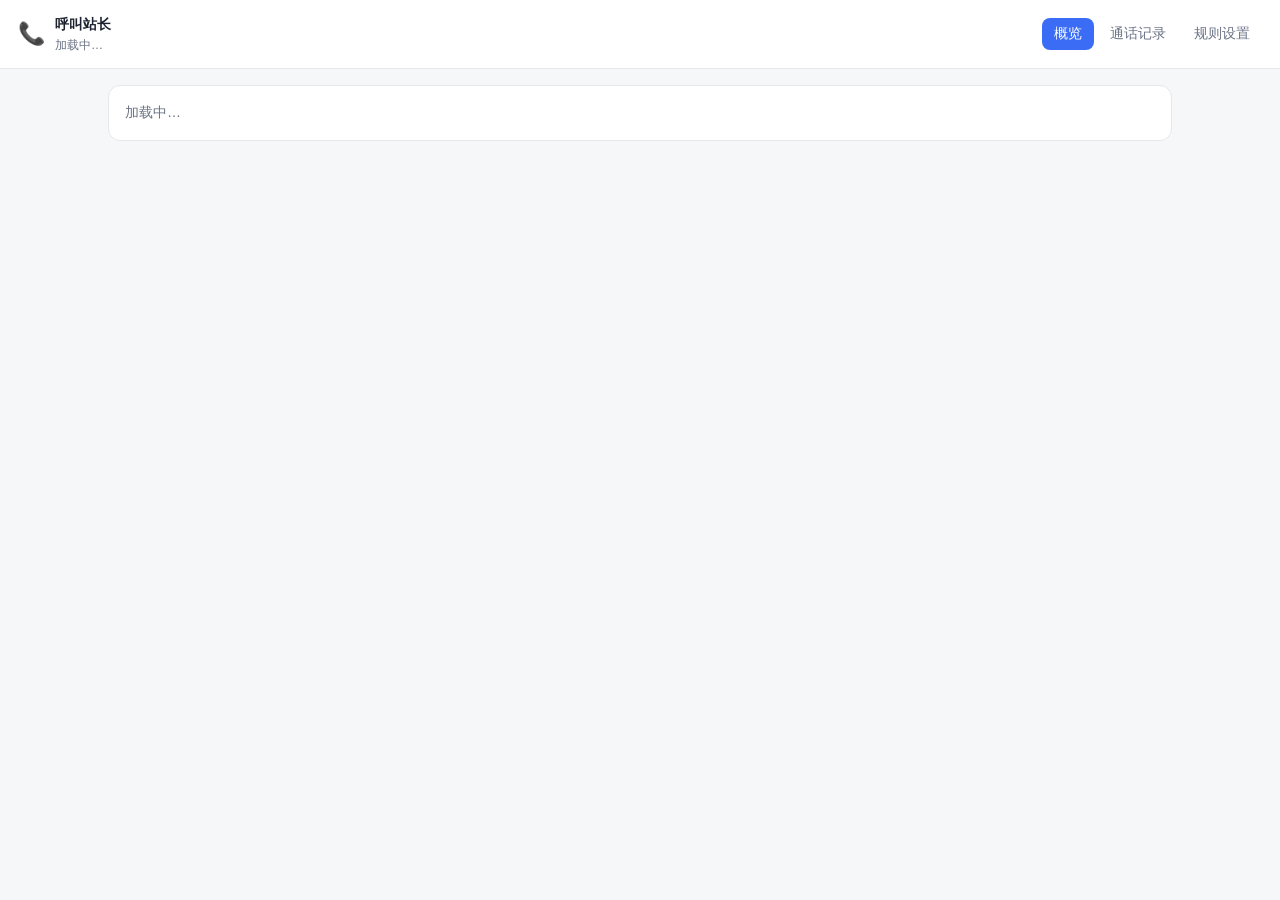
<file: astrbot_plugin_call_owner/pages/dashboard/index.html>
<!doctype html>
<html lang="zh-CN">
<head>
  <meta charset="utf-8">
  <meta name="viewport" content="width=device-width, initial-scale=1">
  <meta name="color-scheme" content="light dark">
  <title>呼叫站长面板</title>
  <link rel="stylesheet" href="./styles.css">
</head>
<body>
  <header class="top">
    <div class="brand"><span class="logo">📞</span><div><b>呼叫站长</b><small id="sub">加载中…</small></div></div>
    <nav id="tabs">
      <button data-tab="overview" class="on">概览</button>
      <button data-tab="calls">通话记录</button>
      <button data-tab="rules">规则设置</button>
    </nav>
  </header>
  <main id="view"><div class="card muted">加载中…</div></main>
  <div id="modal" class="modal" hidden>
    <div class="modal-card"><h3 id="m-title"></h3><div id="m-text" class="muted"></div>
      <div class="row end"><button id="m-no" class="ghost">取消</button><button id="m-yes" class="pri">确定</button></div></div>
  </div>
  <div id="toast" hidden></div>
  <script src="./app.js"></script>
</body>
</html>
</file>
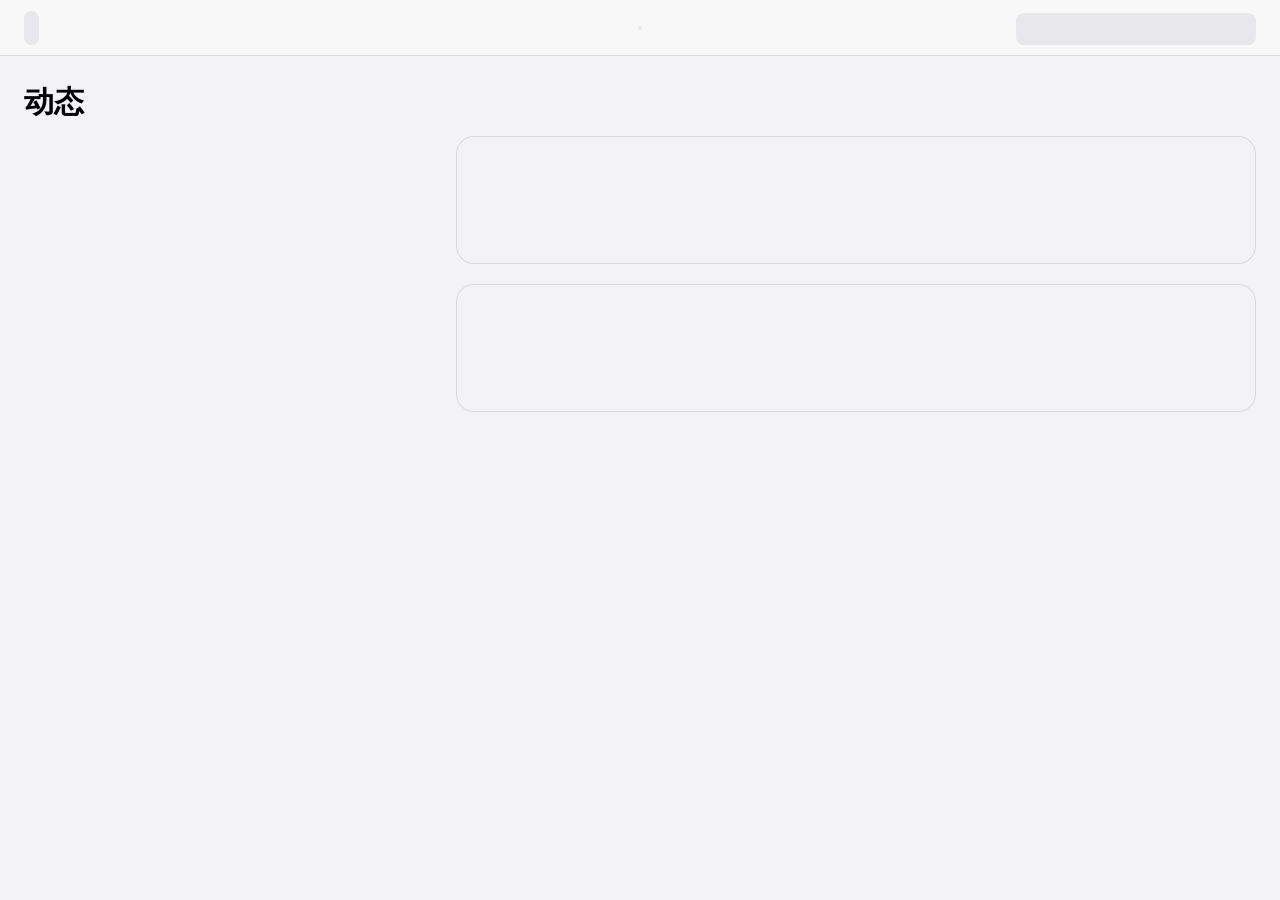
<file: astrbot_plugin_tg_guard/pages/dashboard/index.html>
<!doctype html>
<html lang="zh-CN">
  <head>
    <meta charset="utf-8">
    <meta name="viewport" content="width=device-width, initial-scale=1, viewport-fit=cover">
    <meta name="color-scheme" content="light dark">
    <title>TG 群管面板</title>
    <link rel="stylesheet" href="./styles.css">
  </head>
  <body>
    <header class="tb">
      <button class="gsw" id="gsw" type="button" aria-label="切换群"></button>
      <nav class="tnav" id="tnav" aria-label="主导航"></nav>
      <div class="tb-r">
        <button class="searchbtn" id="searchbtn" type="button"></button>
        <button class="icon-btn msearch" id="msearch" type="button" title="搜索"></button>
      </div>
    </header>
    <div class="pg">
      <section class="col-l" id="colL">
        <h1 id="ltitle">动态</h1>
        <p class="lead" id="llead"></p>
        <div id="list"></div>
      </section>
      <section class="col-r" id="colR">
        <div class="dhead">
          <button class="back" id="back" type="button"><svg width="12" height="20" viewBox="0 0 12 20" fill="none" stroke="currentColor" stroke-width="2.6" stroke-linecap="round" stroke-linejoin="round"><path d="M10 2 2 10l8 8"/></svg><span id="backlbl">返回</span></button>
          <div class="dt"><h2 id="dtitle"></h2><p id="dsub"></p></div>
        </div>
        <main id="view"><div class="skeleton"></div><div class="skeleton"></div></main>
      </section>
    </div>
    <nav id="dock" class="dock" aria-label="底部导航"></nav>
    <div hidden><span id="botname"></span><span id="sidefoot"></span><button id="themebtn" type="button"></button></div>
    <div id="savebar" class="savebar" hidden>
      <span class="savebar-dot"></span>
      <span id="savecount">有未保存的修改</span>
      <button class="ghost" id="saveundo">撤销</button>
      <button class="pri" id="savego">保存修改</button>
    </div>
    <div id="modal" class="modal" hidden>
      <div class="modal-card">
        <h3 id="modal-title"></h3>
        <div id="modal-text" class="muted"></div>
        <div class="modal-actions"><button class="ghost" id="modal-no">取消</button><button class="pri" id="modal-yes">确定</button></div>
      </div>
    </div>
    <div id="toast" hidden></div>
    <script src="./app.js" defer></script>
  </body>
</html>
</file>
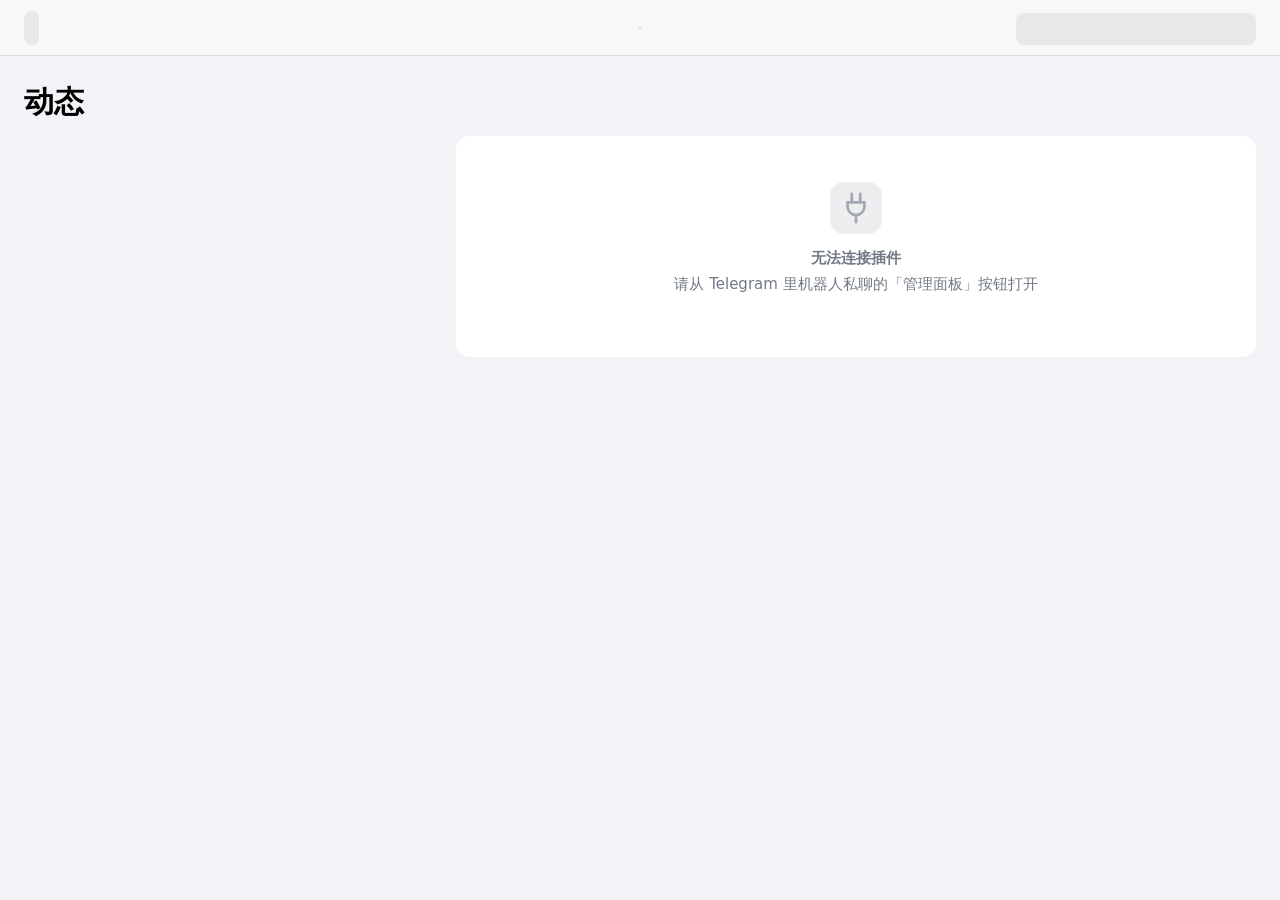
<file: tg-guard/oai_bot/internal/webapp/static/index.html>
<!doctype html>
<html lang="zh-CN">
  <head>
    <meta charset="utf-8">
    <meta name="viewport" content="width=device-width, initial-scale=1, viewport-fit=cover">
    <meta name="color-scheme" content="light dark">
    <title>群管理面板</title>
    <script src="https://telegram.org/js/telegram-web-app.js"></script>
    <link rel="stylesheet" href="./styles.css">
  </head>
  <body>
    <header class="tb">
      <button class="gsw" id="gsw" type="button" aria-label="切换群"></button>
      <nav class="tnav" id="tnav" aria-label="主导航"></nav>
      <div class="tb-r">
        <button class="searchbtn" id="searchbtn" type="button"></button>
        <button class="icon-btn msearch" id="msearch" type="button" title="搜索"></button>
      </div>
    </header>
    <div class="pg">
      <section class="col-l" id="colL">
        <h1 id="ltitle">动态</h1>
        <p class="lead" id="llead"></p>
        <div id="list"></div>
      </section>
      <section class="col-r" id="colR">
        <div class="dhead">
          <button class="back" id="back" type="button"><svg width="12" height="20" viewBox="0 0 12 20" fill="none" stroke="currentColor" stroke-width="2.6" stroke-linecap="round" stroke-linejoin="round"><path d="M10 2 2 10l8 8"/></svg><span id="backlbl">返回</span></button>
          <div class="dt"><h2 id="dtitle"></h2><p id="dsub"></p></div>
        </div>
        <main id="view"><div class="skeleton"></div><div class="skeleton"></div></main>
      </section>
    </div>
    <nav id="dock" class="dock" aria-label="底部导航"></nav>
    <div hidden><span id="botname"></span><span id="sidefoot"></span><button id="themebtn" type="button"></button></div>
    <div id="savebar" class="savebar" hidden>
      <span class="savebar-dot"></span>
      <span id="savecount">有未保存的修改</span>
      <button class="ghost" id="saveundo">撤销</button>
      <button class="pri" id="savego">保存修改</button>
    </div>
    <div id="modal" class="modal" hidden>
      <div class="modal-card">
        <h3 id="modal-title"></h3>
        <div id="modal-text" class="muted"></div>
        <div class="modal-actions"><button class="ghost" id="modal-no">取消</button><button class="pri" id="modal-yes">确定</button></div>
      </div>
    </div>
    <div id="toast" hidden></div>
    <script src="./miniapp.js"></script>
    <script src="./app.js" defer></script>
  </body>
</html>
</file>
<file: astrbot_plugin_call_owner/pages/dashboard/styles.css>
[hidden]{display:none!important}
:root{--bg:#f6f7f9;--card:#fff;--fg:#1d2330;--mut:#6b7385;--line:#e4e7ec;--pri:#3b6cf6;--ok:#16a34a;--bad:#dc2626;--warn:#d97706}
@media (prefers-color-scheme:dark){:root{--bg:#14161b;--card:#1d2027;--fg:#e8eaef;--mut:#9aa1b0;--line:#2c3039;--pri:#6b8cff}}
*{box-sizing:border-box}body{margin:0;background:var(--bg);color:var(--fg);font:14px/1.55 -apple-system,"PingFang SC","Microsoft YaHei",sans-serif}
.top{display:flex;align-items:center;justify-content:space-between;gap:12px;flex-wrap:wrap;padding:14px 18px;border-bottom:1px solid var(--line);background:var(--card);position:sticky;top:0;z-index:5}
.brand{display:flex;gap:10px;align-items:center}.brand small{display:block;color:var(--mut);font-size:12px}.logo{font-size:22px}
nav button{border:0;background:none;color:var(--mut);padding:7px 12px;border-radius:8px;cursor:pointer;font-size:14px}
nav button.on{background:var(--pri);color:#fff}
main{padding:16px 18px;max-width:1100px;margin:0 auto}
.card{background:var(--card);border:1px solid var(--line);border-radius:12px;padding:16px;margin-bottom:14px}
.card h2{margin:0 0 10px;font-size:15px}
.grid{display:grid;grid-template-columns:repeat(auto-fit,minmax(160px,1fr));gap:12px}
.stat{background:var(--bg);border-radius:10px;padding:12px}.stat b{font-size:22px;display:block}.stat span{color:var(--mut);font-size:12px}
.muted{color:var(--mut)}.ok{color:var(--ok)}.bad{color:var(--bad)}.warn{color:var(--warn)}
.row{display:flex;gap:8px;flex-wrap:wrap;align-items:center}.end{justify-content:flex-end;margin-top:14px}
button.pri,button.ghost,button.danger{border-radius:8px;padding:7px 14px;cursor:pointer;font-size:13px;border:1px solid var(--pri)}
button.pri{background:var(--pri);color:#fff}button.ghost{background:none;color:var(--pri)}
button.danger{background:none;color:var(--bad);border-color:var(--bad)}
button:disabled{opacity:.5;cursor:default}
.chip{display:inline-block;padding:2px 9px;border-radius:999px;background:var(--bg);border:1px solid var(--line);font-size:12px;margin:2px 4px 2px 0}
.tag{font-size:11px;padding:1px 7px;border-radius:6px;color:#fff}.tag.ok{background:var(--ok);color:#fff}.tag.bad{background:var(--bad);color:#fff}.tag.t{background:var(--mut)}
.call{border-top:1px solid var(--line);padding:12px 0}.call:first-of-type{border-top:0}
.call .head{display:flex;justify-content:space-between;gap:8px;flex-wrap:wrap}
.voice{background:var(--bg);border-radius:8px;padding:8px 10px;margin:6px 0}
table{width:100%;border-collapse:collapse;font-size:13px}td,th{text-align:left;padding:5px 6px;border-bottom:1px solid var(--line)}th{color:var(--mut);font-weight:500}
details summary{cursor:pointer;color:var(--pri);font-size:13px}
label.f{display:block;margin-bottom:12px}label.f>span{display:block;font-weight:500;margin-bottom:4px}label.f small{color:var(--mut);display:block;margin-top:3px}
input[type=text],input[type=number],textarea,select{width:100%;padding:8px 10px;border:1px solid var(--line);border-radius:8px;background:var(--bg);color:var(--fg);font:inherit}
textarea{min-height:80px;resize:vertical}
.two{display:grid;grid-template-columns:repeat(auto-fit,minmax(220px,1fr));gap:0 14px}
.switch{display:flex;gap:8px;align-items:center;margin-bottom:12px}
.modal{position:fixed;inset:0;background:#0007;display:flex;align-items:center;justify-content:center;z-index:20}
.modal-card{background:var(--card);border-radius:12px;padding:18px;width:min(420px,92vw)}.modal-card h3{margin:0 0 8px}
#toast{position:fixed;bottom:18px;left:50%;transform:translateX(-50%);background:#222;color:#fff;padding:9px 16px;border-radius:8px;z-index:30;max-width:90vw}
#toast.err{background:var(--bad)}
</file>
<file: astrbot_plugin_tg_guard/pages/dashboard/styles.css>
/* =========================================================
   TG 群管面板 v2 —— 设计系统
   思路参考 shadcn/ui（中性色 + 单一强调色）、Linear（层级与密度）、
   Radix Colors（明暗两套语义色）。图标为 Lucide 线条风格。
   间距统一 4px 栅格：4 / 8 / 12 / 16 / 20 / 24 / 32
   ========================================================= */
[hidden] { display: none !important; }

:root {
  /* 中性色（Zinc） */
  --bg: #f5f6f8;
  --panel: #ffffff;
  --panel-2: #f8f9fb;
  --panel-3: #f0f2f5;
  --fg: #0f1115;
  --fg-2: #3a3f48;
  --muted: #737a86;
  --faint: #a3a9b3;
  --line: #e7e9ed;
  --line-2: #d8dbe1;
  /* 强调色：Telegram 蓝 */
  --acc: #2f80ed;
  --acc-2: #1f6fdc;
  --acc-soft: #ebf3fe;
  --acc-line: #c4dbfb;
  --acc-fg: #ffffff;
  /* 语义色 */
  --ok: #16a34a;  --ok-soft: #eaf7ee;
  --bad: #dc2626; --bad-soft: #fdeeee;
  --warn: #c2620a; --warn-soft: #fdf4e7;
  /* 形状 */
  --radius: 14px; --r-md: 10px; --r-sm: 8px;
  --shadow-xs: 0 1px 2px rgba(15,17,21,.04);
  --shadow: 0 1px 2px rgba(15,17,21,.04), 0 1px 3px rgba(15,17,21,.04);
  --shadow-lg: 0 20px 50px -12px rgba(15,17,21,.25), 0 4px 12px rgba(15,17,21,.06);
  --ring: 0 0 0 3px color-mix(in srgb, var(--acc) 22%, transparent);
  --side: 256px;
  --ease: cubic-bezier(.2,.8,.2,1);
}
[data-theme="dark"] {
  --bg: #0b0c0f; --panel: #131519; --panel-2: #181b20; --panel-3: #1f232a;
  --fg: #ecedf0; --fg-2: #c4c8d0; --muted: #8a919d; --faint: #5d636e;
  --line: #23272e; --line-2: #2f343c;
  --acc: #5aa2ff; --acc-2: #7cb5ff; --acc-soft: #14243a; --acc-line: #23426b; --acc-fg: #08111e;
  --ok: #4ade80; --ok-soft: #10251a; --bad: #f87171; --bad-soft: #2b1416; --warn: #fbbf24; --warn-soft: #2a2010;
  --shadow-xs: none; --shadow: none; --shadow-lg: 0 24px 60px rgba(0,0,0,.6);
}
@media (prefers-color-scheme: dark) {
  :root:not([data-theme="light"]) {
    --bg: #0b0c0f; --panel: #131519; --panel-2: #181b20; --panel-3: #1f232a;
    --fg: #ecedf0; --fg-2: #c4c8d0; --muted: #8a919d; --faint: #5d636e;
    --line: #23272e; --line-2: #2f343c;
    --acc: #5aa2ff; --acc-2: #7cb5ff; --acc-soft: #14243a; --acc-line: #23426b; --acc-fg: #08111e;
    --ok: #4ade80; --ok-soft: #10251a; --bad: #f87171; --bad-soft: #2b1416; --warn: #fbbf24; --warn-soft: #2a2010;
    --shadow-xs: none; --shadow: none; --shadow-lg: 0 24px 60px rgba(0,0,0,.6);
  }
}

* { box-sizing: border-box; }
html, body { height: 100%; }
body {
  margin: 0; background: var(--bg); color: var(--fg);
  font: 14px/1.6 "Inter", ui-sans-serif, system-ui, -apple-system, "PingFang SC", "Hiragino Sans GB", "Microsoft YaHei", "Noto Sans SC", sans-serif;
  -webkit-font-smoothing: antialiased; text-rendering: optimizeLegibility;
  font-feature-settings: "cv11", "ss01";
}
::selection { background: color-mix(in srgb, var(--acc) 25%, transparent); }
.muted { color: var(--muted); }
.small, small { font-size: 12px; }
code, kbd { font: 12px/1.5 ui-monospace, "SF Mono", "JetBrains Mono", Menlo, Consolas, monospace; background: var(--panel-3); padding: 1px 6px; border-radius: 6px; color: var(--fg-2); }
kbd { border: 1px solid var(--line-2); border-bottom-width: 2px; padding: 0 5px; font-size: 11px; background: var(--panel); color: var(--muted); }
a { color: var(--acc); text-decoration: none; }
a:hover { text-decoration: underline; text-underline-offset: 3px; }
.icon { flex: none; display: block; }
:focus-visible { outline: none; box-shadow: var(--ring); }
* { scrollbar-width: thin; scrollbar-color: var(--line-2) transparent; }

/* =========================================================
   外壳
   ========================================================= */
.shell { display: flex; min-height: 100vh; }

/* ---- 侧边栏 ---- */
.side {
  width: var(--side); flex: none; position: sticky; top: 0; height: 100vh; overflow-y: auto;
  display: flex; flex-direction: column; gap: 4px; padding: 16px 12px 12px;
  background: var(--panel); border-right: 1px solid var(--line);
}
.brand { display: flex; align-items: center; gap: 10px; padding: 2px 8px 14px; }
.brand .logo { width: 32px; height: 32px; border-radius: 9px; display: grid; place-items: center; color: #fff; background: #0a7cff; }
.brand-t { min-width: 0; line-height: 1.3; }
.brand b { display: block; font-size: 14.5px; font-weight: 650; letter-spacing: -.01em; }
.brand small { display: block; color: var(--muted); font-size: 12px; overflow: hidden; text-overflow: ellipsis; white-space: nowrap; }

/* 群切换器：像 Slack / Linear 的工作区切换 */
.gswitch {
  display: flex; align-items: center; gap: 10px; width: 100%; padding: 8px 10px; min-height: 52px;
  border: 1px solid var(--line); border-radius: var(--r-md); background: var(--panel-2); text-align: left; box-shadow: none;
}
.gswitch:hover { background: var(--panel-3); border-color: var(--line-2); }
.gswitch .gs-t { flex: 1; min-width: 0; line-height: 1.35; }
.gswitch .gs-t b { display: block; font-weight: 600; font-size: 13.5px; overflow: hidden; text-overflow: ellipsis; white-space: nowrap; }
.gswitch .gs-t small { display: block; color: var(--muted); font-weight: 400; font-size: 11.5px; }
.gswitch .icon { color: var(--faint); }

.searchbtn {
  display: flex; align-items: center; gap: 8px; width: 100%; margin: 8px 0 4px; padding: 0 10px; min-height: 36px;
  border: 1px solid var(--line); border-radius: var(--r-sm); background: var(--panel); color: var(--muted); font-weight: 450; box-shadow: none; justify-content: flex-start;
}
.searchbtn:hover { color: var(--fg); background: var(--panel-2); border-color: var(--line-2); }
.searchbtn span { flex: 1; text-align: left; }

#nav { display: flex; flex-direction: column; gap: 2px; }
#nav .sep { font-size: 11.5px; font-weight: 600; color: var(--faint); padding: 18px 10px 6px; letter-spacing: .02em; }
#nav a {
  position: relative; display: flex; align-items: center; gap: 10px; padding: 0 10px; min-height: 36px;
  border-radius: var(--r-sm); color: var(--fg-2); cursor: pointer; user-select: none; text-decoration: none; font-weight: 500; font-size: 13.5px;
  transition: background .12s, color .12s;
}
#nav a .ic { width: 18px; display: grid; place-items: center; color: var(--muted); }
#nav a:hover { background: var(--panel-3); color: var(--fg); }
#nav a.on { background: var(--acc-soft); color: var(--acc); font-weight: 600; }
#nav a.on .ic { color: var(--acc); }
#nav a .badge { margin-left: auto; }
.badge, .badge.sm, .tabs .badge {
  display: inline-grid; place-items: center; min-width: 18px; height: 18px; padding: 0 5px; border-radius: 9px;
  background: var(--bad); color: #fff; font-size: 11px; font-weight: 700; line-height: 1; font-variant-numeric: tabular-nums;
}
.side-foot { margin-top: auto; display: flex; align-items: center; gap: 8px; padding: 12px 6px 0 10px; border-top: 1px solid var(--line); font-size: 12px; color: var(--muted); }
.side-foot .conn { flex: 1; display: flex; align-items: center; gap: 7px; min-width: 0; }
.side-foot .conn::before { content: ""; width: 7px; height: 7px; border-radius: 50%; background: var(--ok); box-shadow: 0 0 0 3px var(--ok-soft); flex: none; }
.side-foot .conn.off::before { background: var(--faint); box-shadow: none; }

/* ---- 主区 ---- */
.main { flex: 1; min-width: 0; display: flex; flex-direction: column; }
.bar { padding: 28px 40px 0; }
.bar-top { display: flex; align-items: flex-end; justify-content: space-between; gap: 16px; max-width: 1240px; }
.bar-title { min-width: 0; }
.crumbs:empty { display: none; }
.crumbs { display: flex; align-items: center; gap: 6px; font-size: 12.5px; color: var(--muted); margin-bottom: 6px; min-height: 24px; flex-wrap: wrap; }
.crumbs .sl { color: var(--faint); }
.crumbs .cur { color: var(--fg-2); font-weight: 500; }
.gchip {
  display: inline-flex; align-items: center; gap: 6px; min-height: 24px !important; padding: 0 8px 0 3px; border-radius: 999px;
  border: 1px solid var(--line); background: var(--panel); font-size: 12.5px; font-weight: 500; color: var(--fg-2); box-shadow: none; max-width: 60vw;
}
.gchip span.n { overflow: hidden; text-overflow: ellipsis; white-space: nowrap; }
.gchip:hover:not(:disabled) { border-color: var(--acc-line); color: var(--acc); background: var(--acc-soft); }
.gchip:disabled { opacity: 1; cursor: default; }
.bar h1 { margin: 0; font-size: 24px; font-weight: 700; letter-spacing: -.02em; line-height: 1.25; }
.bar p { margin: 6px 0 0; font-size: 13.5px; max-width: 72ch; }
.bar-right { display: flex; gap: 8px; align-items: center; flex: none; }

.body { display: block; padding: 24px 40px 140px; max-width: calc(1240px + 80px); width: 100%; }
.body.has-sub { display: grid; grid-template-columns: 196px minmax(0, 1fr); gap: 32px; align-items: start; }
main { min-width: 0; }

/* 二级导航：桌面端竖排（像 GitHub 设置页），窄屏变横向胶囊 */
#subnav { position: sticky; top: 20px; display: flex; flex-direction: column; gap: 2px; }
#subnav .sn-h { font-size: 11.5px; font-weight: 600; color: var(--faint); padding: 0 12px 8px; letter-spacing: .02em; }
#subnav button {
  position: relative; justify-content: flex-start; width: 100%; min-height: 36px; padding: 0 12px; border: 0; border-radius: var(--r-sm);
  background: none; color: var(--muted); font-weight: 500; box-shadow: none; text-align: left; font-size: 13.5px;
}
#subnav button:hover { background: var(--panel-3); color: var(--fg); }
#subnav button.on { background: var(--panel); color: var(--fg); font-weight: 600; box-shadow: var(--shadow), inset 0 0 0 1px var(--line); }
#subnav button.on::before { content: ""; position: absolute; left: 0; top: 9px; bottom: 9px; width: 3px; border-radius: 0 3px 3px 0; background: var(--acc); }
#subnav button .badge { margin-left: auto; }

@media (max-width: 1100px) {
  .body.has-sub { display: block; }
  #subnav { position: static; flex-direction: row; gap: 6px; overflow-x: auto; margin: 0 -40px 20px; padding: 0 40px 2px; scrollbar-width: none; }
  #subnav::-webkit-scrollbar { display: none; }
  #subnav .sn-h { display: none; }
  #subnav button { width: auto; flex: none; border-radius: 999px; padding: 0 14px; min-height: 34px; border: 1px solid var(--line); background: var(--panel); }
  #subnav button.on { background: var(--fg); color: var(--bg); box-shadow: none; border-color: var(--fg); }
  #subnav button.on::before { display: none; }
}

/* =========================================================
   卡片 / 区块
   ========================================================= */
.card {
  background: var(--panel); border: 1px solid var(--line); border-radius: var(--radius); box-shadow: var(--shadow);
  padding: 24px; margin-bottom: 20px;
}
.card-h { display: flex; align-items: flex-start; justify-content: space-between; gap: 16px; margin-bottom: 20px; flex-wrap: wrap; }
.card-h > div:first-child { min-width: 0; }
.card-h h2 { margin: 0; font-size: 15.5px; font-weight: 650; letter-spacing: -.01em; display: flex; align-items: center; gap: 8px; flex-wrap: wrap; line-height: 1.4; }
.card-h p { margin: 4px 0 0; font-size: 13px; color: var(--muted); max-width: 68ch; line-height: 1.6; }
.cols { display: grid; grid-template-columns: repeat(2, minmax(0, 1fr)); gap: 20px; margin-bottom: 20px; }
.cols > .card { margin-bottom: 0; }
@media (max-width: 980px) { .cols { grid-template-columns: 1fr; } }
.stack > * + * { margin-top: 16px; }
h3.sub { font-size: 12px; margin: 4px 0 12px; color: var(--muted); font-weight: 600; letter-spacing: .02em; }

/* 数据卡片 */
.kpis { display: grid; grid-template-columns: repeat(auto-fill, minmax(160px, 1fr)); gap: 12px; }
.kpi { background: var(--panel-2); border: 1px solid var(--line); border-radius: var(--r-md); padding: 14px 16px; }
.kpi b { display: block; white-space: nowrap; overflow: hidden; text-overflow: ellipsis; font-size: 24px; font-weight: 700; font-variant-numeric: tabular-nums; line-height: 1.25; letter-spacing: -.02em; overflow-wrap: anywhere; }
.kpi span { color: var(--muted); font-size: 12.5px; }
.svc { display: flex; align-items: center; gap: 14px; }
.svc .avatar { width: 44px; height: 44px; border-radius: 12px; display: grid; place-items: center; background: var(--acc-soft); color: var(--acc); flex: none; }
.svc h2 { margin: 0 0 2px; font-size: 16px; }
.feat { display: flex; flex-wrap: wrap; gap: 8px; margin-top: 20px; padding-top: 18px; border-top: 1px dashed var(--line); }

/* 群列表 */
.glist { display: grid; grid-template-columns: repeat(auto-fill, minmax(260px, 1fr)); gap: 12px; }
.gitem {
  display: flex; align-items: center; gap: 12px; padding: 14px 16px; border: 1px solid var(--line); border-radius: var(--r-md);
  cursor: pointer; background: var(--panel); color: var(--fg); transition: border-color .15s, box-shadow .15s, transform .15s var(--ease);
}
.gitem:hover { border-color: var(--acc-line); box-shadow: var(--shadow); text-decoration: none; transform: translateY(-1px); }
.gitem .gi-t { flex: 1; min-width: 0; display: flex; flex-direction: column; gap: 2px; line-height: 1.4; }
.gitem .gi-t b { font-weight: 600; overflow: hidden; text-overflow: ellipsis; white-space: nowrap; }
.gitem .gi-t span { font-size: 12px; overflow: hidden; text-overflow: ellipsis; white-space: nowrap; }
.gitem.off { opacity: .55; }
.gitem.on { border-color: var(--acc); background: var(--acc-soft); }
.glist.one { grid-template-columns: 1fr; gap: 8px; }

/* 群头像：首字 + 根据群 ID 生成的颜色 */
.gav { display: grid; place-items: center; flex: none; border-radius: 9px; color: #fff; font-weight: 650; letter-spacing: 0; line-height: 1; text-transform: uppercase; }

/* =========================================================
   标签 / 胶囊
   ========================================================= */
.pill {
  display: inline-flex; align-items: center; gap: 6px; height: 22px; padding: 0 9px; border-radius: 999px;
  font-size: 12px; font-weight: 500; background: var(--panel-3); color: var(--fg-2); white-space: nowrap; line-height: 1; vertical-align: middle;
}
.pill .dot { width: 6px; height: 6px; border-radius: 50%; background: currentColor; }
.pill.ok { background: var(--ok-soft); color: var(--ok); }
.pill.bad { background: var(--bad-soft); color: var(--bad); }
.pill.warn { background: var(--warn-soft); color: var(--warn); }
.pill.acc { background: var(--acc-soft); color: var(--acc); }
.chips { display: flex; flex-wrap: wrap; gap: 8px; margin-top: 12px; }
.chips:empty { display: none; }
.chip { display: inline-flex; align-items: center; gap: 2px; height: 28px; padding: 0 4px 0 12px; border-radius: 999px; background: var(--panel-3); font-size: 12.5px; border: 1px solid var(--line); }
.chips.small .chip { height: 24px; padding: 0 10px; font-size: 11.5px; color: var(--fg-2); }
.chip button { border: 0; background: none; min-height: 0 !important; width: 22px; height: 22px; padding: 0; color: var(--muted); font-size: 11px; border-radius: 50%; box-shadow: none; }
.chip button:hover { color: var(--bad); background: var(--bad-soft); }

/* =========================================================
   表单
   ========================================================= */
input, select, textarea {
  font: inherit; color: var(--fg); background: var(--panel); border: 1px solid var(--line-2); border-radius: var(--r-sm);
  padding: 8px 12px; outline: none; transition: border-color .15s, box-shadow .15s; box-shadow: var(--shadow-xs);
}
input::placeholder, textarea::placeholder { color: var(--faint); }
input:hover, select:hover, textarea:hover { border-color: color-mix(in srgb, var(--line-2) 50%, var(--muted)); }
input:focus, select:focus, textarea:focus { border-color: var(--acc); box-shadow: var(--ring); }
textarea { width: 100%; min-height: 100px; resize: vertical; line-height: 1.6; padding: 10px 12px; }
textarea.mono { font: 12.5px/1.6 ui-monospace, Menlo, Consolas, monospace; }
select {
  appearance: none; padding-right: 34px; cursor: pointer;
  background-image: url("data:image/svg+xml,%3Csvg xmlns='http://www.w3.org/2000/svg' width='16' height='16' viewBox='0 0 24 24' fill='none' stroke='%238a919d' stroke-width='2' stroke-linecap='round' stroke-linejoin='round'%3E%3Cpath d='m7 10 5 5 5-5'/%3E%3C/svg%3E");
  background-repeat: no-repeat; background-position: right 10px center; background-size: 16px;
}
input:not([type=checkbox]):not([type=radio]):not([type=file]), select, button, .btn, .filebtn { min-height: 38px; line-height: 20px; }
.field { display: flex; flex-direction: column; gap: 8px; min-width: 0; }
.field > span { font-size: 13px; font-weight: 550; color: var(--fg-2); line-height: 1.4; }
.field > small { color: var(--muted); line-height: 1.55; font-size: 12px; }
.field > .row { width: 100%; }
.fields { display: grid; grid-template-columns: repeat(auto-fill, minmax(240px, 1fr)); gap: 20px 24px; }
.num { display: flex; align-items: stretch; border: 1px solid var(--line-2); border-radius: var(--r-sm); background: var(--panel); overflow: hidden; box-shadow: var(--shadow-xs); transition: border-color .15s, box-shadow .15s; }
.num:focus-within { border-color: var(--acc); box-shadow: var(--ring); }
.num input { border: 0; box-shadow: none !important; flex: 1; min-width: 0; font-variant-numeric: tabular-nums; min-height: 36px !important; }
.num em { font-style: normal; color: var(--muted); font-size: 12px; padding: 0 12px; background: var(--panel-2); display: flex; align-items: center; border-left: 1px solid var(--line); white-space: nowrap; }
.row { display: flex; flex-wrap: wrap; gap: 10px; align-items: center; }
.row > .grow, .grow { flex: 1; min-width: 180px; }
.row > .picker { flex: 1; min-width: 200px; }
.dirty input, .dirty select, .dirty textarea, .dirty .num { border-color: var(--warn) !important; }
.tg.dirty, .seg.dirty label:has(input:checked) { box-shadow: inset 3px 0 0 var(--warn); }

/* ---- 设置行：左边文字、右边开关（取代原来挤在一起的小方块） ---- */
.toggles {
  display: grid; grid-template-columns: repeat(auto-fill, minmax(320px, 1fr)); gap: 0;
  border: 1px solid var(--line); border-radius: var(--r-md); overflow: hidden; background: var(--panel);
}
.toggles.one { grid-template-columns: 1fr; }
.toggles > .tg { border: 0; border-radius: 0; border-top: 1px solid var(--line); border-left: 1px solid var(--line); margin: -1px 0 0 -1px; }
.tg {
  display: flex; align-items: center; gap: 16px; padding: 14px 16px; min-height: 56px; cursor: pointer;
  background: var(--panel); border: 1px solid var(--line); border-radius: var(--r-md); transition: background .12s;
}
.tg:hover { background: var(--panel-2); }
.tg .t { flex: 1; min-width: 0; line-height: 1.45; }
.tg .t b { display: block; font-weight: 550; font-size: 13.5px; }
.tg .t small { display: block; color: var(--muted); margin-top: 2px; line-height: 1.5; }
.tg .t b:has(.icon) { display: flex; align-items: center; gap: 10px; }
.tg .t b .icon { color: var(--muted); }
.tg input { display: none; }
.sw { width: 36px; height: 20px; border-radius: 999px; background: var(--line-2); position: relative; flex: none; transition: background .2s var(--ease); }
.sw::after { content: ""; position: absolute; top: 2px; left: 2px; width: 16px; height: 16px; border-radius: 50%; background: #fff; box-shadow: 0 1px 2px rgba(0,0,0,.2), 0 0 0 .5px rgba(0,0,0,.04); transition: transform .2s var(--ease); }
.tg input:checked + .sw { background: var(--acc); }
.tg input:checked + .sw::after { transform: translateX(16px); }
.tg input:disabled + .sw { opacity: .45; }
.row .tg { min-height: 38px; padding: 0 12px; gap: 10px; }

/* ---- 卡片式单选 ---- */
.seg { display: grid; grid-template-columns: repeat(auto-fit, minmax(200px, 1fr)); gap: 12px; }
.seg.two { grid-template-columns: repeat(2, minmax(0, 1fr)); }
.seg label {
  position: relative; display: block; border: 1px solid var(--line); border-radius: var(--r-md); padding: 14px 16px 14px 44px;
  cursor: pointer; background: var(--panel); transition: border-color .15s, background .15s, box-shadow .15s; line-height: 1.45;
}
.seg label::before { content: ""; position: absolute; left: 16px; top: 16px; width: 16px; height: 16px; border-radius: 50%; border: 1.5px solid var(--line-2); background: var(--panel); transition: border .15s; box-sizing: border-box; }
.seg label:hover { border-color: var(--line-2); background: var(--panel-2); }
.seg label b { display: block; font-weight: 600; font-size: 13.5px; }
.seg label small { display: block; color: var(--muted); margin-top: 3px; line-height: 1.5; }
.seg input { display: none; }
.seg label:has(input:checked) { border-color: var(--acc); background: var(--acc-soft); box-shadow: 0 0 0 1px var(--acc) inset; }
.seg label:has(input:checked)::before { border: 5px solid var(--acc); }
.seg label:has(input:checked) b { color: var(--acc); }

.checks { display: grid; grid-template-columns: repeat(auto-fill, minmax(220px, 1fr)); gap: 8px; }
.chk { display: flex; align-items: center; gap: 10px; min-height: 40px; padding: 0 12px; border: 1px solid var(--line); border-radius: var(--r-sm); background: var(--panel); cursor: pointer; font-size: 13px; transition: border-color .15s, background .15s; }
.chk:hover { border-color: var(--line-2); background: var(--panel-2); }
.chk:has(input:checked) { border-color: var(--acc-line); background: var(--acc-soft); }
.chk input { accent-color: var(--acc); width: 16px; height: 16px; margin: 0; }

/* ---- 折叠 ---- */
details.fold { border: 1px solid var(--line); border-radius: var(--r-md); background: var(--panel-2); }
details.fold > summary { list-style: none; cursor: pointer; padding: 12px 16px; font-weight: 550; font-size: 13px; color: var(--fg-2); display: flex; align-items: center; gap: 8px; user-select: none; }
details.fold > summary::-webkit-details-marker { display: none; }
details.fold > summary::before { content: ""; width: 6px; height: 6px; border-right: 1.5px solid var(--muted); border-bottom: 1.5px solid var(--muted); transform: rotate(-45deg); transition: transform .15s; margin-right: 4px; }
details.fold[open] > summary::before { transform: rotate(45deg); }
.fold-b { padding: 4px 16px 16px; }
.card > details.fold { border: 0; background: none; }
.card > details.fold > summary { padding: 0; font-size: 15px; }
.card > details.fold .fold-b { padding: 16px 0 0; }

/* ---- 选人 ---- */
.picker { position: relative; }
.picker input { width: 100%; }
.picker-list { position: absolute; z-index: 30; left: 0; right: 0; top: calc(100% + 6px); background: var(--panel); border: 1px solid var(--line); border-radius: var(--r-md); box-shadow: var(--shadow-lg); padding: 4px; max-height: 300px; overflow: auto; }
.picker-list button { display: flex; flex-direction: column; align-items: flex-start; width: 100%; border: 0; background: none; padding: 8px 10px; min-height: 0; border-radius: 6px; text-align: left; box-shadow: none; gap: 0; line-height: 1.4; }
.picker-list button:hover { background: var(--acc-soft); }
.picker-list button span { font-size: 12px; font-weight: 400; }
.picker-list .pad { padding: 10px; font-size: 12.5px; }

/* ---- 媒体 ---- */
.media-box { display: flex; align-items: center; gap: 8px; flex-wrap: wrap; padding: 10px 12px; border: 1px dashed var(--line-2); border-radius: var(--r-sm); background: var(--panel-2); }
.media-now { margin-right: auto; }
.media-field { margin-top: 16px; }

/* =========================================================
   按钮
   ========================================================= */
button, .btn {
  font: inherit; font-weight: 550; font-size: 13.5px; border: 1px solid var(--line-2); background: var(--panel); color: var(--fg);
  border-radius: var(--r-sm); padding: 0 14px; cursor: pointer; white-space: nowrap; text-decoration: none !important;
  display: inline-flex; align-items: center; justify-content: center; gap: 6px; box-shadow: var(--shadow-xs);
  transition: background .12s, border-color .12s, color .12s, opacity .12s, transform .06s;
}
button:hover, .btn:hover { background: var(--panel-2); border-color: color-mix(in srgb, var(--line-2) 60%, var(--muted)); }
button:active:not(:disabled), .btn:active { transform: translateY(.5px); }
button.pri, .btn.pri { background: var(--acc); border-color: var(--acc); color: var(--acc-fg); box-shadow: 0 1px 2px color-mix(in srgb, var(--acc) 35%, transparent), inset 0 1px 0 rgba(255,255,255,.12); }
button.pri:hover, .btn.pri:hover { background: var(--acc-2); border-color: var(--acc-2); }
button.danger { color: var(--bad); }
button.danger:hover { border-color: color-mix(in srgb, var(--bad) 40%, transparent); background: var(--bad-soft); }
button.danger-solid { background: var(--bad); border-color: var(--bad); color: #fff; }
button.ghost { background: transparent; border-color: transparent; box-shadow: none; }
button.ghost:hover { background: var(--panel-3); }
button.sm, .btn.sm { min-height: 30px; padding: 0 10px; font-size: 12.5px; border-radius: 7px; }
.btn.big { min-height: 46px; padding: 0 20px; font-size: 15px; width: 100%; border-radius: var(--r-md); }
button:disabled { opacity: .45; cursor: not-allowed; }
.icon-btn { border: 0; background: none; width: 34px; height: 34px; min-height: 34px !important; padding: 0; border-radius: var(--r-sm); color: var(--muted); box-shadow: none; flex: none; }
.icon-btn:hover { background: var(--panel-3); color: var(--fg); }
.icon-btn.bd { border: 1px solid var(--line-2); background: var(--panel); box-shadow: var(--shadow-xs); width: 38px; height: 38px; }
label.btn { cursor: pointer; }
.filebtn { display: inline-flex; align-items: center; gap: 6px; padding: 0 14px; border: 1px solid var(--line-2); border-radius: var(--r-sm); background: var(--panel); cursor: pointer; white-space: nowrap; max-width: 260px; font-weight: 550; box-shadow: var(--shadow-xs); }
.filebtn:hover { background: var(--panel-2); }
.filebtn input { display: none; }
.filebtn span { overflow: hidden; text-overflow: ellipsis; }

/* 分段切换（筛选标签） */
.tabs { display: inline-flex; gap: 2px; padding: 3px; background: var(--panel-3); border-radius: var(--r-md); max-width: 100%; overflow-x: auto; scrollbar-width: none; }
.tabs button { border: 0; background: transparent; padding: 0 14px; min-height: 30px; border-radius: 7px; color: var(--muted); box-shadow: none; font-weight: 500; }
.tabs button:hover { background: transparent; color: var(--fg); }
.tabs button.on { background: var(--panel); color: var(--fg); font-weight: 600; box-shadow: 0 1px 2px rgba(0,0,0,.08), 0 0 0 1px var(--line); }

/* =========================================================
   表格
   ========================================================= */
.tbl-wrap { border: 1px solid var(--line); border-radius: var(--r-md); overflow: auto; background: var(--panel); }
.tbl { width: 100%; border-collapse: separate; border-spacing: 0; font-size: 13.5px; }
.tbl th, .tbl td { text-align: left; padding: 12px 16px; border-bottom: 1px solid var(--line); vertical-align: middle; }
.tbl th { color: var(--muted); font-weight: 550; font-size: 12px; background: var(--panel-2); white-space: nowrap; position: sticky; top: 0; z-index: 1; padding-top: 10px; padding-bottom: 10px; }
.tbl tr:last-child td { border-bottom: 0; }
.tbl tr:hover td { background: var(--panel-2); }
.tbl td.r, .tbl th.r { text-align: right; font-variant-numeric: tabular-nums; }
.tbl td.act { text-align: right; white-space: nowrap; width: 1%; }
.tbl td.act button + button { margin-left: 6px; }
.tbl td .muted code, .tbl td code { font-size: 11.5px; }
.empty { text-align: center; padding: 40px 16px; color: var(--muted); line-height: 1.7; }
.empty .e { width: 52px; height: 52px; margin: 0 auto 12px; display: grid; place-items: center; border-radius: 14px; background: var(--panel-3); color: var(--faint); }
.empty.sm { padding: 20px 0 8px; font-size: 13px; }
.clip { max-width: 520px; overflow: hidden; text-overflow: ellipsis; white-space: nowrap; }
.tbl td.clip { max-width: 340px; }
.clip2 { display: -webkit-box; -webkit-line-clamp: 2; -webkit-box-orient: vertical; overflow: hidden; }
pre.log { white-space: pre-wrap; margin: 0; font: 12.5px/1.6 ui-monospace, Menlo, Consolas, monospace; }
pre.rank { white-space: pre-wrap; margin: 0; font: 14px/1.9 inherit; font-family: inherit; }
.big-time { font-size: 18px; font-variant-numeric: tabular-nums; }

/* 卡片网格：广告、抽奖、工具 */
.ad-grid, .lt-grid { display: grid; grid-template-columns: repeat(auto-fill, minmax(320px, 1fr)); gap: 16px; }
.tool-grid { display: grid; grid-template-columns: repeat(auto-fit, minmax(320px, 1fr)); gap: 20px; margin-bottom: 20px; }
.tool-grid > .card { margin-bottom: 0; }
.ad-card, .lt-card { display: flex; flex-direction: column; gap: 12px; border: 1px solid var(--line); border-radius: var(--r-md); padding: 16px 18px; background: var(--panel); transition: border-color .15s, box-shadow .15s; }
.ad-card:hover, .lt-card:hover { border-color: var(--line-2); box-shadow: var(--shadow); }
.ad-card.off { opacity: .6; }
.ad-top, .lt-top { display: flex; align-items: center; justify-content: space-between; gap: 8px; }
.ad-body { font-size: 13px; color: var(--fg-2); min-height: 20px; }
.ad-meta { display: flex; align-items: center; gap: 6px; font-size: 12px; color: var(--muted); }
.ad-act, .lt-act { display: flex; flex-wrap: wrap; gap: 6px; margin-top: auto; padding-top: 12px; border-top: 1px solid var(--line); }
.lt-card.open { border-color: var(--acc-line); background: var(--acc-soft); }
.lt-stats { display: grid; grid-template-columns: 1fr 1fr 2fr; gap: 8px; }
.lt-stats div { background: var(--panel); border: 1px solid var(--line); border-radius: var(--r-sm); padding: 8px 10px; }
.lt-stats b { display: block; font-size: 18px; font-variant-numeric: tabular-nums; line-height: 1.3; }
.lt-stats b.sm { font-size: 12.5px; line-height: 1.6; }
.lt-stats span { font-size: 11px; color: var(--muted); }
.tier { border: 1px solid var(--line); border-radius: var(--r-md); padding: 16px; background: var(--panel-2); margin-bottom: 12px; display: flex; flex-direction: column; gap: 12px; align-items: flex-start; }
.tier > .fields, .tier > .field { width: 100%; }

/* 柱状图 */
.chart { display: flex; align-items: flex-end; gap: 4px; height: 160px; padding: 8px 0 0; }
.chart .c { flex: 1; display: flex; flex-direction: column; justify-content: flex-end; align-items: center; height: 100%; min-width: 0; }
.chart .b { width: 100%; max-width: 22px; background: var(--acc); border-radius: 4px 4px 2px 2px; min-height: 2px; opacity: .8; transition: opacity .12s; }
.chart .c:hover .b { opacity: 1; }
.chart-x { display: flex; justify-content: space-between; color: var(--muted); font-size: 11px; margin-top: 8px; }

/* =========================================================
   浮层
   ========================================================= */
.savebar {
  position: fixed; left: 50%; bottom: 24px; transform: translateX(-50%); z-index: 40;
  display: flex; align-items: center; gap: 8px; padding: 8px 8px 8px 16px; border-radius: 14px;
  background: var(--panel); color: var(--fg); border: 1px solid var(--line); box-shadow: var(--shadow-lg); font-weight: 550; font-size: 13.5px;
  animation: rise .22s var(--ease);
}
.savebar-dot { width: 8px; height: 8px; border-radius: 50%; background: var(--warn); box-shadow: 0 0 0 3px var(--warn-soft); }
#savecount { margin-right: 8px; }
@keyframes rise { from { opacity: 0; transform: translate(-50%, 12px); } }
.modal { position: fixed; inset: 0; background: rgba(9,10,12,.45); display: grid; place-items: center; z-index: 60; padding: 16px; backdrop-filter: blur(3px); }
.modal-card { background: var(--panel); border: 1px solid var(--line); border-radius: 16px; padding: 24px; width: min(440px, 100%); box-shadow: var(--shadow-lg); animation: pop .18s var(--ease); }
.modal-card h3 { margin: 0 0 8px; font-size: 16.5px; font-weight: 650; }
#modal-text { margin: 0 0 22px; white-space: pre-wrap; font-size: 13.5px; }
.modal-actions { display: flex; justify-content: flex-end; gap: 8px; }
@keyframes pop { from { opacity: 0; transform: scale(.97); } }
#toast {
  position: fixed; left: 50%; top: 20px; transform: translateX(-50%); z-index: 80; display: flex; align-items: center; gap: 8px;
  padding: 10px 16px 10px 12px; border-radius: 12px; background: var(--fg); color: var(--bg); max-width: min(440px, 90vw);
  box-shadow: var(--shadow-lg); font-weight: 550; font-size: 13.5px; animation: drop .2s var(--ease);
}
#toast::before { content: ""; width: 18px; height: 18px; flex: none; border-radius: 50%; background: var(--ok) url("data:image/svg+xml,%3Csvg xmlns='http://www.w3.org/2000/svg' viewBox='0 0 24 24' fill='none' stroke='white' stroke-width='3' stroke-linecap='round' stroke-linejoin='round'%3E%3Cpath d='m6 12 4 4 8-8'/%3E%3C/svg%3E") center/12px no-repeat; }
#toast.err { background: var(--bad); color: #fff; }
#toast.err::before { background: rgba(255,255,255,.25) url("data:image/svg+xml,%3Csvg xmlns='http://www.w3.org/2000/svg' viewBox='0 0 24 24' fill='none' stroke='white' stroke-width='3' stroke-linecap='round'%3E%3Cpath d='M12 7v6M12 17h.01'/%3E%3C/svg%3E") center/12px no-repeat; }
@keyframes drop { from { opacity: 0; transform: translate(-50%, -8px); } }
.skeleton { height: 128px; border-radius: var(--radius); background: var(--panel-2); animation: pulse 1.4s ease-in-out infinite; margin-bottom: 20px; border: 1px solid var(--line); }
@keyframes sk { to { background-position: -200% 0; } }
.notice { display: flex; gap: 12px; align-items: flex-start; padding: 14px 16px; border-radius: var(--r-md); background: var(--warn-soft); color: var(--warn); margin-bottom: 20px; font-size: 13px; line-height: 1.6; border: 1px solid color-mix(in srgb, currentColor 18%, transparent); }
.notice > .icon { margin-top: 2px; }
.notice > div { color: var(--fg-2); }
.notice.info { background: var(--acc-soft); color: var(--acc); }
.notice.warn { background: var(--warn-soft); color: var(--warn); }
.notice.small { font-size: 12.5px; }
.notice code { background: rgba(127,127,127,.15); }

/* ---- 抽屉 ---- */
.sheet-wrap { position: fixed; inset: 0; z-index: 50; background: rgba(9,10,12,0); transition: background .2s; display: flex; justify-content: flex-end; }
.sheet-wrap.open { background: rgba(9,10,12,.42); backdrop-filter: blur(2px); }
.sheet { width: min(560px, 100%); height: 100%; background: var(--panel); box-shadow: var(--shadow-lg); display: flex; flex-direction: column; transform: translateX(32px); opacity: 0; transition: transform .22s var(--ease), opacity .18s; border-left: 1px solid var(--line); }
.sheet.wide { width: min(800px, 100%); }
.sheet-wrap.open .sheet { transform: none; opacity: 1; }
.sheet-h { display: flex; align-items: flex-start; justify-content: space-between; gap: 12px; padding: 20px 24px 16px; border-bottom: 1px solid var(--line); }
.sheet-h h3 { margin: 0; font-size: 17px; font-weight: 650; letter-spacing: -.01em; }
.sheet-h p { margin: 4px 0 0; font-size: 13px; color: var(--muted); }
.sheet-b { flex: 1; overflow-y: auto; padding: 20px 24px 28px; }
.sheet-b > .field + .field, .sheet-b > .field + .fields, .sheet-b > .fields + .field, .sheet-b > .fields + .fields { margin-top: 20px; }
.sheet-f { display: flex; justify-content: flex-end; gap: 8px; padding: 14px 24px; border-top: 1px solid var(--line); background: var(--panel-2); }
.steps { margin: 0 0 20px; padding-left: 20px; line-height: 2.1; color: var(--fg-2); }
.copyline { display: flex; align-items: center; gap: 8px; margin: 14px 0; }
.copyline code { flex: 1; overflow: hidden; text-overflow: ellipsis; white-space: nowrap; padding: 8px 10px; }
.waiting { display: flex; align-items: center; gap: 10px; padding: 14px 16px; border-radius: var(--r-md); background: var(--panel-2); color: var(--muted); }
.spin { width: 16px; height: 16px; border-radius: 50%; border: 2px solid var(--line-2); border-top-color: var(--acc); animation: spin .8s linear infinite; }
@keyframes spin { to { transform: rotate(360deg); } }

/* ---- 命令面板（⌘K） ---- */
.cmdk-wrap { position: fixed; inset: 0; z-index: 70; background: rgba(9,10,12,.4); backdrop-filter: blur(3px); display: flex; justify-content: center; align-items: flex-start; padding: 12vh 16px 16px; }
.cmdk { width: min(600px, 100%); background: var(--panel); border: 1px solid var(--line); border-radius: 16px; box-shadow: var(--shadow-lg); overflow: hidden; animation: pop .16s var(--ease); }
.cmdk-in { display: flex; align-items: center; gap: 10px; padding: 0 16px; border-bottom: 1px solid var(--line); color: var(--muted); }
.cmdk-in input { flex: 1; border: 0; box-shadow: none !important; background: none; padding: 0; min-height: 54px !important; font-size: 15px; }
.cmdk-list { max-height: 52vh; overflow-y: auto; padding: 6px; }
.cmdk-g { font-size: 11.5px; font-weight: 600; color: var(--faint); padding: 10px 10px 4px; }
.cmdk-i { display: flex; align-items: center; gap: 12px; padding: 0 10px; min-height: 42px; border-radius: var(--r-sm); cursor: pointer; color: var(--fg-2); }
.cmdk-i .ic { width: 28px; height: 28px; border-radius: 7px; display: grid; place-items: center; background: var(--panel-3); color: var(--muted); flex: none; }
.cmdk-i b { font-weight: 550; }
.cmdk-i small { margin-left: auto; color: var(--faint); }
.cmdk-i.on { background: var(--acc-soft); color: var(--fg); }
.cmdk-i.on .ic { background: var(--acc); color: var(--acc-fg); }
.cmdk-foot { display: flex; gap: 16px; padding: 10px 16px; border-top: 1px solid var(--line); font-size: 12px; color: var(--muted); background: var(--panel-2); }
.cmdk-foot span { display: inline-flex; align-items: center; gap: 6px; }

/* ---- Markdown 编辑器 ---- */
.mdbar { display: flex; flex-wrap: wrap; gap: 2px; align-items: center; padding: 4px; border: 1px solid var(--line-2); border-bottom: 0; border-radius: var(--r-sm) var(--r-sm) 0 0; background: var(--panel-2); }
.mdbar button { min-height: 28px; padding: 0 9px; font-size: 13px; border-radius: 6px; border: 1px solid transparent; background: transparent; color: var(--fg-2); font-weight: 500; box-shadow: none; }
.mdbar button:hover { background: var(--panel); border-color: var(--line); }
.mdbar button.on { background: var(--panel); border-color: var(--line); color: var(--acc); font-weight: 650; }
.mdbar .mdcap-btn { color: var(--acc); font-weight: 600; }
.mdbar + textarea { border-top-left-radius: 0; border-top-right-radius: 0; }
.mdpreview { margin-top: 8px; padding: 12px 14px; border: 1px dashed var(--line-2); border-radius: var(--r-sm); background: var(--panel-2); line-height: 1.65; word-break: break-word; }
.mdpreview blockquote { margin: 4px 0; padding: 2px 10px; border-left: 3px solid var(--acc); color: var(--fg-2); }
.mdpreview pre { margin: 4px 0; padding: 8px 10px; background: var(--panel); border-radius: 6px; white-space: pre-wrap; }
.mdpreview .spoiler { background: var(--muted); color: transparent; border-radius: 4px; cursor: pointer; }
.mdpreview .spoiler:hover { color: var(--panel); }
.cemoji { display: inline-block; padding: 0 2px; border-radius: 4px; background: var(--acc-soft); }

/* =========================================================
   群首页
   ========================================================= */
.hero { display: flex; align-items: center; gap: 16px; padding: 20px 24px; }
.hero .h-t { flex: 1; min-width: 0; }
.hero .h-t h2 { margin: 0; font-size: 18px; font-weight: 700; letter-spacing: -.01em; overflow: hidden; text-overflow: ellipsis; white-space: nowrap; }
.hero .h-meta { display: flex; flex-wrap: wrap; gap: 6px; margin-top: 8px; }
.hero .h-act { display: flex; gap: 8px; flex: none; }

.todo { display: grid; gap: 8px; margin-bottom: 20px; }
.todo-i { display: flex; align-items: center; gap: 12px; padding: 12px 16px; border-radius: var(--r-md); cursor: pointer; font-weight: 550; border: 1px solid transparent; text-decoration: none !important; }
.todo-i span { flex: 1; color: var(--fg); }
.todo-i.bad { background: var(--bad-soft); color: var(--bad); border-color: color-mix(in srgb, var(--bad) 18%, transparent); }
.todo-i.warn { background: var(--warn-soft); color: var(--warn); border-color: color-mix(in srgb, var(--warn) 18%, transparent); }
.todo-i:hover { border-color: currentColor; }
.allgood { display: flex; align-items: center; gap: 10px; padding: 12px 16px; margin-bottom: 20px; border-radius: var(--r-md); background: var(--ok-soft); color: var(--ok); font-weight: 550; font-size: 13.5px; border: 1px solid color-mix(in srgb, var(--ok) 18%, transparent); }

.stat-grid { display: grid; grid-template-columns: repeat(4, minmax(0, 1fr)); gap: 16px; margin-bottom: 20px; }
.stat { background: var(--panel); border: 1px solid var(--line); border-radius: var(--radius); padding: 18px 20px; box-shadow: var(--shadow); }
.stat .s-h { display: flex; align-items: center; justify-content: space-between; color: var(--muted); font-size: 13px; font-weight: 500; }
.stat .s-h .ic { width: 30px; height: 30px; border-radius: 8px; display: grid; place-items: center; background: var(--panel-3); color: var(--fg-2); }
.stat b { display: block; font-size: 28px; font-weight: 700; letter-spacing: -.03em; font-variant-numeric: tabular-nums; margin-top: 10px; line-height: 1.2; }
.stat .s-d { font-size: 12px; color: var(--muted); margin-top: 4px; display: flex; align-items: center; gap: 6px; }
.stat .s-d .up { color: var(--ok); font-weight: 600; }
.stat .s-d .down { color: var(--bad); font-weight: 600; }
.home-grid { display: grid; grid-template-columns: minmax(0, 1.6fr) minmax(0, 1fr); gap: 20px; margin-bottom: 20px; }
.home-grid > .card { margin-bottom: 0; }
@media (max-width: 1180px) { .stat-grid { grid-template-columns: repeat(2, minmax(0, 1fr)); } }
@media (max-width: 980px) { .home-grid { grid-template-columns: 1fr; } }

.spark { display: flex; align-items: flex-end; gap: 10px; height: 168px; padding-top: 8px; }
.spark .c { flex: 1; height: 100%; display: flex; flex-direction: column; justify-content: flex-end; align-items: center; gap: 8px; position: relative; }
.spark .b { width: 100%; max-width: 40px; border-radius: 6px 6px 3px 3px; background: color-mix(in srgb, var(--acc) 28%, var(--panel)); transition: background .15s; }
.spark .c:last-child .b, .spark .c:hover .b { background: var(--acc); }
.spark .c .v { font-size: 11px; color: var(--muted); font-variant-numeric: tabular-nums; opacity: 0; transition: opacity .15s; }
.spark .c:hover .v, .spark .c:last-child .v { opacity: 1; }
.spark small { font-size: 11px; color: var(--muted); }
.legend { display: flex; flex-wrap: wrap; gap: 8px 20px; margin-top: 16px; padding-top: 16px; border-top: 1px dashed var(--line); font-size: 12.5px; color: var(--muted); }
.legend b { color: var(--fg); font-weight: 650; font-variant-numeric: tabular-nums; margin-left: 4px; }
p.small { font-size: 12.5px; margin: 12px 0 0; }
.lnk { color: var(--acc); font-size: 13px; font-weight: 550; cursor: pointer; white-space: nowrap; display: inline-flex; align-items: center; gap: 2px; }

.slist { display: flex; flex-direction: column; margin: -4px 0; }
.slist a { display: flex; align-items: center; gap: 12px; padding: 12px 0; border-top: 1px solid var(--line); cursor: pointer; color: var(--fg); text-decoration: none; }
.slist a:first-child { border-top: 0; }
.slist a .ic { width: 32px; height: 32px; border-radius: 8px; display: grid; place-items: center; background: var(--panel-3); color: var(--fg-2); flex: none; }
.slist a .st { flex: 1; min-width: 0; display: flex; flex-direction: column; line-height: 1.4; }
.slist a b { font-weight: 550; font-size: 13.5px; overflow: hidden; text-overflow: ellipsis; white-space: nowrap; }
.slist a .v { color: var(--muted); font-size: 12.5px; overflow: hidden; text-overflow: ellipsis; white-space: nowrap; }
.slist a > .icon:last-child { color: var(--faint); }
.slist a:hover b { color: var(--acc); }

.quickacts { display: grid; grid-template-columns: repeat(4, minmax(0, 1fr)); gap: 12px; }
.quickacts a { display: flex; align-items: center; gap: 12px; padding: 16px; border-radius: var(--radius); background: var(--panel); border: 1px solid var(--line); cursor: pointer; font-size: 13.5px; font-weight: 550; color: var(--fg); text-decoration: none; box-shadow: var(--shadow); transition: border-color .15s, transform .15s var(--ease); }
.quickacts a .ic { width: 36px; height: 36px; border-radius: 10px; display: grid; place-items: center; background: var(--acc-soft); color: var(--acc); flex: none; }
.quickacts a:hover { border-color: var(--acc-line); transform: translateY(-1px); }
@media (max-width: 980px) { .quickacts { grid-template-columns: repeat(2, minmax(0, 1fr)); } }

/* 「全部功能」面板 */
.navtiles { display: grid; grid-template-columns: repeat(2, minmax(0, 1fr)); gap: 8px; }
.navtiles h3.sub { grid-column: 1 / -1; margin: 16px 0 2px; }
.navtiles h3.sub:first-child { margin-top: 0; }
.navtile { display: flex; flex-direction: column; align-items: flex-start; gap: 10px; padding: 14px; border-radius: var(--r-md); border: 1px solid var(--line); background: var(--panel); cursor: pointer; color: var(--fg); text-decoration: none !important; }
.navtile .ic { width: 34px; height: 34px; border-radius: 9px; display: grid; place-items: center; background: var(--panel-3); color: var(--fg-2); flex: none; }
.navtile b { display: flex; align-items: center; gap: 6px; font-weight: 600; font-size: 13.5px; }
.navtile small { display: block; color: var(--muted); font-size: 12px; line-height: 1.45; margin-top: 2px; }
.navtile.on { border-color: var(--acc); background: var(--acc-soft); }
.navtile.on .ic { background: var(--acc); color: var(--acc-fg); }

/* =========================================================
   手机（Telegram Mini App 主要场景）
   ========================================================= */
.dock { display: none; }
.dot-badge { position: absolute; top: 6px; right: calc(50% - 16px); width: 8px; height: 8px; border-radius: 50%; background: var(--bad); box-shadow: 0 0 0 2px var(--panel); }
.only-m { display: none !important; }
@media (max-width: 760px) {
  body { font-size: 14.5px; }
  .side { display: none; }
  .only-m { display: inline-flex !important; }
  .bar { position: sticky; top: 0; z-index: 20; padding: 12px 16px 12px; background: color-mix(in srgb, var(--bg) 88%, transparent); backdrop-filter: saturate(1.6) blur(14px); border-bottom: 1px solid transparent; }
  .bar-top { align-items: center; }
  .crumbs { margin-bottom: 4px; }
  .crumbs .sl, .crumbs .cur { display: none; }
  .bar h1 { font-size: 21px; }
  .bar p { display: none; }
  .body, .body.has-sub { padding: 8px 16px calc(110px + env(safe-area-inset-bottom)); }
  #subnav { margin: 0 -16px 16px; padding: 0 16px 2px; position: sticky; top: 76px; z-index: 15; background: var(--bg); padding-top: 4px; padding-bottom: 8px; }
  .card { padding: 18px 16px; border-radius: 16px; margin-bottom: 14px; }
  .card-h { margin-bottom: 16px; }
  .cols, .home-grid { gap: 14px; margin-bottom: 14px; }
  .toggles { grid-template-columns: 1fr; }
  .tg { padding: 14px; }
  .seg, .seg.two { grid-template-columns: 1fr; }
  .fields { grid-template-columns: 1fr; gap: 16px; }
  .stat-grid { gap: 10px; margin-bottom: 14px; }
  .stat { padding: 14px; border-radius: 14px; }
  .stat b { font-size: 24px; margin-top: 6px; }
  .stat .s-h .ic { width: 26px; height: 26px; }
  .hero { padding: 16px; }
  .hero .h-act { display: none; }
  .spark { height: 130px; gap: 6px; }
  .quickacts { gap: 10px; }
  .quickacts a { padding: 12px; flex-direction: column; align-items: flex-start; gap: 10px; }
  .tbl th, .tbl td { padding: 10px 12px; }
  .card-h .row input[type=text] { width: 100% !important; }
  .dock {
    display: grid; grid-auto-flow: column; grid-auto-columns: 1fr; position: fixed; left: 0; right: 0; bottom: 0; z-index: 30;
    padding: 6px 8px calc(6px + env(safe-area-inset-bottom)); background: color-mix(in srgb, var(--panel) 90%, transparent);
    backdrop-filter: saturate(1.6) blur(16px); border-top: 1px solid var(--line);
  }
  .dock button { position: relative; display: flex; flex-direction: column; align-items: center; gap: 3px; border: 0; background: none; box-shadow: none; padding: 6px 2px; min-height: 52px; color: var(--muted); font-size: 11px; font-weight: 550; border-radius: 12px; }
  .dock button .di { width: 52px; height: 28px; border-radius: 999px; display: grid; place-items: center; transition: background .15s; }
  .dock button.on { color: var(--acc); }
  .dock button.on .di { background: var(--acc-soft); }
  .savebar { left: 12px; right: 12px; transform: none; bottom: calc(76px + env(safe-area-inset-bottom)) !important; animation: none; }
  #savecount { flex: 1; }
  .sheet-wrap { align-items: flex-end; }
  .sheet, .sheet.wide { width: 100%; height: auto; max-height: 92vh; border-radius: 20px 20px 0 0; transform: translateY(40px); border-left: 0; }
  .sheet-h { position: relative; padding-top: 22px; }
  .sheet-h::before { content: ""; position: absolute; top: 8px; left: 50%; width: 36px; height: 4px; margin-left: -18px; border-radius: 4px; background: var(--line-2); }
  .sheet-f { padding-bottom: calc(14px + env(safe-area-inset-bottom)); }
  .sheet-f button { flex: 1; }
  .cmdk-wrap { padding-top: 8vh; }
  #toast { top: calc(12px + env(safe-area-inset-top)); }
}
.gswitch:disabled { opacity: 1; cursor: default; }

@keyframes pulse { 50% { opacity: .55; } }

/* =========================================================
   v1.11 —— 大气版：一层导航、彩色图标块、更大的字和留白
   原则：纯色不用渐变；每个模块一个颜色；图标统一放在圆角色块里
   ========================================================= */
:root { --side: 284px; --radius: 18px; --r-md: 14px; --r-sm: 11px; --acc: #0a7cff; --acc-2: #0069e0; --acc-soft: #eaf3ff; --acc-line: #bcd9ff; }
body { font-size: 15px; line-height: 1.6; }
small, .small { font-size: 13px; }

/* 彩色图标块 */
.sq, .tg-ic, .pageic-in { display: grid; place-items: center; flex: none; color: #fff; background: var(--c, var(--acc)); }
.sq { width: 34px; height: 34px; border-radius: 10px; }
.tg-ic { width: 40px; height: 40px; border-radius: 12px; }
.pageic-in { width: 58px; height: 58px; border-radius: 17px; }

/* 侧边栏 */
.side { padding: 20px 14px 14px; gap: 6px; background: var(--panel-2); }
.brand { padding: 2px 6px 16px; gap: 12px; }
.brand .logo { width: 38px; height: 38px; border-radius: 11px; }
.brand b { font-size: 16px; }
.brand small { font-size: 13px; }
.gswitch { min-height: 66px; padding: 10px 12px; gap: 12px; border-radius: 16px; background: var(--panel); }
.gswitch .gs-t b { font-size: 15.5px; }
.gswitch .gs-t small { font-size: 12.5px; }
.searchbtn { min-height: 42px; border-radius: 12px; margin: 10px 0 8px; font-size: 14.5px; padding: 0 12px; gap: 10px; background: var(--panel); }
#nav, #navfoot { gap: 3px; }
#nav .sep { font-size: 13px; padding: 20px 12px 8px; color: var(--muted); letter-spacing: 0; }
#nav a, #navfoot a { min-height: 50px; padding: 0 10px; gap: 13px; border-radius: 13px; font-size: 15.5px; font-weight: 500; color: var(--fg); }
#nav a .n, #navfoot a .n { flex: 1; }
#nav a:hover, #navfoot a:hover { background: var(--panel-3); }
#nav a.on, #navfoot a.on { background: var(--panel); color: var(--fg); font-weight: 700; box-shadow: 0 0 0 1px var(--line), 0 1px 3px rgba(15,17,21,.06); }
#navfoot { margin-top: auto; padding-top: 12px; border-top: 1px solid var(--line); display: flex; flex-direction: column; }
#navfoot a { position: relative; display: flex; align-items: center; cursor: pointer; text-decoration: none; user-select: none; }
.side-foot { margin-top: 8px; font-size: 13px; }
.badge, .badge.sm, .tabs .badge { min-width: 22px; height: 22px; border-radius: 11px; font-size: 12.5px; padding: 0 6px; }

/* 页头：大图标 + 大标题，二级页做成页头下的一排标签 */
.bar { padding: 36px 48px 0; }
.bar-top { align-items: center; max-width: 1200px; }
.bar-title { display: flex; align-items: center; gap: 18px; }
.bar-title .bt { min-width: 0; }
.crumbs { margin-bottom: 4px; min-height: 0; }
.gchip { min-height: 28px !important; font-size: 13.5px; padding: 0 10px 0 4px; gap: 8px; }
.bar h1 { font-size: 30px; line-height: 1.2; }
.bar p { font-size: 15px; margin-top: 4px; }
.icon-btn { width: 42px; height: 42px; border-radius: 12px; }
#subnav { position: static; display: flex; flex-direction: row; flex-wrap: wrap; gap: 8px; margin: 26px 0 0; max-width: 1200px; padding: 0 0 18px; border-bottom: 1px solid var(--line); }
#subnav button { width: auto; min-height: 40px; padding: 0 18px; border-radius: 12px; font-size: 15px; font-weight: 550; color: var(--fg-2); background: transparent; border: 1px solid transparent; box-shadow: none; }
#subnav button:hover { background: var(--panel-3); color: var(--fg); }
#subnav button.on { background: var(--c, var(--acc)); color: #fff; border-color: transparent; box-shadow: none; }
#subnav button.on::before { display: none; }
#subnav button.on .badge { background: #fff; color: var(--c, var(--bad)); }
.body, .body.has-sub { display: block; padding: 28px 48px 140px; max-width: calc(1200px + 96px); }

/* 卡片和标题 */
.card { padding: 28px; margin-bottom: 24px; box-shadow: none; }
.card-h { margin-bottom: 22px; }
.card-h h2 { font-size: 19px; font-weight: 700; }
.card-h p { font-size: 14.5px; margin-top: 4px; }
.cols, .home-grid { gap: 24px; margin-bottom: 24px; }
.fields { gap: 22px 28px; }
.field > span { font-size: 14.5px; font-weight: 600; }
.field > small { font-size: 13px; }

/* 表单控件放大 */
input, select, textarea { padding: 10px 14px; border-radius: 12px; font-size: 15px; }
input:not([type=checkbox]):not([type=radio]):not([type=file]), select, button, .btn, .filebtn { min-height: 44px; }
.num input { min-height: 42px !important; }
.num em { font-size: 13.5px; padding: 0 14px; }
button, .btn { font-size: 15px; padding: 0 18px; border-radius: 12px; gap: 8px; }
button.sm, .btn.sm { min-height: 36px !important; padding: 0 14px; font-size: 14px; border-radius: 10px; }
.tabs { padding: 4px; border-radius: 13px; }
.tabs button { min-height: 36px; padding: 0 16px; border-radius: 10px; font-size: 14.5px; }
.pill { height: 26px; padding: 0 11px; font-size: 13px; }
.chip { height: 36px; padding: 0 6px 0 14px; font-size: 14.5px; border-radius: 10px; }
.chip button { width: 26px; height: 26px; }

/* 设置行：左边彩色图标、中间文字、右边大开关 */
.toggles { border-radius: var(--radius); }
.toggles { grid-template-columns: repeat(auto-fill, minmax(360px, 1fr)); }
.toggles.one { grid-template-columns: 1fr; }
.tg { gap: 16px; padding: 16px 20px; min-height: 76px; }
.tg .t b { font-size: 16px; font-weight: 600; }
.tg .t small { font-size: 13.5px; margin-top: 2px; }
.sw { width: 52px; height: 32px; }
.sw::after { width: 28px; height: 28px; top: 2px; left: 2px; }
.tg input:checked + .sw { background: #34c759; }
.tg input:checked + .sw::after { transform: translateX(20px); }
.row .tg { min-height: 44px; }

/* 单选卡片 */
.seg label { padding: 18px 20px; border-radius: 16px; }
.seg label b { font-size: 16px; }
.seg label small { font-size: 13.5px; }

/* 「发给机器人」：内容编辑的首选方式 */
.tgcap { display: flex; align-items: center; gap: 14px; padding: 16px 18px; margin-bottom: 12px; border-radius: 16px; background: var(--acc-soft); border: 1px solid var(--acc-line); }
.tgcap .tc-t { flex: 1; min-width: 0; line-height: 1.5; }
.tgcap .tc-t b { display: block; font-size: 15.5px; }
.tgcap .tc-t small { display: block; color: var(--fg-2); font-size: 13.5px; }
.tgcap .tc-t code { background: var(--panel); }
.tgcap button { flex: none; }
.mdbar { padding: 6px; border-radius: 12px 12px 0 0; }
.mdbar button { min-height: 32px !important; font-size: 14px; padding: 0 10px; }
.mdpreview { border-radius: 12px; }

/* 群首页 */
.quickacts { grid-template-columns: repeat(4, minmax(0, 1fr)); gap: 16px; margin-bottom: 24px; }
.quickacts a { gap: 14px; padding: 18px 20px; font-size: 16px; font-weight: 600; border-radius: var(--radius); box-shadow: none; }
.quickacts a .sq { width: 46px; height: 46px; border-radius: 13px; }
.quickacts a:hover { transform: none; border-color: var(--line-2); background: var(--panel-2); }
.todo { gap: 10px; margin-bottom: 24px; }
.todo-i { gap: 14px; padding: 14px 18px; border-radius: 16px; font-size: 16px; border: 0 !important; }
.todo-i .sq { width: 38px; height: 38px; border-radius: 11px; }
.todo-i span { font-weight: 650; }
.allgood { gap: 14px; padding: 14px 18px; border-radius: 16px; font-size: 16px; border: 0; color: var(--fg); }
.allgood .sq { width: 38px; height: 38px; border-radius: 11px; }
.stat-grid { gap: 18px; margin-bottom: 24px; }
.stat { padding: 22px; border-radius: var(--radius); box-shadow: none; }
.stat .s-h { justify-content: flex-start; gap: 12px; font-size: 15px; color: var(--fg-2); }
.stat .s-h .sq { width: 38px; height: 38px; border-radius: 11px; }
.stat b { font-size: 40px; margin-top: 16px; line-height: 1.1; }
.stat .s-d { font-size: 13.5px; margin-top: 8px; }
.spark { height: 200px; gap: 14px; }
.spark .b { max-width: none; border-radius: 9px; background: color-mix(in srgb, var(--acc) 18%, var(--panel)); }
.spark small, .spark .c .v { font-size: 13px; }
.legend { font-size: 14px; }
.lnk { font-size: 14.5px; }
.slist a { gap: 16px; padding: 15px 0; }
.slist a .sq { width: 40px; height: 40px; border-radius: 12px; }
.slist a b { font-size: 16px; font-weight: 600; }
.slist a .v { font-size: 13.5px; }
.slist a .when { color: var(--muted); font-size: 13.5px; white-space: nowrap; flex: none; }
.slist a > .icon:last-child { color: var(--faint); }

/* 「更多」面板和搜索 */
.navtiles { gap: 10px; }
.navtile { padding: 16px; gap: 12px; border-radius: 16px; }
.navtile .sq { width: 40px; height: 40px; border-radius: 12px; }
.navtile b { font-size: 15.5px; }
.navtile small { font-size: 13px; }
.navtile.on { border-color: var(--acc); background: var(--acc-soft); }
.cmdk-i { gap: 12px; min-height: 52px; }
.cmdk-i .sq { width: 32px; height: 32px; border-radius: 9px; }
.cmdk-i b { font-size: 15px; }

/* 表格 */
.tbl th, .tbl td { padding: 14px 16px; font-size: 14.5px; }
.tbl th { font-size: 13px; }
.empty { font-size: 15px; }

@media (max-width: 1180px) { .quickacts { grid-template-columns: repeat(2, minmax(0, 1fr)); } }
@media (max-width: 760px) {
  body { font-size: 15px; }
  .bar { padding: 14px 16px 0; }
  .bar-title { gap: 12px; }
  .pageic-in { width: 44px; height: 44px; border-radius: 13px; }
  .pageic-in .icon { width: 22px; height: 22px; }
  .bar h1 { font-size: 22px; }
  .crumbs { margin-bottom: 2px; }
  .gchip { min-height: 24px !important; font-size: 12.5px; }
  #subnav { flex-wrap: nowrap; overflow-x: auto; margin: 14px -16px 0; padding: 0 16px 12px; scrollbar-width: none; position: static; top: auto; background: transparent; }
  #subnav::-webkit-scrollbar { display: none; }
  #subnav button { flex: none; min-height: 38px; padding: 0 16px; border: 1px solid var(--line); background: var(--panel); }
  #subnav button.on { border-color: transparent; }
  .body, .body.has-sub { padding: 16px 16px calc(110px + env(safe-area-inset-bottom)); }
  .card { padding: 20px 18px; border-radius: 18px; margin-bottom: 16px; }
  .card-h h2 { font-size: 17.5px; }
  .tg { padding: 14px 16px; min-height: 70px; }
  .tg-ic { width: 38px; height: 38px; }
  .quickacts { grid-template-columns: repeat(4, minmax(0, 1fr)); gap: 10px; margin-bottom: 16px; }
  .quickacts a { flex-direction: column; align-items: center; text-align: center; gap: 8px; padding: 14px 4px 12px; font-size: 13.5px; border-radius: 16px; }
  .quickacts a .sq { width: 44px; height: 44px; }
  .stat-grid { grid-template-columns: repeat(2, minmax(0, 1fr)); gap: 12px; margin-bottom: 16px; }
  .stat { padding: 16px; }
  .stat .s-h .sq { width: 34px; height: 34px; }
  .stat b { font-size: 32px; margin-top: 12px; }
  .todo-i, .allgood { font-size: 15px; padding: 12px 14px; }
  .tgcap { flex-wrap: wrap; }
  .tgcap button { width: 100%; }
  .slist a .when { display: none; }
  .dock { padding: 8px 6px calc(8px + env(safe-area-inset-bottom)); }
  .dock button { min-height: 58px; font-size: 12px; gap: 4px; }
  .dock button .di { width: 56px; height: 32px; }
  .dock button.on .di { background: transparent; }
}
[data-theme="dark"] { --acc: #3d9bff; --acc-2: #66b0ff; --acc-soft: #10243d; --acc-line: #1e4470; }
@media (prefers-color-scheme: dark) { :root:not([data-theme="light"]) { --acc: #3d9bff; --acc-2: #66b0ff; --acc-soft: #10243d; --acc-line: #1e4470; } }
.todo-i .sq, .allgood .sq { flex: none; color: #fff; }
.toggles:has(> .tg:only-child) { grid-template-columns: 1fr; }
.home-grid > *, .cols > * { min-width: 0; }
@media (max-width: 760px) { .spark { gap: 6px; height: 150px; } .spark small { font-size: 11px; } .home-grid { grid-template-columns: minmax(0, 1fr); } }

/* =========================================================
   v1.12 —— 设置式分组列表（方案 D）
   原则：一行一项；右边是当前值或开关；说明只留一行；纯色，无渐变无阴影
   ========================================================= */
:root { --bg: #f2f3f7; --line: #eceef2; }
.body, .body.has-sub { max-width: 920px; }
.bar-top, #subnav { max-width: 872px; }

/* 二级页：分段控件 */
#subnav { gap: 0; padding: 3px; margin: 22px 0 0; border: 0; border-radius: 12px; background: var(--panel-3); width: fit-content; max-width: 100%; flex-wrap: nowrap; overflow-x: auto; scrollbar-width: none; }
#subnav::-webkit-scrollbar { display: none; }
#subnav button { flex: none; min-height: 36px; padding: 0 18px; border-radius: 9px; font-size: 14.5px; font-weight: 500; color: var(--fg-2); background: transparent; border: 0; }
#subnav button:hover { background: transparent; color: var(--fg); }
#subnav button.on { background: var(--panel); color: var(--fg); font-weight: 650; box-shadow: 0 1px 2px rgba(15,17,21,.08); }
#subnav button.on .badge { background: var(--bad); color: #fff; }

/* 卡片 = 一个分组 */
.card { padding: 6px 20px 8px; border: 0; border-radius: 16px; margin-bottom: 22px; box-shadow: none; }
.card-h { margin: 14px 0 10px; }
.card-h h2 { font-size: 17px; font-weight: 650; }
.card-h p { font-size: 13.5px; color: var(--muted); margin-top: 2px; line-height: 1.5; display: -webkit-box; -webkit-line-clamp: 2; -webkit-box-orient: vertical; overflow: hidden; }
.card > .tbl-wrap, .card > .empty, .card > pre { margin-bottom: 12px; }

/* 开关：永远一列，行之间细线 */
.toggles, .toggles.one { display: flex; flex-direction: column; border: 0; border-radius: 0; background: transparent; overflow: visible; margin: 0 -20px; }
.toggles > .tg { border: 0; margin: 0; border-top: 1px solid var(--line); }
.toggles > .tg:first-child { border-top: 0; }
.tg { padding: 10px 20px; min-height: 60px; gap: 14px; background: transparent; }
.tg-ic { width: 34px; height: 34px; border-radius: 10px; }
.tg-ic .icon { width: 19px; height: 19px; }
.tg .t b { font-size: 16px; font-weight: 500; }
.tg .t small { font-size: 13px; margin-top: 1px; }
.sw { width: 51px; height: 31px; flex: none; }
.sw::after { width: 27px; height: 27px; }
.card-h + .fields, .toggles + .fields, .fields[style] { margin-top: 0 !important; }
.toggles + .fields { border-top: 1px solid var(--line); }

/* 选项和数字：一行一项，左名称右取值 */
.fields { display: flex; flex-direction: column; gap: 0; margin: 0 -20px; }
.fields > .field { padding: 12px 20px; border-top: 1px solid var(--line); }
.fields > .field:first-child { border-top: 0; }
.field.fr { flex-direction: row; align-items: center; justify-content: space-between; gap: 16px; min-height: 60px; padding-top: 8px; padding-bottom: 8px; }
.field.fr .fl { flex: 1; min-width: 0; display: flex; flex-direction: column; }
.field.fr .fl b { font-size: 16px; font-weight: 500; color: var(--fg); }
.field.fr .fl small { font-size: 13px; color: var(--muted); line-height: 1.45; margin-top: 1px; }
.field.fr select { width: auto; max-width: 52%; min-height: 36px !important; border: 0; box-shadow: none; background-color: transparent; color: var(--muted); font-size: 15.5px; text-align: right; text-align-last: right; padding-right: 26px; cursor: pointer; }
.field.fr select:focus { color: var(--acc); box-shadow: none; }
.field.fr .num { flex: none; width: 150px; border: 0; box-shadow: none; background: var(--panel-3); border-radius: 10px; }
.field.fr .num input { background: transparent; text-align: right; min-height: 38px !important; padding: 0 4px 0 10px; font-size: 15.5px; }
.field.fr .num em { background: transparent; border: 0; padding: 0 12px 0 4px; font-size: 14px; }
.field:not(.fr) > span { font-size: 14px; font-weight: 600; color: var(--fg-2); }

/* 首页 */
.hm .gt, .gt { margin: 0 6px 8px; font-size: 13.5px; font-weight: 500; color: var(--muted); }
.grp { background: var(--panel); border-radius: 16px; padding: 0 18px; margin-bottom: 22px; }
.grp.slist { margin: 0 0 22px; }
.grp.slist a { padding: 12px 0; min-height: 60px; }
.grp .empty.sm { padding: 22px 0; }
.hm-alert { display: flex; align-items: center; gap: 14px; padding: 14px 18px; margin-bottom: 12px; background: var(--panel); border-radius: 16px; border-left: 5px solid var(--warn); color: var(--fg); text-decoration: none; cursor: pointer; }
.hm-alert.bad { border-left-color: #ff3b30; }
.hm-alert.ok { border-left-color: #34c759; cursor: default; }
.hm-alert .st { flex: 1; min-width: 0; display: flex; flex-direction: column; }
.hm-alert .st b { font-size: 16px; font-weight: 600; }
.hm-alert .st .v { font-size: 13px; color: var(--muted); }
.hm-alert .go { flex: none; background: var(--acc); color: #fff; border-radius: 10px; padding: 7px 14px; font-size: 14px; font-weight: 600; }
.hm-alert + .gt, .hm > .gt:first-child { margin-top: 18px; }
.kpi { display: grid; grid-template-columns: repeat(4, 1fr); background: var(--panel); border-radius: 16px; padding: 16px 4px; margin-bottom: 22px; color: var(--fg); text-decoration: none; cursor: pointer; }
.kpi > div { text-align: center; display: flex; flex-direction: column; align-items: center; }
.kpi > div + div { border-left: 1px solid var(--line); }
.kpi b { font-size: 26px; font-weight: 700; line-height: 1.2; font-variant-numeric: tabular-nums; }
.kpi span { font-size: 13px; color: var(--muted); }
.kpi i { font-style: normal; font-size: 12px; margin-top: 2px; color: var(--muted); }
.kpi i.up { color: #16a34a; } .kpi i.down { color: var(--muted); }

/* 列表行统一 */
.slist a { min-height: 60px; }
.slist a .st { flex: 1; min-width: 0; }
.slist a .st b { font-size: 16px; font-weight: 500; display: block; }
.slist a .st .v { display: block; overflow: hidden; text-overflow: ellipsis; white-space: nowrap; }
.slist a .sq { width: 34px; height: 34px; border-radius: 10px; }

@media (max-width: 760px) {
  #subnav { margin: 14px 0 0; padding: 3px; }
  #subnav button { padding: 0 14px; font-size: 14px; min-height: 34px; }
  .card { padding: 4px 16px 6px; margin-bottom: 18px; border-radius: 16px; }
  .toggles, .toggles.one, .fields { margin: 0 -16px; }
  .tg, .fields > .field { padding-left: 16px; padding-right: 16px; }
  .field.fr .num { width: 120px; }
  .field.fr select { max-width: 55%; font-size: 15px; }
  .kpi b { font-size: 22px; }
  .grp { padding: 0 16px; }
  .slist a .when { display: block; font-size: 12.5px; }
}
.field.fr .fl small { font-weight: 400; }
.field.fr input.tm { width: auto; min-height: 36px !important; border: 0; background: var(--panel-3); border-radius: 10px; font-size: 15.5px; padding: 0 12px; }
.slist a .cnt { font-size: 16px; font-weight: 650; color: var(--fg); font-variant-numeric: tabular-nums; }
.slist a .sq { font-size: 15px; }
.card > .slist { margin: 0 -20px; padding: 0 20px; }
@media (max-width: 760px) {
  .card > .slist { margin: 0 -16px; padding: 0 16px; }
  .tgcap { flex-wrap: nowrap; padding: 12px 14px; gap: 12px; }
  .tgcap .tc-t small { display: none; }
  .tgcap button { width: auto; min-height: 36px !important; padding: 0 12px; font-size: 14px; }
  .mdbar { flex-wrap: nowrap; overflow-x: auto; scrollbar-width: none; }
}
.tgcap .tc-t b { white-space: nowrap; }
.tgcap .tc-t b { overflow: hidden; text-overflow: ellipsis; }
@media (max-width: 760px) { .tgcap > .sq { display: none; } .tgcap button .icon { display: none; } }

/* 页头里的群名：电脑端侧栏已有切换器，这里不显示；手机端放在标题下方，和标题左对齐 */
.bt { display: flex; flex-direction: column; }
.bt .crumbs { display: none; }
@media (max-width: 760px) {
  .bt .crumbs { display: flex; order: 3; margin: 4px 0 0; min-height: 0; }
  .bt #subtitle { display: none; }
  .bar-title { align-items: center; }
  .gchip { min-height: 30px !important; height: auto; padding: 0 !important; gap: 8px; border: 0 !important; background: transparent !important; box-shadow: none !important; font-size: 15px !important; font-weight: 500; color: var(--fg-2); max-width: 70vw; }
  .gchip .gav, .gchip > :first-child { flex: none; }
  .gchip .icon { color: var(--muted); }
}
.bt .crumbs { display: none !important; }
@media (max-width: 760px) { .bt #subtitle { display: none; } }
.more-gs { display: flex; align-items: center; gap: 14px; padding: 12px 14px; margin-bottom: 14px; border-radius: 16px; background: var(--panel-3); color: var(--fg); text-decoration: none; cursor: pointer; }
.more-gs .st { flex: 1; min-width: 0; display: flex; flex-direction: column; }
.more-gs .st b { font-size: 16px; font-weight: 600; overflow: hidden; text-overflow: ellipsis; white-space: nowrap; }
.more-gs .st .v { font-size: 13px; color: var(--muted); }
.more-gs .icon { color: var(--faint); }

/* 笔记与自动回复 */
.gh { display: flex; align-items: center; justify-content: space-between; margin: 0 2px 8px 6px; }
.gh .gt { margin: 0; }
.gh + .grp.slist { margin-bottom: 8px; }
.gfoot { margin: 0 6px 26px; font-size: 13px; color: var(--muted); line-height: 1.55; }
.npv { border-radius: 14px; background: var(--panel-3); overflow: hidden; margin-bottom: 14px; }
.npv img, .npv video { display: block; width: 100%; max-height: 60vh; object-fit: contain; background: #000; }
.npv-load { display: flex; align-items: center; gap: 14px; padding: 18px; color: var(--fg-2); font-size: 14.5px; line-height: 1.5; }
.npv-file { display: flex; align-items: center; gap: 14px; padding: 16px 18px; }
.npv-file .st { flex: 1; min-width: 0; display: flex; flex-direction: column; }
.npv-file .st b { font-size: 16px; font-weight: 600; overflow: hidden; text-overflow: ellipsis; white-space: nowrap; }
.npv-file .st .v { font-size: 13px; color: var(--muted); }
.npv-file audio { display: block; }
.npv-text { padding: 14px 16px; border-radius: 14px; }

/* =========================================================
   v1.15 侧栏统一尺寸：只调字号 / 圆角 / 间距，内容配色交互不变
   规则：左右留白 16；行内边距 7（=（44-30）/2，四周等距）；图标位 30（图形 16，略小于 15px 文字行）；图文间距 12；同级圆角 15（同心：图标 8 + 内边距 7）；
        组内间距 2（同组控件 8），组与组之间 16；行高 ≥44 方便点按
   ========================================================= */
.side {
  --sb-pad: 16px; --sb-in: 7px; --sb-gap: 12px; --sb-r: 15px; --sb-row: 44px; --sb-ic: 30px; --sb-group: 16px;
  padding: 20px var(--sb-pad) 16px; gap: 0;
}
.side .brand { min-height: 52px; padding: 0 var(--sb-in); gap: var(--sb-gap); margin-bottom: var(--sb-group); }
.side .brand .logo { width: var(--sb-ic); height: var(--sb-ic); border-radius: 8px; }
.side .brand .logo svg { width: 16px; height: 16px; }
.side .brand b { font-size: 16px; line-height: 22px; }
.side .brand small { font-size: 13px; line-height: 18px; }

.side .gswitch { min-height: 60px; padding: 0 calc(var(--sb-in) - 1px); gap: var(--sb-gap); border-radius: var(--sb-r); margin: 0; }
.side .gswitch .gav { width: var(--sb-ic) !important; height: var(--sb-ic) !important; border-radius: 8px; font-size: 14px !important; }
.side .gswitch .gs-t b { font-size: 15px; line-height: 21px; }
.side .gswitch .gs-t small { font-size: 13px; line-height: 18px; }
.side .gswitch > .icon { width: 16px; height: 16px; }

.side .searchbtn { min-height: var(--sb-row); padding: 0 calc(var(--sb-in) - 1px); gap: var(--sb-gap); border-radius: var(--sb-r); margin: 8px 0 var(--sb-group); font-size: 15px; }
.side .searchbtn > .icon { width: var(--sb-ic); height: 16px; flex: none; }
.side .searchbtn kbd { font-size: 11px; }

#nav, #navfoot { gap: 2px; }
#nav .sep { font-size: 13px; line-height: 18px; font-weight: 600; padding: 0 var(--sb-in); margin: calc(var(--sb-group) - 2px) 0 6px; }
#nav a, #navfoot a { min-height: var(--sb-row); padding: 0 var(--sb-in); gap: var(--sb-gap); border-radius: var(--sb-r); font-size: 15px; line-height: 21px; }
#nav a.on, #navfoot a.on { font-weight: 600; }
#nav a .sq, #navfoot a .sq { width: var(--sb-ic); height: var(--sb-ic); border-radius: 8px; }
#nav a .sq svg, #navfoot a .sq svg { width: 16px; height: 16px; }
#nav a .badge, #navfoot a .badge { min-width: 20px; height: 20px; border-radius: 10px; font-size: 12px; padding: 0 6px; }

#navfoot { margin-top: auto; padding-top: var(--sb-group); border-top: 1px solid var(--line); }
.side-foot { margin-top: var(--sb-group); padding: var(--sb-group) var(--sb-in) 0; gap: var(--sb-gap); min-height: 0; font-size: 13px; line-height: 18px; }
.side-foot .icon-btn { width: 36px; height: 36px; min-height: 36px; border-radius: 10px; margin-right: calc(var(--sb-in) * -1 + 2px); }


/* =========================================================
   v1.16 HIG 层（Apple Human Interface Guidelines）
   1 等宽数字  2 同心圆角：外层 = 内层 + 内边距  3 错开入场
   4 标题平衡换行  5 多层柔和阴影代替描边
   只改质感，不改内容、配色、交互
   ========================================================= */
:root {
  --font: -apple-system, BlinkMacSystemFont, "SF Pro Text", "PingFang SC", "Inter", ui-sans-serif, system-ui, "Hiragino Sans GB", "Microsoft YaHei", "Noto Sans SC", sans-serif;
  /* 柔和阴影：一圈极淡的轮廓 + 贴地阴影 + 环境阴影，三层叠加 */
  --e1: 0 0 0 .5px rgba(15,17,21,.05), 0 1px 2px rgba(15,17,21,.04), 0 2px 8px -2px rgba(15,17,21,.05);
  --e2: 0 0 0 .5px rgba(15,17,21,.05), 0 1px 2px rgba(15,17,21,.04), 0 4px 12px -2px rgba(15,17,21,.06), 0 12px 28px -8px rgba(15,17,21,.08);
  --e3: 0 0 0 .5px rgba(15,17,21,.06), 0 2px 4px rgba(15,17,21,.04), 0 12px 32px -6px rgba(15,17,21,.14), 0 32px 64px -16px rgba(15,17,21,.18);
  --ease-out: cubic-bezier(.22,1,.36,1);
}
:root[data-theme="dark"] {
  --bg: #0b0c0f; --line: #23272e; /* 修：v1.13 的 :root --bg 覆盖了深色背景 */
  --e1: 0 0 0 .5px rgba(255,255,255,.07), 0 1px 2px rgba(0,0,0,.4), 0 2px 8px -2px rgba(0,0,0,.35);
  --e2: 0 0 0 .5px rgba(255,255,255,.08), 0 1px 2px rgba(0,0,0,.4), 0 6px 16px -4px rgba(0,0,0,.45);
  --e3: 0 0 0 .5px rgba(255,255,255,.09), 0 12px 32px -6px rgba(0,0,0,.6), 0 32px 64px -16px rgba(0,0,0,.6);
}
@media (prefers-color-scheme: dark) {
  :root:not([data-theme="light"]) {
    --bg: #0b0c0f; --line: #23272e;
    --e1: 0 0 0 .5px rgba(255,255,255,.07), 0 1px 2px rgba(0,0,0,.4), 0 2px 8px -2px rgba(0,0,0,.35);
    --e2: 0 0 0 .5px rgba(255,255,255,.08), 0 1px 2px rgba(0,0,0,.4), 0 6px 16px -4px rgba(0,0,0,.45);
    --e3: 0 0 0 .5px rgba(255,255,255,.09), 0 12px 32px -6px rgba(0,0,0,.6), 0 32px 64px -16px rgba(0,0,0,.6);
  }
}
body { font-family: var(--font); font-feature-settings: normal; letter-spacing: 0; }

/* 1 等宽数字：计数、徽标、统计、时间、表格、输入框里的数字都不跳 */
body, input, select, textarea, button, table, code, kbd { font-variant-numeric: tabular-nums; }

/* 4 标题平衡换行，正文避免末行孤字 */
h1, h2, h3, h4, .bar h1, .card-h h2, .sheet-h h3, .modal-card h3, .empty b, .hm-alert .st b, .gt { text-wrap: balance; }
p, small, .card-h p, .gfoot, .field small, .tg .t small, .empty { text-wrap: pretty; }

/* 5 面板用柔和阴影，不用描边 */
.side .gswitch, .side .searchbtn, #nav a.on, #navfoot a.on,
.card, .grp, .kpi, .stat, .hm-alert, .quickacts a, .navtile, .ad-card, .lt-card, .tier, .tbl-wrap, .more-gs, .chk, .tgcap {
  border-color: transparent !important; box-shadow: var(--e1);
}
.hm-alert { border-left-width: 5px; border-left-style: solid; }
.hm-alert { border-left-color: var(--warn) !important; }
.hm-alert.bad { border-left-color: #ff3b30 !important; }
.hm-alert.ok { border-left-color: #34c759 !important; }
.side .gswitch:hover, .side .searchbtn:hover { box-shadow: var(--e2); }
.quickacts a:hover, .navtile:hover, .ad-card:hover, .lt-card:hover { box-shadow: var(--e2); }
.navtile.on { box-shadow: 0 0 0 1.5px var(--acc), var(--e1); }
.modal-card, .cmdk, .picker-list, .savebar, #toast { border-color: transparent !important; box-shadow: var(--e3); }
.sheet { border-left: 0; box-shadow: var(--e3); }
.tabs button.on { box-shadow: var(--e1); }
.more-gs { background: var(--panel); }

/* 2 同心圆角：外层 = 内层 + 内边距 */
.tabs { padding: 4px; border-radius: 14px; }            /* 10 + 4 */
.tabs button { border-radius: 10px; }
.cmdk { border-radius: 22px; }                            /* 列表 6 + 项 10 + 6 */
.cmdk-list { padding: 6px; }
.cmdk-i { border-radius: 16px; }                          /* 图标 8 + (44-28)/2 */
.cmdk-i .ic { border-radius: 8px; }
.cmdk-i { min-height: 44px; padding: 0 8px; }
.modal-card { padding: 20px; border-radius: 32px; }        /* 按钮 12 + 20 */
.modal-card button { border-radius: 12px; }
.picker-list { padding: 4px; border-radius: 14px; }       /* 项 10 + 4 */
.picker-list > * { border-radius: 10px; }
.grp, .card { border-radius: 18px; }
.npv { border-radius: 14px; }
.more-gs { border-radius: 18px; }                         /* 图标 8 + 10 */
#subnav button { border-radius: 12px; }

/* 3 错开入场：切页时内容分块依次浮现；侧栏首屏按区块依次浮现 */
@keyframes enter { from { opacity: 0; transform: translateY(8px); } }
.side > * { animation: enter .5s var(--ease-out) both; }
.side > :nth-child(1) { animation-delay: 0ms; }
.side > :nth-child(2) { animation-delay: 50ms; }
.side > :nth-child(3) { animation-delay: 100ms; }
.side > :nth-child(4) { animation-delay: 150ms; }
.side > :nth-child(5) { animation-delay: 200ms; }
.side > :nth-child(6) { animation-delay: 250ms; }
#view.enter > *, #view.enter > .hm > * { animation: enter .45s var(--ease-out) both; }
#view.enter > .hm { animation: none; }
#view.enter > :nth-child(2), #view.enter > .hm > :nth-child(2) { animation-delay: 45ms; }
#view.enter > :nth-child(3), #view.enter > .hm > :nth-child(3) { animation-delay: 90ms; }
#view.enter > :nth-child(4), #view.enter > .hm > :nth-child(4) { animation-delay: 135ms; }
#view.enter > :nth-child(5), #view.enter > .hm > :nth-child(5) { animation-delay: 180ms; }
#view.enter > :nth-child(6), #view.enter > .hm > :nth-child(6) { animation-delay: 225ms; }
#view.enter > :nth-child(7), #view.enter > .hm > :nth-child(7) { animation-delay: 270ms; }
#view.enter > :nth-child(n+8), #view.enter > .hm > :nth-child(n+8) { animation-delay: 300ms; }
@media (prefers-reduced-motion: reduce) {
  .side > *, #view.enter > *, #view.enter > .hm > * { animation: none !important; }
}

/* =========================================================
   v1.16 组件皮肤（两版待选）：html[data-skin="ios"] / html[data-skin="md"]
   去掉所有「彩色描边 / 彩色竖条」式的强调，改用原生组件语言
   ========================================================= */

/* ---------- A · 苹果原生（iOS / iPadOS） ---------- */
html[data-skin="ios"] {
  --bg: #f2f2f7; --panel: #ffffff; --panel-2: #f2f2f7; --panel-3: rgba(118,118,128,.12);
  --line: rgba(60,60,67,.13); --fill: rgba(118,118,128,.12); --fill-2: rgba(118,118,128,.2);
  --acc: #007aff; --acc-2: #0062cc; --acc-soft: rgba(0,122,255,.12); --bad: #ff3b30; --ok: #34c759;
  --font: -apple-system, BlinkMacSystemFont, "SF Pro Text", "PingFang SC", ui-sans-serif, system-ui, "Noto Sans SC", sans-serif;
}
html[data-skin="ios"][data-theme="dark"] {
  --bg: #000000; --panel: #1c1c1e; --panel-2: #1c1c1e; --panel-3: rgba(118,118,128,.24);
  --line: rgba(84,84,88,.6); --fill: rgba(118,118,128,.24); --fill-2: rgba(118,118,128,.32);
  --acc: #0a84ff; --acc-2: #409cff; --acc-soft: rgba(10,132,255,.18); --bad: #ff453a; --ok: #30d158;
}
html[data-skin="ios"] .side { background: var(--panel-2); border-right-color: var(--line); }
/* 按钮：灰色填充 + 蓝字（tinted），主按钮实心蓝，危险红字；无描边无阴影 */
html[data-skin="ios"] button, html[data-skin="ios"] .btn { border: 0; background: var(--fill); color: var(--acc); box-shadow: none; font-weight: 600; border-radius: 12px; }
html[data-skin="ios"] button:hover, html[data-skin="ios"] .btn:hover { background: var(--fill-2); }
html[data-skin="ios"] button:active:not(:disabled) { transform: none; opacity: .6; }
html[data-skin="ios"] button.pri, html[data-skin="ios"] .btn.pri { background: var(--acc); color: #fff; box-shadow: none; }
html[data-skin="ios"] button.danger { background: color-mix(in srgb, var(--bad) 12%, transparent); color: var(--bad); }
html[data-skin="ios"] button.ghost { background: transparent; }
html[data-skin="ios"] button.sm, html[data-skin="ios"] .btn.sm { border-radius: 999px; }
html[data-skin="ios"] .icon-btn, html[data-skin="ios"] .icon-btn.bd { border: 0 !important; background: var(--fill); color: var(--acc); border-radius: 999px; box-shadow: none; }
/* 输入：灰底填充，聚焦只换底色 */
html[data-skin="ios"] input:not([type=checkbox]):not([type=radio]), html[data-skin="ios"] select, html[data-skin="ios"] textarea { border: 0; background: var(--fill); box-shadow: none; border-radius: 10px; }
html[data-skin="ios"] input:focus, html[data-skin="ios"] textarea:focus { box-shadow: 0 0 0 3px var(--acc-soft); }
html[data-skin="ios"] .field.fr select { background-color: transparent; }
/* 侧栏：搜索是 iOS 搜索框；选中是灰色填充 */
html[data-skin="ios"] .side .searchbtn { background: var(--fill); box-shadow: none !important; min-height: 38px; border-radius: 10px; color: var(--muted); }
html[data-skin="ios"] .side .searchbtn kbd { background: transparent; border: 0; }
html[data-skin="ios"] .side .gswitch { box-shadow: none !important; background: var(--panel); }
html[data-skin="ios"] #nav a.on, html[data-skin="ios"] #navfoot a.on { background: var(--fill); box-shadow: none !important; }
/* 分段控件：二级页和 tabs 统一 */
html[data-skin="ios"] #subnav { display: inline-flex; flex-wrap: nowrap; gap: 0; padding: 2px; background: var(--fill); border-radius: 10px; border: 0; margin-bottom: 18px; max-width: 100%; overflow-x: auto; scrollbar-width: none; }
html[data-skin="ios"] #subnav button, html[data-skin="ios"] .tabs button { min-height: 32px !important; padding: 0 16px; background: transparent; color: var(--fg); border-radius: 8px; font-weight: 500; font-size: 14px; }
html[data-skin="ios"] #subnav button.on, html[data-skin="ios"] .tabs button.on { background: var(--panel); color: var(--fg); font-weight: 600; box-shadow: 0 3px 8px rgba(0,0,0,.12), 0 3px 1px rgba(0,0,0,.04); }
html[data-skin="ios"][data-theme="dark"] #subnav button.on, html[data-skin="ios"][data-theme="dark"] .tabs button.on { background: #636366; }
html[data-skin="ios"] .tabs { padding: 2px; border-radius: 10px; background: var(--fill); }
/* 分组：白底，无阴影，iOS inset grouped */
html[data-skin="ios"] .card, html[data-skin="ios"] .grp, html[data-skin="ios"] .kpi, html[data-skin="ios"] .stat, html[data-skin="ios"] .tbl-wrap, html[data-skin="ios"] .navtile, html[data-skin="ios"] .ad-card, html[data-skin="ios"] .lt-card, html[data-skin="ios"] .tgcap, html[data-skin="ios"] .more-gs { box-shadow: none !important; border-radius: 14px; }
/* 首页提醒：去掉竖条，整行就是一个列表行，右侧胶囊按钮 */
html[data-skin="ios"] .hm-alert { border-left: 0 !important; box-shadow: none !important; border-radius: 14px; }
html[data-skin="ios"] .hm-alert .go { background: var(--acc); color: #fff; border-radius: 999px; padding: 6px 16px; font-size: 15px; }
html[data-skin="ios"] .hm-alert.bad .go { background: var(--bad); }
html[data-skin="ios"] .navtile.on { box-shadow: none !important; background: var(--acc-soft); }
html[data-skin="ios"] .pill { border-radius: 999px; }
/* 底部标签栏：毛玻璃，选中只变蓝，无背景块 */
@media (max-width: 760px) {
  html[data-skin="ios"] .dock { background: color-mix(in srgb, var(--panel-2) 78%, transparent); backdrop-filter: saturate(1.8) blur(20px); border-top: .5px solid var(--line); }
  html[data-skin="ios"] .dock button { font-size: 10px; font-weight: 500; }
  html[data-skin="ios"] .dock button.on .di { background: transparent; }
  html[data-skin="ios"] .sheet { border-radius: 14px 14px 0 0; }
}

/* ---------- B · Material You（莫奈取色，种子色 #0A7CFF） ---------- */
html[data-skin="md"] {
  --md-primary: #0061a4; --md-on-primary: #ffffff; --md-primary-c: #d1e4ff; --md-on-primary-c: #001d36;
  --md-sec-c: #d7e3f7; --md-on-sec-c: #101c2b; --md-err: #ba1a1a; --md-err-c: #ffdad6; --md-on-err-c: #410002;
  --md-surface: #f8f9ff; --md-c-lowest: #ffffff; --md-c-low: #f2f3fa; --md-c: #eceef4; --md-c-high: #e6e8ee; --md-c-highest: #e0e2e8;
  --md-on-surface: #191c20; --md-on-surface-v: #42474e; --md-outline: #72777f; --md-outline-v: #c2c7cf;
  --bg: var(--md-surface); --panel: var(--md-c-low); --panel-2: var(--md-c-low); --panel-3: var(--md-c-high);
  --fg: var(--md-on-surface); --fg-2: var(--md-on-surface-v); --muted: var(--md-on-surface-v); --faint: var(--md-outline);
  --line: var(--md-outline-v); --acc: var(--md-primary); --acc-2: #004c82; --acc-soft: var(--md-sec-c); --bad: var(--md-err); --ok: #146c2e;
  --e1: none; --e2: 0 1px 2px rgba(0,0,0,.3), 0 1px 3px 1px rgba(0,0,0,.15); --e3: 0 4px 8px 3px rgba(0,0,0,.15), 0 1px 3px rgba(0,0,0,.3);
  --font: "Google Sans", "Google Sans Text", Roboto, "Noto Sans SC", "PingFang SC", ui-sans-serif, system-ui, sans-serif;
}
html[data-skin="md"][data-theme="dark"] {
  --md-primary: #9ecaff; --md-on-primary: #003258; --md-primary-c: #00497d; --md-on-primary-c: #d1e4ff;
  --md-sec-c: #3b4858; --md-on-sec-c: #d7e3f7; --md-err: #ffb4ab; --md-err-c: #93000a; --md-on-err-c: #ffdad6;
  --md-surface: #111418; --md-c-lowest: #0c0e13; --md-c-low: #191c20; --md-c: #1d2024; --md-c-high: #282a2f; --md-c-highest: #33353a;
  --md-on-surface: #e1e2e8; --md-on-surface-v: #c2c7cf; --md-outline: #8c9199; --md-outline-v: #42474e;
  --acc-2: #b8d8ff; --ok: #7ddc8e;
}
html[data-skin="md"] .side { background: var(--md-c-low); border-right: 0; }
html[data-skin="md"] .main { background: var(--md-surface); }
/* 图标：同色系低饱和圆形色块（莫奈色调），不再用高饱和方块 */
html[data-skin="md"] .sq, html[data-skin="md"] .tg-ic, html[data-skin="md"] .pageic-in { background: color-mix(in srgb, var(--c, var(--acc)) 18%, var(--md-c-lowest)); color: color-mix(in srgb, var(--c, var(--acc)) 78%, #000); border-radius: 999px !important; }
html[data-skin="md"][data-theme="dark"] .sq, html[data-skin="md"][data-theme="dark"] .tg-ic, html[data-skin="md"][data-theme="dark"] .pageic-in { background: color-mix(in srgb, var(--c, var(--acc)) 28%, var(--md-c-low)); color: color-mix(in srgb, var(--c, var(--acc)) 55%, #fff); }
html[data-skin="md"] .pageic-in { border-radius: 28px !important; }
html[data-skin="md"] .gav { border-radius: 999px !important; }
/* 按钮：主按钮 filled 药丸，默认 tonal 药丸，ghost 是 text button；状态层代替换色 */
html[data-skin="md"] button, html[data-skin="md"] .btn { border: 0; border-radius: 999px; background: var(--md-sec-c); color: var(--md-on-sec-c); box-shadow: none; font-weight: 600; letter-spacing: .01em; position: relative; }
html[data-skin="md"] button:hover, html[data-skin="md"] .btn:hover { background: color-mix(in srgb, var(--md-on-sec-c) 8%, var(--md-sec-c)); }
html[data-skin="md"] button:active:not(:disabled) { transform: none; background: color-mix(in srgb, var(--md-on-sec-c) 12%, var(--md-sec-c)); }
html[data-skin="md"] button.pri, html[data-skin="md"] .btn.pri { background: var(--md-primary); color: var(--md-on-primary); }
html[data-skin="md"] button.pri:hover { background: color-mix(in srgb, var(--md-on-primary) 8%, var(--md-primary)); box-shadow: var(--e2); }
html[data-skin="md"] button.danger { background: var(--md-err-c); color: var(--md-on-err-c); }
html[data-skin="md"] button.ghost { background: transparent; color: var(--md-primary); }
html[data-skin="md"] button.ghost:hover { background: color-mix(in srgb, var(--md-primary) 8%, transparent); }
html[data-skin="md"] .icon-btn, html[data-skin="md"] .icon-btn.bd { border: 0 !important; background: var(--md-c-high); color: var(--md-on-surface-v); border-radius: 999px; box-shadow: none; }
/* 输入：filled 文本框 */
html[data-skin="md"] input:not([type=checkbox]):not([type=radio]), html[data-skin="md"] select, html[data-skin="md"] textarea { border: 0; background: var(--md-c-highest); box-shadow: none; border-radius: 12px; color: var(--fg); }
html[data-skin="md"] input:focus, html[data-skin="md"] textarea:focus { box-shadow: inset 0 0 0 2px var(--md-primary); }
html[data-skin="md"] .field.fr select { background-color: transparent; color: var(--md-primary); font-weight: 600; }
html[data-skin="md"] .field.fr .num { background: var(--md-c-highest); border-radius: 12px; }
/* 侧栏：导航抽屉，选中是 secondary container 药丸 */
html[data-skin="md"] .side .gswitch { background: var(--md-c-lowest); box-shadow: none !important; border-radius: 28px; }
html[data-skin="md"] .side .searchbtn { background: var(--md-c-high); box-shadow: none !important; border-radius: 999px; min-height: 48px; }
html[data-skin="md"] .side .searchbtn kbd { background: transparent; border: 0; }
html[data-skin="md"] #nav a, html[data-skin="md"] #navfoot a { border-radius: 999px; min-height: 52px; }
html[data-skin="md"] #nav a:hover, html[data-skin="md"] #navfoot a:hover { background: color-mix(in srgb, var(--md-on-surface) 8%, transparent); }
html[data-skin="md"] #nav a.on, html[data-skin="md"] #navfoot a.on { background: var(--md-sec-c); color: var(--md-on-sec-c); box-shadow: none !important; font-weight: 700; }
html[data-skin="md"] #navfoot { border-top: 0; }
html[data-skin="md"] .side-foot { border-top: 0; }
/* 二级页 / tabs：tonal 筛选药丸 */
html[data-skin="md"] #subnav { border-bottom: 0; gap: 8px; }
html[data-skin="md"] #subnav button, html[data-skin="md"] .tabs button { min-height: 40px !important; border-radius: 999px; background: var(--md-c-high); color: var(--md-on-surface-v); font-weight: 600; box-shadow: none; padding: 0 18px; }
html[data-skin="md"] #subnav button.on, html[data-skin="md"] .tabs button.on { background: var(--md-sec-c); color: var(--md-on-sec-c); box-shadow: none; }
html[data-skin="md"] #subnav button.on .badge { background: var(--md-err); color: #fff; }
html[data-skin="md"] .tabs { background: transparent; padding: 0; gap: 8px; }
/* 卡片：filled card，色调层级代替阴影 */
html[data-skin="md"] .card, html[data-skin="md"] .grp, html[data-skin="md"] .kpi, html[data-skin="md"] .stat, html[data-skin="md"] .tbl-wrap, html[data-skin="md"] .ad-card, html[data-skin="md"] .lt-card, html[data-skin="md"] .tgcap, html[data-skin="md"] .more-gs, html[data-skin="md"] .navtile { background: var(--md-c-low); box-shadow: none !important; border-radius: 24px; }
html[data-skin="md"] .fields > .field, html[data-skin="md"] .toggles > .tg, html[data-skin="md"] .slist a, html[data-skin="md"] .kpi > div + div { border-color: color-mix(in srgb, var(--md-outline-v) 60%, transparent); }
html[data-skin="md"] .kpi b { color: var(--md-primary); }
/* 首页提醒：错误色容器，整块着色，不用竖条 */
html[data-skin="md"] .hm-alert { border-left: 0 !important; box-shadow: none !important; border-radius: 24px; background: var(--md-err-c); color: var(--md-on-err-c); }
html[data-skin="md"] .hm-alert .sq { background: var(--md-err) ; color: #fff; }
html[data-skin="md"] .hm-alert .go { background: var(--md-err); color: #fff; border-radius: 999px; padding: 8px 18px; }
html[data-skin="md"] .hm-alert.ok { background: var(--md-c-low); color: var(--fg); }
html[data-skin="md"] .navtile.on { background: var(--md-sec-c); box-shadow: none !important; }
/* 开关：M3 样式，开时主色轨道 + 白色大滑块 */
html[data-skin="md"] .sw { width: 52px; height: 32px; background: var(--md-c-highest); box-shadow: inset 0 0 0 2px var(--md-outline); }
html[data-skin="md"] .sw::after { width: 16px; height: 16px; top: 8px; left: 8px; background: var(--md-outline); box-shadow: none; transition: all .2s var(--ease); }
html[data-skin="md"] .tg input:checked + .sw { background: var(--md-primary); box-shadow: none; }
html[data-skin="md"] .tg input:checked + .sw::after { width: 24px; height: 24px; top: 4px; left: 4px; background: var(--md-on-primary); transform: translateX(20px); }
html[data-skin="md"] .badge { background: var(--md-err); color: #fff; }
html[data-skin="md"] .modal-card, html[data-skin="md"] .cmdk { background: var(--md-c-high); border-radius: 28px; }
@media (max-width: 760px) {
  html[data-skin="md"] .dock { background: var(--md-c); backdrop-filter: none; border-top: 0; padding-top: 12px; }
  html[data-skin="md"] .dock button { color: var(--md-on-surface-v); font-weight: 600; font-size: 12px; }
  html[data-skin="md"] .dock button .di { width: 64px; height: 32px; }
  html[data-skin="md"] .dock button.on { color: var(--md-on-surface); }
  html[data-skin="md"] .dock button.on .di { background: var(--md-sec-c); color: var(--md-on-sec-c); }
  html[data-skin="md"] .sheet { background: var(--md-c-low); border-radius: 28px 28px 0 0; }
}
html[data-skin] .side .gswitch { color: var(--fg); font-weight: 400; }
html[data-skin] .side .searchbtn { color: var(--muted); font-weight: 400; }
html[data-skin="md"] #subnav { background: transparent; padding: 0; }
html[data-skin="md"] .brand .logo { border-radius: 999px; }
@media (max-width: 760px) {
  html[data-skin] .dock button, html[data-skin] .dock button:hover { background: transparent; box-shadow: none; color: var(--muted); }
  html[data-skin="ios"] .dock button.on { color: var(--acc); }
  html[data-skin="md"] .dock button.on { color: var(--md-on-surface); }
}
html[data-skin] .field.fr .num input { background: transparent !important; box-shadow: none !important; }
html[data-skin="ios"] .field.fr .num { background: var(--fill); }
@media (max-width: 760px) { html[data-skin="md"] .dock button { font-weight: 500; } html[data-skin="md"] .dock button.on { font-weight: 700; } }

/* =========================================================
   v1.16 结构重排（方案 G）：动态 / 规则 / 成员 / 内容 四个入口
   左栏列表 + 右栏详情（手机上是两层），顶部群切换
   ========================================================= */
html[data-skin="ios"]{--g-bg:#f2f2f7;--g-card:#fff;--g-fg:#000;--g-fg2:#3c3c43;--g-mut:#8a8a8e;--g-sep:rgba(60,60,67,.14);--g-fill:rgba(118,118,128,.12);--g-acc:#007aff;--g-red:#ff3b30;--g-green:#34c759;--g-sel:#e5e5ea;--g-bar:rgba(249,249,249,.88);--g-chev:#c4c4c7;--g-av:#e5e5ea;--g-avf:#636366;--g-seg:#fff;--g-sk:#ececf0}
html[data-skin="ios"][data-theme="dark"]{--g-bg:#000;--g-card:#1c1c1e;--g-fg:#fff;--g-fg2:#ebebf5;--g-mut:#8d8d93;--g-sep:rgba(84,84,88,.6);--g-fill:rgba(118,118,128,.24);--g-acc:#0a84ff;--g-red:#ff453a;--g-green:#30d158;--g-sel:#2c2c2e;--g-bar:rgba(22,22,24,.86);--g-chev:#5a5a5e;--g-av:#3a3a3c;--g-avf:#aeaeb2;--g-seg:#636366;--g-sk:#2c2c2e}
html[data-skin="ios"] body{background:var(--g-bg);color:var(--g-fg);margin:0;min-height:100vh;font-variant-numeric:tabular-nums;-webkit-font-smoothing:antialiased}
html[data-skin="ios"] /* 顶部栏 */
.tb{position:sticky;top:0;z-index:30;display:grid;grid-template-columns:1fr auto 1fr;align-items:center;gap:12px;height:56px;padding:0 24px;background:var(--g-bar);-webkit-backdrop-filter:saturate(180%) blur(20px);backdrop-filter:saturate(180%) blur(20px);border-bottom:.5px solid var(--g-sep)}
html[data-skin="ios"] .gsw{justify-self:start;display:inline-flex;align-items:center;gap:7px;height:34px;min-height:34px;max-width:100%;padding:0 11px 0 4px;border-radius:999px;background:var(--g-fill);color:var(--g-fg);font-size:15px;font-weight:600;border:0;cursor:pointer;box-shadow:none}
html[data-skin="ios"] .gsw:hover{background:var(--g-sel)}
html[data-skin="ios"] .gsw .gav{border-radius:50%!important;flex:none}
html[data-skin="ios"] .gsw .gsw-n{overflow:hidden;text-overflow:ellipsis;white-space:nowrap;max-width:220px}
html[data-skin="ios"] .gsw .icon{color:var(--g-mut);flex:none}
html[data-skin="ios"] .gsw-av{width:26px;height:26px;border-radius:50%;display:grid;place-items:center;background:var(--g-acc);color:#fff}
html[data-skin="ios"] .tnav{display:flex;background:var(--g-fill);border-radius:9px;padding:2px}
html[data-skin="ios"] .tnav button{height:30px;min-height:30px;padding:0 22px;border:0;border-radius:7px;background:transparent;color:var(--g-fg);font-size:14px;font-weight:500;display:flex;align-items:center;gap:6px;box-shadow:none;cursor:pointer}
html[data-skin="ios"] .tnav button:hover{background:transparent;opacity:.75}
html[data-skin="ios"] .tnav button.on{background:var(--g-seg);font-weight:600;box-shadow:0 3px 8px rgba(0,0,0,.1),0 0 0 .5px rgba(0,0,0,.04)}
html[data-skin="ios"] .tnav button.on:hover{background:var(--g-seg);opacity:1}
html[data-skin="ios"] .tb-r{justify-self:end;display:flex;align-items:center;gap:8px}
html[data-skin="ios"] .searchbtn{display:flex;align-items:center;gap:6px;width:240px;height:32px;min-height:32px;padding:0 6px 0 10px;border:0;border-radius:8px;background:var(--g-fill);color:var(--g-mut);font-size:14px;font-weight:400;box-shadow:none;cursor:pointer}
html[data-skin="ios"] .searchbtn:hover{background:var(--g-sel)}
html[data-skin="ios"] .searchbtn kbd{margin-left:auto;font:500 11px/1 -apple-system,system-ui,sans-serif;background:var(--g-card);color:var(--g-mut);border:0;border-radius:5px;padding:4px 6px;box-shadow:0 0 0 .5px var(--g-sep)}
html[data-skin="ios"] .msearch{display:none}
html[data-skin="ios"] .nbadge{display:inline-grid;place-items:center;min-width:18px;height:18px;padding:0 5px;border-radius:9px;background:var(--g-red);color:#fff;font-size:11px;font-weight:600;line-height:1}
html[data-skin="ios"] /* 两栏 */
.pg{display:grid;grid-template-columns:400px minmax(0,820px);gap:32px;justify-content:center;padding:28px 24px 64px;align-items:start}
html[data-skin="ios"] .col-l{position:sticky;top:84px;max-height:calc(100vh - 100px);overflow-y:auto;scrollbar-width:none;padding-bottom:8px}
html[data-skin="ios"] .col-l::-webkit-scrollbar{display:none}
html[data-skin="ios"] .col-l h1{font-size:30px;line-height:36px;font-weight:700;margin:0;letter-spacing:.01em}
html[data-skin="ios"] .lead{margin:4px 0 0;color:var(--g-mut);font-size:15px;line-height:21px}
html[data-skin="ios"] .lead:empty{display:none}
html[data-skin="ios"] .lead b{color:var(--g-fg);font-weight:600}
html[data-skin="ios"] #list{margin-top:16px}
html[data-skin="ios"] .lh{display:flex;align-items:center;justify-content:space-between;margin:22px 16px 7px;color:var(--g-mut);font-size:13px;line-height:16px}
html[data-skin="ios"] #list>.lh:first-child{margin-top:0}
html[data-skin="ios"] .lg{background:var(--g-card);border-radius:12px;overflow:hidden}
html[data-skin="ios"] .lft{margin:7px 16px 0;color:var(--g-mut);font-size:13px;line-height:18px}
html[data-skin="ios"] .lr{display:flex;align-items:center;gap:10px;min-height:46px;padding:0 14px 0 16px;position:relative;color:var(--g-fg);text-decoration:none;cursor:pointer;-webkit-tap-highlight-color:transparent}
html[data-skin="ios"] .lr+.lr::before{content:"";position:absolute;top:0;right:0;left:16px;height:.5px;background:var(--g-sep)}
html[data-skin="ios"] .lr.rep+.lr::before,html[data-skin="ios"] .lr+.lr.rep::before{left:62px}
html[data-skin="ios"] .lr:hover{background:color-mix(in srgb,var(--g-sel) 55%,transparent)}
html[data-skin="ios"] .lr:active,html[data-skin="ios"] .lr.on{background:var(--g-sel)}
html[data-skin="ios"] .lr.on+.lr::before,html[data-skin="ios"] .lr.on::before{opacity:0}
html[data-skin="ios"] .lr .t{flex:1;min-width:0;padding:11px 0;display:block}
html[data-skin="ios"] .lr .t b{display:block;font-size:16px;font-weight:400;line-height:21px}
html[data-skin="ios"] .lr .t small{display:block;color:var(--g-mut);font-size:13px;line-height:17px;margin-top:1px}
html[data-skin="ios"] .lr .v{color:var(--g-mut);font-size:16px;white-space:nowrap;max-width:48%;overflow:hidden;text-overflow:ellipsis}
html[data-skin="ios"] .lr .v.sm{font-size:14px;align-self:flex-start;padding-top:13px}
html[data-skin="ios"] .lr>.icon{color:var(--g-chev);flex:none}
html[data-skin="ios"] .lr.more .t b,html[data-skin="ios"] .lr.add .t b,html[data-skin="ios"] .lr.add>.icon:first-child{color:var(--g-acc)}
html[data-skin="ios"] .lr.alert .t b{color:var(--g-red)}
html[data-skin="ios"] .lr.add{gap:12px}
html[data-skin="ios"] .lr.calm{cursor:default}
html[data-skin="ios"] .lr.calm:hover{background:none}
html[data-skin="ios"] .lr.calm .t b{color:var(--g-mut)}
html[data-skin="ios"] .lr.calm.big .t{padding:18px 0}
html[data-skin="ios"] .lr.calm.big .t b{color:var(--g-fg);font-weight:600}
html[data-skin="ios"] .lr.sk{cursor:default}
html[data-skin="ios"] .lr.sk::after{content:"";height:14px;width:50%;border-radius:7px;background:var(--g-sk)}
html[data-skin="ios"] .lr.sk:hover{background:none}
html[data-skin="ios"] /* 举报行 */
.lr.rep{align-items:flex-start;gap:12px;cursor:default}
html[data-skin="ios"] .lr.rep:hover{background:none}
html[data-skin="ios"] .uav{width:34px;height:34px;margin-top:12px;border-radius:50%;background:var(--g-av);color:var(--g-avf);display:grid;place-items:center;font-size:14px;font-weight:600;flex:none}
html[data-skin="ios"] .rh{display:flex;justify-content:space-between;align-items:baseline;gap:8px}
html[data-skin="ios"] .rh b{font-weight:600!important;overflow:hidden;text-overflow:ellipsis;white-space:nowrap}
html[data-skin="ios"] .tm{color:var(--g-mut);font-size:13px;white-space:nowrap}
html[data-skin="ios"] .lr .q{display:-webkit-box!important;-webkit-line-clamp:2;-webkit-box-orient:vertical;overflow:hidden;color:var(--g-fg2)!important;opacity:.72;font-size:14px!important;line-height:19px!important;margin-top:2px!important;word-break:break-word}
html[data-skin="ios"] .acts{display:flex;flex-wrap:wrap;gap:8px;margin-top:10px}
html[data-skin="ios"] .ab{height:30px;min-height:30px;padding:0 13px;border:0;border-radius:999px;background:var(--g-fill);color:var(--g-acc);font-size:14px;font-weight:600;cursor:pointer;box-shadow:none}
html[data-skin="ios"] .ab.red{color:var(--g-red)}
html[data-skin="ios"] .ab:disabled{opacity:.4}
html[data-skin="ios"] /* 开关行 */
.lr.sw-r{cursor:pointer}
html[data-skin="ios"] .lr.sw-r input{position:absolute;opacity:0;pointer-events:none;width:1px;height:1px}
html[data-skin="ios"] .lsw{width:51px;height:31px;border-radius:999px;background:var(--g-fill);position:relative;flex:none;transition:background .2s}
html[data-skin="ios"] .lsw::after{content:"";position:absolute;top:2px;left:2px;width:27px;height:27px;border-radius:50%;background:#fff;box-shadow:0 3px 8px rgba(0,0,0,.15),0 1px 1px rgba(0,0,0,.06);transition:transform .25s cubic-bezier(.3,.7,.3,1)}
html[data-skin="ios"] .lr.sw-r input:checked+.lsw{background:var(--g-green)}
html[data-skin="ios"] .lr.sw-r input:checked+.lsw::after{transform:translateX(20px)}
html[data-skin="ios"] .lr.sw-r input:focus-visible+.lsw{box-shadow:0 0 0 3px color-mix(in srgb,var(--g-acc) 35%,transparent)}
html[data-skin="ios"] /* 右栏详情 */
.col-r{min-width:0}
html[data-skin="ios"] .dhead{display:flex;align-items:flex-end;gap:12px;min-height:36px;margin-bottom:16px}
html[data-skin="ios"] .back{display:none}
html[data-skin="ios"] .dt h2{margin:0;font-size:22px;line-height:28px;font-weight:700}
html[data-skin="ios"] .dt p{margin:2px 0 0;color:var(--g-mut);font-size:14px;line-height:19px}
html[data-skin="ios"] .dt p:empty{display:none}
html[data-skin="ios"] .col-r #view{padding:0;max-width:none;margin:0}
html[data-skin="ios"] body[data-mode="list"] .col-r .dhead{visibility:hidden}
html[data-skin="ios"] /* 群切换 sheet */
.gsheet .gl-h{margin:18px 16px 7px;color:var(--g-mut);font-size:13px}
html[data-skin="ios"] .gsheet .gl-h:first-child{margin-top:4px}
html[data-skin="ios"] .gsheet .gl{background:var(--g-card);border-radius:12px;overflow:hidden}
html[data-skin="ios"] .gsheet .gl-r{display:flex;align-items:center;gap:12px;min-height:46px;padding:0 14px 0 16px;position:relative;color:var(--g-fg);text-decoration:none;cursor:pointer}
html[data-skin="ios"] .gsheet .gl-r+.gl-r::before{content:"";position:absolute;top:0;right:0;left:16px;height:.5px;background:var(--g-sep)}
html[data-skin="ios"] .gsheet .gl-r .gav+.t{}
html[data-skin="ios"] .gsheet .gl-r:hover{background:color-mix(in srgb,var(--g-sel) 55%,transparent)}
html[data-skin="ios"] .gsheet .gl-r .gav{border-radius:50%!important}
html[data-skin="ios"] .gsheet .gl-r .t{flex:1;min-width:0;padding:10px 0}
html[data-skin="ios"] .gsheet .gl-r .t b{display:block;font-size:16px;font-weight:400;line-height:21px;overflow:hidden;text-overflow:ellipsis;white-space:nowrap}
html[data-skin="ios"] .gsheet .gl-r .t small{display:block;color:var(--g-mut);font-size:13px;line-height:17px}
html[data-skin="ios"] .gsheet .gl-r .v{color:var(--g-mut)}
html[data-skin="ios"] .gsheet .gl-r>.icon{color:var(--g-chev)}
html[data-skin="ios"] .gsheet .gl-r .ck{color:var(--g-acc);display:flex}
html[data-skin="ios"] .gsheet .gl-r.off{opacity:.55}
html[data-skin="ios"] .sheet-wrap .sheet:has(.gsheet){background:var(--g-bg)}
html[data-skin="ios"] .sheet-wrap .sheet:has(.gsheet) .sheet-b{padding-top:4px}
html[data-skin="ios"] /* 标签栏（手机） */
#dock.dock{display:none}
@media (max-width:1023px){
html[data-skin="ios"] .tb{grid-template-columns:1fr auto;height:52px;padding:0 16px;padding-top:env(safe-area-inset-top);height:calc(52px + env(safe-area-inset-top))}
html[data-skin="ios"] .tnav,html[data-skin="ios"] .searchbtn{display:none!important}
html[data-skin="ios"] .msearch{display:grid;place-items:center;width:34px;height:34px;min-height:34px;padding:0;border-radius:50%;border:0;background:var(--g-fill)!important;color:var(--g-acc)!important}
html[data-skin="ios"] .pg{display:block;padding:8px 16px calc(100px + env(safe-area-inset-bottom))}
html[data-skin="ios"] body.nodock .pg{padding-bottom:40px}
html[data-skin="ios"] .col-l{position:static;max-height:none;overflow:visible}
html[data-skin="ios"] .col-l h1{font-size:34px;line-height:41px}
html[data-skin="ios"] body[data-mode="detail"] .col-l{display:none}
html[data-skin="ios"] body[data-mode="list"] .col-r{display:none}
html[data-skin="ios"] .dhead{flex-direction:column;align-items:flex-start;gap:4px;margin-bottom:14px}
html[data-skin="ios"] .back{display:inline-flex;align-items:center;gap:5px;height:34px;min-height:34px;margin-left:-6px;padding:0 8px 0 4px;border:0;background:transparent!important;color:var(--g-acc)!important;font-size:17px;font-weight:400;box-shadow:none}
html[data-skin="ios"] .dt h2{font-size:28px;line-height:34px}
html[data-skin="ios"] #dock.dock{display:grid;grid-auto-flow:column;grid-auto-columns:1fr;position:fixed;left:0;right:0;bottom:0;z-index:30;height:auto;padding:6px 0 calc(6px + env(safe-area-inset-bottom));background:var(--g-bar);-webkit-backdrop-filter:saturate(180%) blur(20px);backdrop-filter:saturate(180%) blur(20px);border-top:.5px solid var(--g-sep);border-radius:0;box-shadow:none;margin:0;width:auto;max-width:none;transform:none}
html[data-skin="ios"] #dock.dock[hidden]{display:none}
html[data-skin="ios"] #dock.dock button{display:flex;flex-direction:column;align-items:center;gap:2px;min-height:0;height:auto;padding:0;border:0;border-radius:0;background:transparent!important;color:#999!important;font-size:10px;font-weight:500;box-shadow:none}
html[data-skin="ios"] #dock.dock button.on{color:var(--g-acc)!important}
html[data-skin="ios"] #dock.dock .di{position:relative;height:28px;display:grid;place-items:center}
html[data-skin="ios"] #dock.dock .nbadge{position:absolute;top:-2px;left:15px;min-width:17px;height:17px;font-size:11px;box-shadow:0 0 0 2px var(--g-bar)}
html[data-skin="ios"] .savebar{bottom:calc(76px + env(safe-area-inset-bottom))!important}
}
@media (prefers-reduced-motion:reduce){
html[data-skin="ios"] .lsw,html[data-skin="ios"] .lsw::after{transition:none}
}
html[data-skin="ios"] .col-r .kpis{grid-template-columns:repeat(auto-fill,minmax(170px,1fr))}
html[data-skin="ios"] .col-r .kpi b{overflow:visible;text-overflow:clip;flex:none}
@media (max-width:1023px){html[data-skin="ios"] #dock.dock .di{width:30px;margin:0 auto}html[data-skin="ios"] #dock.dock .nbadge{left:18px;top:-3px}}

/* v1.17 笔记取用记录行（非链接，不可点） */
.slist .lrow { display: flex; align-items: center; gap: 12px; min-height: 56px; padding: 8px 16px; }
.slist .lrow + .lrow { border-top: 0.5px solid var(--g-sep, var(--line)); }
.slist .lrow .st { flex: 1; min-width: 0; }
.slist .lrow .st b { font-size: 15px; font-weight: 500; display: block; overflow: hidden; text-overflow: ellipsis; white-space: nowrap; }
.slist .lrow .st b .muted { font-weight: 400; }
.slist .lrow .v { color: var(--muted); font-size: 13px; font-variant-numeric: tabular-nums; }
.slist .lrow > .v { flex: none; }
</file>
<file: tg-guard/oai_bot/internal/webapp/static/styles.css>
/* =========================================================
   TG 群管面板 v2 —— 设计系统
   思路参考 shadcn/ui（中性色 + 单一强调色）、Linear（层级与密度）、
   Radix Colors（明暗两套语义色）。图标为 Lucide 线条风格。
   间距统一 4px 栅格：4 / 8 / 12 / 16 / 20 / 24 / 32
   ========================================================= */
[hidden] { display: none !important; }

:root {
  /* 中性色（Zinc） */
  --bg: #f5f6f8;
  --panel: #ffffff;
  --panel-2: #f8f9fb;
  --panel-3: #f0f2f5;
  --fg: #0f1115;
  --fg-2: #3a3f48;
  --muted: #737a86;
  --faint: #a3a9b3;
  --line: #e7e9ed;
  --line-2: #d8dbe1;
  /* 强调色：Telegram 蓝 */
  --acc: #2f80ed;
  --acc-2: #1f6fdc;
  --acc-soft: #ebf3fe;
  --acc-line: #c4dbfb;
  --acc-fg: #ffffff;
  /* 语义色 */
  --ok: #16a34a;  --ok-soft: #eaf7ee;
  --bad: #dc2626; --bad-soft: #fdeeee;
  --warn: #c2620a; --warn-soft: #fdf4e7;
  /* 形状 */
  --radius: 14px; --r-md: 10px; --r-sm: 8px;
  --shadow-xs: 0 1px 2px rgba(15,17,21,.04);
  --shadow: 0 1px 2px rgba(15,17,21,.04), 0 1px 3px rgba(15,17,21,.04);
  --shadow-lg: 0 20px 50px -12px rgba(15,17,21,.25), 0 4px 12px rgba(15,17,21,.06);
  --ring: 0 0 0 3px color-mix(in srgb, var(--acc) 22%, transparent);
  --side: 256px;
  --ease: cubic-bezier(.2,.8,.2,1);
}
[data-theme="dark"] {
  --bg: #0b0c0f; --panel: #131519; --panel-2: #181b20; --panel-3: #1f232a;
  --fg: #ecedf0; --fg-2: #c4c8d0; --muted: #8a919d; --faint: #5d636e;
  --line: #23272e; --line-2: #2f343c;
  --acc: #5aa2ff; --acc-2: #7cb5ff; --acc-soft: #14243a; --acc-line: #23426b; --acc-fg: #08111e;
  --ok: #4ade80; --ok-soft: #10251a; --bad: #f87171; --bad-soft: #2b1416; --warn: #fbbf24; --warn-soft: #2a2010;
  --shadow-xs: none; --shadow: none; --shadow-lg: 0 24px 60px rgba(0,0,0,.6);
}
@media (prefers-color-scheme: dark) {
  :root:not([data-theme="light"]) {
    --bg: #0b0c0f; --panel: #131519; --panel-2: #181b20; --panel-3: #1f232a;
    --fg: #ecedf0; --fg-2: #c4c8d0; --muted: #8a919d; --faint: #5d636e;
    --line: #23272e; --line-2: #2f343c;
    --acc: #5aa2ff; --acc-2: #7cb5ff; --acc-soft: #14243a; --acc-line: #23426b; --acc-fg: #08111e;
    --ok: #4ade80; --ok-soft: #10251a; --bad: #f87171; --bad-soft: #2b1416; --warn: #fbbf24; --warn-soft: #2a2010;
    --shadow-xs: none; --shadow: none; --shadow-lg: 0 24px 60px rgba(0,0,0,.6);
  }
}

* { box-sizing: border-box; }
html, body { height: 100%; }
body {
  margin: 0; background: var(--bg); color: var(--fg);
  font: 14px/1.6 "Inter", ui-sans-serif, system-ui, -apple-system, "PingFang SC", "Hiragino Sans GB", "Microsoft YaHei", "Noto Sans SC", sans-serif;
  -webkit-font-smoothing: antialiased; text-rendering: optimizeLegibility;
  font-feature-settings: "cv11", "ss01";
}
::selection { background: color-mix(in srgb, var(--acc) 25%, transparent); }
.muted { color: var(--muted); }
.small, small { font-size: 12px; }
code, kbd { font: 12px/1.5 ui-monospace, "SF Mono", "JetBrains Mono", Menlo, Consolas, monospace; background: var(--panel-3); padding: 1px 6px; border-radius: 6px; color: var(--fg-2); }
kbd { border: 1px solid var(--line-2); border-bottom-width: 2px; padding: 0 5px; font-size: 11px; background: var(--panel); color: var(--muted); }
a { color: var(--acc); text-decoration: none; }
a:hover { text-decoration: underline; text-underline-offset: 3px; }
.icon { flex: none; display: block; }
:focus-visible { outline: none; box-shadow: var(--ring); }
* { scrollbar-width: thin; scrollbar-color: var(--line-2) transparent; }

/* =========================================================
   外壳
   ========================================================= */
.shell { display: flex; min-height: 100vh; }

/* ---- 侧边栏 ---- */
.side {
  width: var(--side); flex: none; position: sticky; top: 0; height: 100vh; overflow-y: auto;
  display: flex; flex-direction: column; gap: 4px; padding: 16px 12px 12px;
  background: var(--panel); border-right: 1px solid var(--line);
}
.brand { display: flex; align-items: center; gap: 10px; padding: 2px 8px 14px; }
.brand .logo { width: 32px; height: 32px; border-radius: 9px; display: grid; place-items: center; color: #fff; background: #0a7cff; }
.brand-t { min-width: 0; line-height: 1.3; }
.brand b { display: block; font-size: 14.5px; font-weight: 650; letter-spacing: -.01em; }
.brand small { display: block; color: var(--muted); font-size: 12px; overflow: hidden; text-overflow: ellipsis; white-space: nowrap; }

/* 群切换器：像 Slack / Linear 的工作区切换 */
.gswitch {
  display: flex; align-items: center; gap: 10px; width: 100%; padding: 8px 10px; min-height: 52px;
  border: 1px solid var(--line); border-radius: var(--r-md); background: var(--panel-2); text-align: left; box-shadow: none;
}
.gswitch:hover { background: var(--panel-3); border-color: var(--line-2); }
.gswitch .gs-t { flex: 1; min-width: 0; line-height: 1.35; }
.gswitch .gs-t b { display: block; font-weight: 600; font-size: 13.5px; overflow: hidden; text-overflow: ellipsis; white-space: nowrap; }
.gswitch .gs-t small { display: block; color: var(--muted); font-weight: 400; font-size: 11.5px; }
.gswitch .icon { color: var(--faint); }

.searchbtn {
  display: flex; align-items: center; gap: 8px; width: 100%; margin: 8px 0 4px; padding: 0 10px; min-height: 36px;
  border: 1px solid var(--line); border-radius: var(--r-sm); background: var(--panel); color: var(--muted); font-weight: 450; box-shadow: none; justify-content: flex-start;
}
.searchbtn:hover { color: var(--fg); background: var(--panel-2); border-color: var(--line-2); }
.searchbtn span { flex: 1; text-align: left; }

#nav { display: flex; flex-direction: column; gap: 2px; }
#nav .sep { font-size: 11.5px; font-weight: 600; color: var(--faint); padding: 18px 10px 6px; letter-spacing: .02em; }
#nav a {
  position: relative; display: flex; align-items: center; gap: 10px; padding: 0 10px; min-height: 36px;
  border-radius: var(--r-sm); color: var(--fg-2); cursor: pointer; user-select: none; text-decoration: none; font-weight: 500; font-size: 13.5px;
  transition: background .12s, color .12s;
}
#nav a .ic { width: 18px; display: grid; place-items: center; color: var(--muted); }
#nav a:hover { background: var(--panel-3); color: var(--fg); }
#nav a.on { background: var(--acc-soft); color: var(--acc); font-weight: 600; }
#nav a.on .ic { color: var(--acc); }
#nav a .badge { margin-left: auto; }
.badge, .badge.sm, .tabs .badge {
  display: inline-grid; place-items: center; min-width: 18px; height: 18px; padding: 0 5px; border-radius: 9px;
  background: var(--bad); color: #fff; font-size: 11px; font-weight: 700; line-height: 1; font-variant-numeric: tabular-nums;
}
.side-foot { margin-top: auto; display: flex; align-items: center; gap: 8px; padding: 12px 6px 0 10px; border-top: 1px solid var(--line); font-size: 12px; color: var(--muted); }
.side-foot .conn { flex: 1; display: flex; align-items: center; gap: 7px; min-width: 0; }
.side-foot .conn::before { content: ""; width: 7px; height: 7px; border-radius: 50%; background: var(--ok); box-shadow: 0 0 0 3px var(--ok-soft); flex: none; }
.side-foot .conn.off::before { background: var(--faint); box-shadow: none; }

/* ---- 主区 ---- */
.main { flex: 1; min-width: 0; display: flex; flex-direction: column; }
.bar { padding: 28px 40px 0; }
.bar-top { display: flex; align-items: flex-end; justify-content: space-between; gap: 16px; max-width: 1240px; }
.bar-title { min-width: 0; }
.crumbs:empty { display: none; }
.crumbs { display: flex; align-items: center; gap: 6px; font-size: 12.5px; color: var(--muted); margin-bottom: 6px; min-height: 24px; flex-wrap: wrap; }
.crumbs .sl { color: var(--faint); }
.crumbs .cur { color: var(--fg-2); font-weight: 500; }
.gchip {
  display: inline-flex; align-items: center; gap: 6px; min-height: 24px !important; padding: 0 8px 0 3px; border-radius: 999px;
  border: 1px solid var(--line); background: var(--panel); font-size: 12.5px; font-weight: 500; color: var(--fg-2); box-shadow: none; max-width: 60vw;
}
.gchip span.n { overflow: hidden; text-overflow: ellipsis; white-space: nowrap; }
.gchip:hover:not(:disabled) { border-color: var(--acc-line); color: var(--acc); background: var(--acc-soft); }
.gchip:disabled { opacity: 1; cursor: default; }
.bar h1 { margin: 0; font-size: 24px; font-weight: 700; letter-spacing: -.02em; line-height: 1.25; }
.bar p { margin: 6px 0 0; font-size: 13.5px; max-width: 72ch; }
.bar-right { display: flex; gap: 8px; align-items: center; flex: none; }

.body { display: block; padding: 24px 40px 140px; max-width: calc(1240px + 80px); width: 100%; }
.body.has-sub { display: grid; grid-template-columns: 196px minmax(0, 1fr); gap: 32px; align-items: start; }
main { min-width: 0; }

/* 二级导航：桌面端竖排（像 GitHub 设置页），窄屏变横向胶囊 */
#subnav { position: sticky; top: 20px; display: flex; flex-direction: column; gap: 2px; }
#subnav .sn-h { font-size: 11.5px; font-weight: 600; color: var(--faint); padding: 0 12px 8px; letter-spacing: .02em; }
#subnav button {
  position: relative; justify-content: flex-start; width: 100%; min-height: 36px; padding: 0 12px; border: 0; border-radius: var(--r-sm);
  background: none; color: var(--muted); font-weight: 500; box-shadow: none; text-align: left; font-size: 13.5px;
}
#subnav button:hover { background: var(--panel-3); color: var(--fg); }
#subnav button.on { background: var(--panel); color: var(--fg); font-weight: 600; box-shadow: var(--shadow), inset 0 0 0 1px var(--line); }
#subnav button.on::before { content: ""; position: absolute; left: 0; top: 9px; bottom: 9px; width: 3px; border-radius: 0 3px 3px 0; background: var(--acc); }
#subnav button .badge { margin-left: auto; }

@media (max-width: 1100px) {
  .body.has-sub { display: block; }
  #subnav { position: static; flex-direction: row; gap: 6px; overflow-x: auto; margin: 0 -40px 20px; padding: 0 40px 2px; scrollbar-width: none; }
  #subnav::-webkit-scrollbar { display: none; }
  #subnav .sn-h { display: none; }
  #subnav button { width: auto; flex: none; border-radius: 999px; padding: 0 14px; min-height: 34px; border: 1px solid var(--line); background: var(--panel); }
  #subnav button.on { background: var(--fg); color: var(--bg); box-shadow: none; border-color: var(--fg); }
  #subnav button.on::before { display: none; }
}

/* =========================================================
   卡片 / 区块
   ========================================================= */
.card {
  background: var(--panel); border: 1px solid var(--line); border-radius: var(--radius); box-shadow: var(--shadow);
  padding: 24px; margin-bottom: 20px;
}
.card-h { display: flex; align-items: flex-start; justify-content: space-between; gap: 16px; margin-bottom: 20px; flex-wrap: wrap; }
.card-h > div:first-child { min-width: 0; }
.card-h h2 { margin: 0; font-size: 15.5px; font-weight: 650; letter-spacing: -.01em; display: flex; align-items: center; gap: 8px; flex-wrap: wrap; line-height: 1.4; }
.card-h p { margin: 4px 0 0; font-size: 13px; color: var(--muted); max-width: 68ch; line-height: 1.6; }
.cols { display: grid; grid-template-columns: repeat(2, minmax(0, 1fr)); gap: 20px; margin-bottom: 20px; }
.cols > .card { margin-bottom: 0; }
@media (max-width: 980px) { .cols { grid-template-columns: 1fr; } }
.stack > * + * { margin-top: 16px; }
h3.sub { font-size: 12px; margin: 4px 0 12px; color: var(--muted); font-weight: 600; letter-spacing: .02em; }

/* 数据卡片 */
.kpis { display: grid; grid-template-columns: repeat(auto-fill, minmax(160px, 1fr)); gap: 12px; }
.kpi { background: var(--panel-2); border: 1px solid var(--line); border-radius: var(--r-md); padding: 14px 16px; }
.kpi b { display: block; white-space: nowrap; overflow: hidden; text-overflow: ellipsis; font-size: 24px; font-weight: 700; font-variant-numeric: tabular-nums; line-height: 1.25; letter-spacing: -.02em; overflow-wrap: anywhere; }
.kpi span { color: var(--muted); font-size: 12.5px; }
.svc { display: flex; align-items: center; gap: 14px; }
.svc .avatar { width: 44px; height: 44px; border-radius: 12px; display: grid; place-items: center; background: var(--acc-soft); color: var(--acc); flex: none; }
.svc h2 { margin: 0 0 2px; font-size: 16px; }
.feat { display: flex; flex-wrap: wrap; gap: 8px; margin-top: 20px; padding-top: 18px; border-top: 1px dashed var(--line); }

/* 群列表 */
.glist { display: grid; grid-template-columns: repeat(auto-fill, minmax(260px, 1fr)); gap: 12px; }
.gitem {
  display: flex; align-items: center; gap: 12px; padding: 14px 16px; border: 1px solid var(--line); border-radius: var(--r-md);
  cursor: pointer; background: var(--panel); color: var(--fg); transition: border-color .15s, box-shadow .15s, transform .15s var(--ease);
}
.gitem:hover { border-color: var(--acc-line); box-shadow: var(--shadow); text-decoration: none; transform: translateY(-1px); }
.gitem .gi-t { flex: 1; min-width: 0; display: flex; flex-direction: column; gap: 2px; line-height: 1.4; }
.gitem .gi-t b { font-weight: 600; overflow: hidden; text-overflow: ellipsis; white-space: nowrap; }
.gitem .gi-t span { font-size: 12px; overflow: hidden; text-overflow: ellipsis; white-space: nowrap; }
.gitem.off { opacity: .55; }
.gitem.on { border-color: var(--acc); background: var(--acc-soft); }
.glist.one { grid-template-columns: 1fr; gap: 8px; }

/* 群头像：首字 + 根据群 ID 生成的颜色 */
.gav { display: grid; place-items: center; flex: none; border-radius: 9px; color: #fff; font-weight: 650; letter-spacing: 0; line-height: 1; text-transform: uppercase; }

/* =========================================================
   标签 / 胶囊
   ========================================================= */
.pill {
  display: inline-flex; align-items: center; gap: 6px; height: 22px; padding: 0 9px; border-radius: 999px;
  font-size: 12px; font-weight: 500; background: var(--panel-3); color: var(--fg-2); white-space: nowrap; line-height: 1; vertical-align: middle;
}
.pill .dot { width: 6px; height: 6px; border-radius: 50%; background: currentColor; }
.pill.ok { background: var(--ok-soft); color: var(--ok); }
.pill.bad { background: var(--bad-soft); color: var(--bad); }
.pill.warn { background: var(--warn-soft); color: var(--warn); }
.pill.acc { background: var(--acc-soft); color: var(--acc); }
.chips { display: flex; flex-wrap: wrap; gap: 8px; margin-top: 12px; }
.chips:empty { display: none; }
.chip { display: inline-flex; align-items: center; gap: 2px; height: 28px; padding: 0 4px 0 12px; border-radius: 999px; background: var(--panel-3); font-size: 12.5px; border: 1px solid var(--line); }
.chips.small .chip { height: 24px; padding: 0 10px; font-size: 11.5px; color: var(--fg-2); }
.chip button { border: 0; background: none; min-height: 0 !important; width: 22px; height: 22px; padding: 0; color: var(--muted); font-size: 11px; border-radius: 50%; box-shadow: none; }
.chip button:hover { color: var(--bad); background: var(--bad-soft); }

/* =========================================================
   表单
   ========================================================= */
input, select, textarea {
  font: inherit; color: var(--fg); background: var(--panel); border: 1px solid var(--line-2); border-radius: var(--r-sm);
  padding: 8px 12px; outline: none; transition: border-color .15s, box-shadow .15s; box-shadow: var(--shadow-xs);
}
input::placeholder, textarea::placeholder { color: var(--faint); }
input:hover, select:hover, textarea:hover { border-color: color-mix(in srgb, var(--line-2) 50%, var(--muted)); }
input:focus, select:focus, textarea:focus { border-color: var(--acc); box-shadow: var(--ring); }
textarea { width: 100%; min-height: 100px; resize: vertical; line-height: 1.6; padding: 10px 12px; }
textarea.mono { font: 12.5px/1.6 ui-monospace, Menlo, Consolas, monospace; }
select {
  appearance: none; padding-right: 34px; cursor: pointer;
  background-image: url("data:image/svg+xml,%3Csvg xmlns='http://www.w3.org/2000/svg' width='16' height='16' viewBox='0 0 24 24' fill='none' stroke='%238a919d' stroke-width='2' stroke-linecap='round' stroke-linejoin='round'%3E%3Cpath d='m7 10 5 5 5-5'/%3E%3C/svg%3E");
  background-repeat: no-repeat; background-position: right 10px center; background-size: 16px;
}
input:not([type=checkbox]):not([type=radio]):not([type=file]), select, button, .btn, .filebtn { min-height: 38px; line-height: 20px; }
.field { display: flex; flex-direction: column; gap: 8px; min-width: 0; }
.field > span { font-size: 13px; font-weight: 550; color: var(--fg-2); line-height: 1.4; }
.field > small { color: var(--muted); line-height: 1.55; font-size: 12px; }
.field > .row { width: 100%; }
.fields { display: grid; grid-template-columns: repeat(auto-fill, minmax(240px, 1fr)); gap: 20px 24px; }
.num { display: flex; align-items: stretch; border: 1px solid var(--line-2); border-radius: var(--r-sm); background: var(--panel); overflow: hidden; box-shadow: var(--shadow-xs); transition: border-color .15s, box-shadow .15s; }
.num:focus-within { border-color: var(--acc); box-shadow: var(--ring); }
.num input { border: 0; box-shadow: none !important; flex: 1; min-width: 0; font-variant-numeric: tabular-nums; min-height: 36px !important; }
.num em { font-style: normal; color: var(--muted); font-size: 12px; padding: 0 12px; background: var(--panel-2); display: flex; align-items: center; border-left: 1px solid var(--line); white-space: nowrap; }
.row { display: flex; flex-wrap: wrap; gap: 10px; align-items: center; }
.row > .grow, .grow { flex: 1; min-width: 180px; }
.row > .picker { flex: 1; min-width: 200px; }
.dirty input, .dirty select, .dirty textarea, .dirty .num { border-color: var(--warn) !important; }
.tg.dirty, .seg.dirty label:has(input:checked) { box-shadow: inset 3px 0 0 var(--warn); }

/* ---- 设置行：左边文字、右边开关（取代原来挤在一起的小方块） ---- */
.toggles {
  display: grid; grid-template-columns: repeat(auto-fill, minmax(320px, 1fr)); gap: 0;
  border: 1px solid var(--line); border-radius: var(--r-md); overflow: hidden; background: var(--panel);
}
.toggles.one { grid-template-columns: 1fr; }
.toggles > .tg { border: 0; border-radius: 0; border-top: 1px solid var(--line); border-left: 1px solid var(--line); margin: -1px 0 0 -1px; }
.tg {
  display: flex; align-items: center; gap: 16px; padding: 14px 16px; min-height: 56px; cursor: pointer;
  background: var(--panel); border: 1px solid var(--line); border-radius: var(--r-md); transition: background .12s;
}
.tg:hover { background: var(--panel-2); }
.tg .t { flex: 1; min-width: 0; line-height: 1.45; }
.tg .t b { display: block; font-weight: 550; font-size: 13.5px; }
.tg .t small { display: block; color: var(--muted); margin-top: 2px; line-height: 1.5; }
.tg .t b:has(.icon) { display: flex; align-items: center; gap: 10px; }
.tg .t b .icon { color: var(--muted); }
.tg input { display: none; }
.sw { width: 36px; height: 20px; border-radius: 999px; background: var(--line-2); position: relative; flex: none; transition: background .2s var(--ease); }
.sw::after { content: ""; position: absolute; top: 2px; left: 2px; width: 16px; height: 16px; border-radius: 50%; background: #fff; box-shadow: 0 1px 2px rgba(0,0,0,.2), 0 0 0 .5px rgba(0,0,0,.04); transition: transform .2s var(--ease); }
.tg input:checked + .sw { background: var(--acc); }
.tg input:checked + .sw::after { transform: translateX(16px); }
.tg input:disabled + .sw { opacity: .45; }
.row .tg { min-height: 38px; padding: 0 12px; gap: 10px; }

/* ---- 卡片式单选 ---- */
.seg { display: grid; grid-template-columns: repeat(auto-fit, minmax(200px, 1fr)); gap: 12px; }
.seg.two { grid-template-columns: repeat(2, minmax(0, 1fr)); }
.seg label {
  position: relative; display: block; border: 1px solid var(--line); border-radius: var(--r-md); padding: 14px 16px 14px 44px;
  cursor: pointer; background: var(--panel); transition: border-color .15s, background .15s, box-shadow .15s; line-height: 1.45;
}
.seg label::before { content: ""; position: absolute; left: 16px; top: 16px; width: 16px; height: 16px; border-radius: 50%; border: 1.5px solid var(--line-2); background: var(--panel); transition: border .15s; box-sizing: border-box; }
.seg label:hover { border-color: var(--line-2); background: var(--panel-2); }
.seg label b { display: block; font-weight: 600; font-size: 13.5px; }
.seg label small { display: block; color: var(--muted); margin-top: 3px; line-height: 1.5; }
.seg input { display: none; }
.seg label:has(input:checked) { border-color: var(--acc); background: var(--acc-soft); box-shadow: 0 0 0 1px var(--acc) inset; }
.seg label:has(input:checked)::before { border: 5px solid var(--acc); }
.seg label:has(input:checked) b { color: var(--acc); }

.checks { display: grid; grid-template-columns: repeat(auto-fill, minmax(220px, 1fr)); gap: 8px; }
.chk { display: flex; align-items: center; gap: 10px; min-height: 40px; padding: 0 12px; border: 1px solid var(--line); border-radius: var(--r-sm); background: var(--panel); cursor: pointer; font-size: 13px; transition: border-color .15s, background .15s; }
.chk:hover { border-color: var(--line-2); background: var(--panel-2); }
.chk:has(input:checked) { border-color: var(--acc-line); background: var(--acc-soft); }
.chk input { accent-color: var(--acc); width: 16px; height: 16px; margin: 0; }

/* ---- 折叠 ---- */
details.fold { border: 1px solid var(--line); border-radius: var(--r-md); background: var(--panel-2); }
details.fold > summary { list-style: none; cursor: pointer; padding: 12px 16px; font-weight: 550; font-size: 13px; color: var(--fg-2); display: flex; align-items: center; gap: 8px; user-select: none; }
details.fold > summary::-webkit-details-marker { display: none; }
details.fold > summary::before { content: ""; width: 6px; height: 6px; border-right: 1.5px solid var(--muted); border-bottom: 1.5px solid var(--muted); transform: rotate(-45deg); transition: transform .15s; margin-right: 4px; }
details.fold[open] > summary::before { transform: rotate(45deg); }
.fold-b { padding: 4px 16px 16px; }
.card > details.fold { border: 0; background: none; }
.card > details.fold > summary { padding: 0; font-size: 15px; }
.card > details.fold .fold-b { padding: 16px 0 0; }

/* ---- 选人 ---- */
.picker { position: relative; }
.picker input { width: 100%; }
.picker-list { position: absolute; z-index: 30; left: 0; right: 0; top: calc(100% + 6px); background: var(--panel); border: 1px solid var(--line); border-radius: var(--r-md); box-shadow: var(--shadow-lg); padding: 4px; max-height: 300px; overflow: auto; }
.picker-list button { display: flex; flex-direction: column; align-items: flex-start; width: 100%; border: 0; background: none; padding: 8px 10px; min-height: 0; border-radius: 6px; text-align: left; box-shadow: none; gap: 0; line-height: 1.4; }
.picker-list button:hover { background: var(--acc-soft); }
.picker-list button span { font-size: 12px; font-weight: 400; }
.picker-list .pad { padding: 10px; font-size: 12.5px; }

/* ---- 媒体 ---- */
.media-box { display: flex; align-items: center; gap: 8px; flex-wrap: wrap; padding: 10px 12px; border: 1px dashed var(--line-2); border-radius: var(--r-sm); background: var(--panel-2); }
.media-now { margin-right: auto; }
.media-field { margin-top: 16px; }

/* =========================================================
   按钮
   ========================================================= */
button, .btn {
  font: inherit; font-weight: 550; font-size: 13.5px; border: 1px solid var(--line-2); background: var(--panel); color: var(--fg);
  border-radius: var(--r-sm); padding: 0 14px; cursor: pointer; white-space: nowrap; text-decoration: none !important;
  display: inline-flex; align-items: center; justify-content: center; gap: 6px; box-shadow: var(--shadow-xs);
  transition: background .12s, border-color .12s, color .12s, opacity .12s, transform .06s;
}
button:hover, .btn:hover { background: var(--panel-2); border-color: color-mix(in srgb, var(--line-2) 60%, var(--muted)); }
button:active:not(:disabled), .btn:active { transform: translateY(.5px); }
button.pri, .btn.pri { background: var(--acc); border-color: var(--acc); color: var(--acc-fg); box-shadow: 0 1px 2px color-mix(in srgb, var(--acc) 35%, transparent), inset 0 1px 0 rgba(255,255,255,.12); }
button.pri:hover, .btn.pri:hover { background: var(--acc-2); border-color: var(--acc-2); }
button.danger { color: var(--bad); }
button.danger:hover { border-color: color-mix(in srgb, var(--bad) 40%, transparent); background: var(--bad-soft); }
button.danger-solid { background: var(--bad); border-color: var(--bad); color: #fff; }
button.ghost { background: transparent; border-color: transparent; box-shadow: none; }
button.ghost:hover { background: var(--panel-3); }
button.sm, .btn.sm { min-height: 30px; padding: 0 10px; font-size: 12.5px; border-radius: 7px; }
.btn.big { min-height: 46px; padding: 0 20px; font-size: 15px; width: 100%; border-radius: var(--r-md); }
button:disabled { opacity: .45; cursor: not-allowed; }
.icon-btn { border: 0; background: none; width: 34px; height: 34px; min-height: 34px !important; padding: 0; border-radius: var(--r-sm); color: var(--muted); box-shadow: none; flex: none; }
.icon-btn:hover { background: var(--panel-3); color: var(--fg); }
.icon-btn.bd { border: 1px solid var(--line-2); background: var(--panel); box-shadow: var(--shadow-xs); width: 38px; height: 38px; }
label.btn { cursor: pointer; }
.filebtn { display: inline-flex; align-items: center; gap: 6px; padding: 0 14px; border: 1px solid var(--line-2); border-radius: var(--r-sm); background: var(--panel); cursor: pointer; white-space: nowrap; max-width: 260px; font-weight: 550; box-shadow: var(--shadow-xs); }
.filebtn:hover { background: var(--panel-2); }
.filebtn input { display: none; }
.filebtn span { overflow: hidden; text-overflow: ellipsis; }

/* 分段切换（筛选标签） */
.tabs { display: inline-flex; gap: 2px; padding: 3px; background: var(--panel-3); border-radius: var(--r-md); max-width: 100%; overflow-x: auto; scrollbar-width: none; }
.tabs button { border: 0; background: transparent; padding: 0 14px; min-height: 30px; border-radius: 7px; color: var(--muted); box-shadow: none; font-weight: 500; }
.tabs button:hover { background: transparent; color: var(--fg); }
.tabs button.on { background: var(--panel); color: var(--fg); font-weight: 600; box-shadow: 0 1px 2px rgba(0,0,0,.08), 0 0 0 1px var(--line); }

/* =========================================================
   表格
   ========================================================= */
.tbl-wrap { border: 1px solid var(--line); border-radius: var(--r-md); overflow: auto; background: var(--panel); }
.tbl { width: 100%; border-collapse: separate; border-spacing: 0; font-size: 13.5px; }
.tbl th, .tbl td { text-align: left; padding: 12px 16px; border-bottom: 1px solid var(--line); vertical-align: middle; }
.tbl th { color: var(--muted); font-weight: 550; font-size: 12px; background: var(--panel-2); white-space: nowrap; position: sticky; top: 0; z-index: 1; padding-top: 10px; padding-bottom: 10px; }
.tbl tr:last-child td { border-bottom: 0; }
.tbl tr:hover td { background: var(--panel-2); }
.tbl td.r, .tbl th.r { text-align: right; font-variant-numeric: tabular-nums; }
.tbl td.act { text-align: right; white-space: nowrap; width: 1%; }
.tbl td.act button + button { margin-left: 6px; }
.tbl td .muted code, .tbl td code { font-size: 11.5px; }
.empty { text-align: center; padding: 40px 16px; color: var(--muted); line-height: 1.7; }
.empty .e { width: 52px; height: 52px; margin: 0 auto 12px; display: grid; place-items: center; border-radius: 14px; background: var(--panel-3); color: var(--faint); }
.empty.sm { padding: 20px 0 8px; font-size: 13px; }
.clip { max-width: 520px; overflow: hidden; text-overflow: ellipsis; white-space: nowrap; }
.tbl td.clip { max-width: 340px; }
.clip2 { display: -webkit-box; -webkit-line-clamp: 2; -webkit-box-orient: vertical; overflow: hidden; }
pre.log { white-space: pre-wrap; margin: 0; font: 12.5px/1.6 ui-monospace, Menlo, Consolas, monospace; }
pre.rank { white-space: pre-wrap; margin: 0; font: 14px/1.9 inherit; font-family: inherit; }
.big-time { font-size: 18px; font-variant-numeric: tabular-nums; }

/* 卡片网格：广告、抽奖、工具 */
.ad-grid, .lt-grid { display: grid; grid-template-columns: repeat(auto-fill, minmax(320px, 1fr)); gap: 16px; }
.tool-grid { display: grid; grid-template-columns: repeat(auto-fit, minmax(320px, 1fr)); gap: 20px; margin-bottom: 20px; }
.tool-grid > .card { margin-bottom: 0; }
.ad-card, .lt-card { display: flex; flex-direction: column; gap: 12px; border: 1px solid var(--line); border-radius: var(--r-md); padding: 16px 18px; background: var(--panel); transition: border-color .15s, box-shadow .15s; }
.ad-card:hover, .lt-card:hover { border-color: var(--line-2); box-shadow: var(--shadow); }
.ad-card.off { opacity: .6; }
.ad-top, .lt-top { display: flex; align-items: center; justify-content: space-between; gap: 8px; }
.ad-body { font-size: 13px; color: var(--fg-2); min-height: 20px; }
.ad-meta { display: flex; align-items: center; gap: 6px; font-size: 12px; color: var(--muted); }
.ad-act, .lt-act { display: flex; flex-wrap: wrap; gap: 6px; margin-top: auto; padding-top: 12px; border-top: 1px solid var(--line); }
.lt-card.open { border-color: var(--acc-line); background: var(--acc-soft); }
.lt-stats { display: grid; grid-template-columns: 1fr 1fr 2fr; gap: 8px; }
.lt-stats div { background: var(--panel); border: 1px solid var(--line); border-radius: var(--r-sm); padding: 8px 10px; }
.lt-stats b { display: block; font-size: 18px; font-variant-numeric: tabular-nums; line-height: 1.3; }
.lt-stats b.sm { font-size: 12.5px; line-height: 1.6; }
.lt-stats span { font-size: 11px; color: var(--muted); }
.tier { border: 1px solid var(--line); border-radius: var(--r-md); padding: 16px; background: var(--panel-2); margin-bottom: 12px; display: flex; flex-direction: column; gap: 12px; align-items: flex-start; }
.tier > .fields, .tier > .field { width: 100%; }

/* 柱状图 */
.chart { display: flex; align-items: flex-end; gap: 4px; height: 160px; padding: 8px 0 0; }
.chart .c { flex: 1; display: flex; flex-direction: column; justify-content: flex-end; align-items: center; height: 100%; min-width: 0; }
.chart .b { width: 100%; max-width: 22px; background: var(--acc); border-radius: 4px 4px 2px 2px; min-height: 2px; opacity: .8; transition: opacity .12s; }
.chart .c:hover .b { opacity: 1; }
.chart-x { display: flex; justify-content: space-between; color: var(--muted); font-size: 11px; margin-top: 8px; }

/* =========================================================
   浮层
   ========================================================= */
.savebar {
  position: fixed; left: 50%; bottom: 24px; transform: translateX(-50%); z-index: 40;
  display: flex; align-items: center; gap: 8px; padding: 8px 8px 8px 16px; border-radius: 14px;
  background: var(--panel); color: var(--fg); border: 1px solid var(--line); box-shadow: var(--shadow-lg); font-weight: 550; font-size: 13.5px;
  animation: rise .22s var(--ease);
}
.savebar-dot { width: 8px; height: 8px; border-radius: 50%; background: var(--warn); box-shadow: 0 0 0 3px var(--warn-soft); }
#savecount { margin-right: 8px; }
@keyframes rise { from { opacity: 0; transform: translate(-50%, 12px); } }
.modal { position: fixed; inset: 0; background: rgba(9,10,12,.45); display: grid; place-items: center; z-index: 60; padding: 16px; backdrop-filter: blur(3px); }
.modal-card { background: var(--panel); border: 1px solid var(--line); border-radius: 16px; padding: 24px; width: min(440px, 100%); box-shadow: var(--shadow-lg); animation: pop .18s var(--ease); }
.modal-card h3 { margin: 0 0 8px; font-size: 16.5px; font-weight: 650; }
#modal-text { margin: 0 0 22px; white-space: pre-wrap; font-size: 13.5px; }
.modal-actions { display: flex; justify-content: flex-end; gap: 8px; }
@keyframes pop { from { opacity: 0; transform: scale(.97); } }
#toast {
  position: fixed; left: 50%; top: 20px; transform: translateX(-50%); z-index: 80; display: flex; align-items: center; gap: 8px;
  padding: 10px 16px 10px 12px; border-radius: 12px; background: var(--fg); color: var(--bg); max-width: min(440px, 90vw);
  box-shadow: var(--shadow-lg); font-weight: 550; font-size: 13.5px; animation: drop .2s var(--ease);
}
#toast::before { content: ""; width: 18px; height: 18px; flex: none; border-radius: 50%; background: var(--ok) url("data:image/svg+xml,%3Csvg xmlns='http://www.w3.org/2000/svg' viewBox='0 0 24 24' fill='none' stroke='white' stroke-width='3' stroke-linecap='round' stroke-linejoin='round'%3E%3Cpath d='m6 12 4 4 8-8'/%3E%3C/svg%3E") center/12px no-repeat; }
#toast.err { background: var(--bad); color: #fff; }
#toast.err::before { background: rgba(255,255,255,.25) url("data:image/svg+xml,%3Csvg xmlns='http://www.w3.org/2000/svg' viewBox='0 0 24 24' fill='none' stroke='white' stroke-width='3' stroke-linecap='round'%3E%3Cpath d='M12 7v6M12 17h.01'/%3E%3C/svg%3E") center/12px no-repeat; }
@keyframes drop { from { opacity: 0; transform: translate(-50%, -8px); } }
.skeleton { height: 128px; border-radius: var(--radius); background: var(--panel-2); animation: pulse 1.4s ease-in-out infinite; margin-bottom: 20px; border: 1px solid var(--line); }
@keyframes sk { to { background-position: -200% 0; } }
.notice { display: flex; gap: 12px; align-items: flex-start; padding: 14px 16px; border-radius: var(--r-md); background: var(--warn-soft); color: var(--warn); margin-bottom: 20px; font-size: 13px; line-height: 1.6; border: 1px solid color-mix(in srgb, currentColor 18%, transparent); }
.notice > .icon { margin-top: 2px; }
.notice > div { color: var(--fg-2); }
.notice.info { background: var(--acc-soft); color: var(--acc); }
.notice.warn { background: var(--warn-soft); color: var(--warn); }
.notice.small { font-size: 12.5px; }
.notice code { background: rgba(127,127,127,.15); }

/* ---- 抽屉 ---- */
.sheet-wrap { position: fixed; inset: 0; z-index: 50; background: rgba(9,10,12,0); transition: background .2s; display: flex; justify-content: flex-end; }
.sheet-wrap.open { background: rgba(9,10,12,.42); backdrop-filter: blur(2px); }
.sheet { width: min(560px, 100%); height: 100%; background: var(--panel); box-shadow: var(--shadow-lg); display: flex; flex-direction: column; transform: translateX(32px); opacity: 0; transition: transform .22s var(--ease), opacity .18s; border-left: 1px solid var(--line); }
.sheet.wide { width: min(800px, 100%); }
.sheet-wrap.open .sheet { transform: none; opacity: 1; }
.sheet-h { display: flex; align-items: flex-start; justify-content: space-between; gap: 12px; padding: 20px 24px 16px; border-bottom: 1px solid var(--line); }
.sheet-h h3 { margin: 0; font-size: 17px; font-weight: 650; letter-spacing: -.01em; }
.sheet-h p { margin: 4px 0 0; font-size: 13px; color: var(--muted); }
.sheet-b { flex: 1; overflow-y: auto; padding: 20px 24px 28px; }
.sheet-b > .field + .field, .sheet-b > .field + .fields, .sheet-b > .fields + .field, .sheet-b > .fields + .fields { margin-top: 20px; }
.sheet-f { display: flex; justify-content: flex-end; gap: 8px; padding: 14px 24px; border-top: 1px solid var(--line); background: var(--panel-2); }
.steps { margin: 0 0 20px; padding-left: 20px; line-height: 2.1; color: var(--fg-2); }
.copyline { display: flex; align-items: center; gap: 8px; margin: 14px 0; }
.copyline code { flex: 1; overflow: hidden; text-overflow: ellipsis; white-space: nowrap; padding: 8px 10px; }
.waiting { display: flex; align-items: center; gap: 10px; padding: 14px 16px; border-radius: var(--r-md); background: var(--panel-2); color: var(--muted); }
.spin { width: 16px; height: 16px; border-radius: 50%; border: 2px solid var(--line-2); border-top-color: var(--acc); animation: spin .8s linear infinite; }
@keyframes spin { to { transform: rotate(360deg); } }

/* ---- 命令面板（⌘K） ---- */
.cmdk-wrap { position: fixed; inset: 0; z-index: 70; background: rgba(9,10,12,.4); backdrop-filter: blur(3px); display: flex; justify-content: center; align-items: flex-start; padding: 12vh 16px 16px; }
.cmdk { width: min(600px, 100%); background: var(--panel); border: 1px solid var(--line); border-radius: 16px; box-shadow: var(--shadow-lg); overflow: hidden; animation: pop .16s var(--ease); }
.cmdk-in { display: flex; align-items: center; gap: 10px; padding: 0 16px; border-bottom: 1px solid var(--line); color: var(--muted); }
.cmdk-in input { flex: 1; border: 0; box-shadow: none !important; background: none; padding: 0; min-height: 54px !important; font-size: 15px; }
.cmdk-list { max-height: 52vh; overflow-y: auto; padding: 6px; }
.cmdk-g { font-size: 11.5px; font-weight: 600; color: var(--faint); padding: 10px 10px 4px; }
.cmdk-i { display: flex; align-items: center; gap: 12px; padding: 0 10px; min-height: 42px; border-radius: var(--r-sm); cursor: pointer; color: var(--fg-2); }
.cmdk-i .ic { width: 28px; height: 28px; border-radius: 7px; display: grid; place-items: center; background: var(--panel-3); color: var(--muted); flex: none; }
.cmdk-i b { font-weight: 550; }
.cmdk-i small { margin-left: auto; color: var(--faint); }
.cmdk-i.on { background: var(--acc-soft); color: var(--fg); }
.cmdk-i.on .ic { background: var(--acc); color: var(--acc-fg); }
.cmdk-foot { display: flex; gap: 16px; padding: 10px 16px; border-top: 1px solid var(--line); font-size: 12px; color: var(--muted); background: var(--panel-2); }
.cmdk-foot span { display: inline-flex; align-items: center; gap: 6px; }

/* ---- Markdown 编辑器 ---- */
.mdbar { display: flex; flex-wrap: wrap; gap: 2px; align-items: center; padding: 4px; border: 1px solid var(--line-2); border-bottom: 0; border-radius: var(--r-sm) var(--r-sm) 0 0; background: var(--panel-2); }
.mdbar button { min-height: 28px; padding: 0 9px; font-size: 13px; border-radius: 6px; border: 1px solid transparent; background: transparent; color: var(--fg-2); font-weight: 500; box-shadow: none; }
.mdbar button:hover { background: var(--panel); border-color: var(--line); }
.mdbar button.on { background: var(--panel); border-color: var(--line); color: var(--acc); font-weight: 650; }
.mdbar .mdcap-btn { color: var(--acc); font-weight: 600; }
.mdbar + textarea { border-top-left-radius: 0; border-top-right-radius: 0; }
.mdpreview { margin-top: 8px; padding: 12px 14px; border: 1px dashed var(--line-2); border-radius: var(--r-sm); background: var(--panel-2); line-height: 1.65; word-break: break-word; }
.mdpreview blockquote { margin: 4px 0; padding: 2px 10px; border-left: 3px solid var(--acc); color: var(--fg-2); }
.mdpreview pre { margin: 4px 0; padding: 8px 10px; background: var(--panel); border-radius: 6px; white-space: pre-wrap; }
.mdpreview .spoiler { background: var(--muted); color: transparent; border-radius: 4px; cursor: pointer; }
.mdpreview .spoiler:hover { color: var(--panel); }
.cemoji { display: inline-block; padding: 0 2px; border-radius: 4px; background: var(--acc-soft); }

/* =========================================================
   群首页
   ========================================================= */
.hero { display: flex; align-items: center; gap: 16px; padding: 20px 24px; }
.hero .h-t { flex: 1; min-width: 0; }
.hero .h-t h2 { margin: 0; font-size: 18px; font-weight: 700; letter-spacing: -.01em; overflow: hidden; text-overflow: ellipsis; white-space: nowrap; }
.hero .h-meta { display: flex; flex-wrap: wrap; gap: 6px; margin-top: 8px; }
.hero .h-act { display: flex; gap: 8px; flex: none; }

.todo { display: grid; gap: 8px; margin-bottom: 20px; }
.todo-i { display: flex; align-items: center; gap: 12px; padding: 12px 16px; border-radius: var(--r-md); cursor: pointer; font-weight: 550; border: 1px solid transparent; text-decoration: none !important; }
.todo-i span { flex: 1; color: var(--fg); }
.todo-i.bad { background: var(--bad-soft); color: var(--bad); border-color: color-mix(in srgb, var(--bad) 18%, transparent); }
.todo-i.warn { background: var(--warn-soft); color: var(--warn); border-color: color-mix(in srgb, var(--warn) 18%, transparent); }
.todo-i:hover { border-color: currentColor; }
.allgood { display: flex; align-items: center; gap: 10px; padding: 12px 16px; margin-bottom: 20px; border-radius: var(--r-md); background: var(--ok-soft); color: var(--ok); font-weight: 550; font-size: 13.5px; border: 1px solid color-mix(in srgb, var(--ok) 18%, transparent); }

.stat-grid { display: grid; grid-template-columns: repeat(4, minmax(0, 1fr)); gap: 16px; margin-bottom: 20px; }
.stat { background: var(--panel); border: 1px solid var(--line); border-radius: var(--radius); padding: 18px 20px; box-shadow: var(--shadow); }
.stat .s-h { display: flex; align-items: center; justify-content: space-between; color: var(--muted); font-size: 13px; font-weight: 500; }
.stat .s-h .ic { width: 30px; height: 30px; border-radius: 8px; display: grid; place-items: center; background: var(--panel-3); color: var(--fg-2); }
.stat b { display: block; font-size: 28px; font-weight: 700; letter-spacing: -.03em; font-variant-numeric: tabular-nums; margin-top: 10px; line-height: 1.2; }
.stat .s-d { font-size: 12px; color: var(--muted); margin-top: 4px; display: flex; align-items: center; gap: 6px; }
.stat .s-d .up { color: var(--ok); font-weight: 600; }
.stat .s-d .down { color: var(--bad); font-weight: 600; }
.home-grid { display: grid; grid-template-columns: minmax(0, 1.6fr) minmax(0, 1fr); gap: 20px; margin-bottom: 20px; }
.home-grid > .card { margin-bottom: 0; }
@media (max-width: 1180px) { .stat-grid { grid-template-columns: repeat(2, minmax(0, 1fr)); } }
@media (max-width: 980px) { .home-grid { grid-template-columns: 1fr; } }

.spark { display: flex; align-items: flex-end; gap: 10px; height: 168px; padding-top: 8px; }
.spark .c { flex: 1; height: 100%; display: flex; flex-direction: column; justify-content: flex-end; align-items: center; gap: 8px; position: relative; }
.spark .b { width: 100%; max-width: 40px; border-radius: 6px 6px 3px 3px; background: color-mix(in srgb, var(--acc) 28%, var(--panel)); transition: background .15s; }
.spark .c:last-child .b, .spark .c:hover .b { background: var(--acc); }
.spark .c .v { font-size: 11px; color: var(--muted); font-variant-numeric: tabular-nums; opacity: 0; transition: opacity .15s; }
.spark .c:hover .v, .spark .c:last-child .v { opacity: 1; }
.spark small { font-size: 11px; color: var(--muted); }
.legend { display: flex; flex-wrap: wrap; gap: 8px 20px; margin-top: 16px; padding-top: 16px; border-top: 1px dashed var(--line); font-size: 12.5px; color: var(--muted); }
.legend b { color: var(--fg); font-weight: 650; font-variant-numeric: tabular-nums; margin-left: 4px; }
p.small { font-size: 12.5px; margin: 12px 0 0; }
.lnk { color: var(--acc); font-size: 13px; font-weight: 550; cursor: pointer; white-space: nowrap; display: inline-flex; align-items: center; gap: 2px; }

.slist { display: flex; flex-direction: column; margin: -4px 0; }
.slist a { display: flex; align-items: center; gap: 12px; padding: 12px 0; border-top: 1px solid var(--line); cursor: pointer; color: var(--fg); text-decoration: none; }
.slist a:first-child { border-top: 0; }
.slist a .ic { width: 32px; height: 32px; border-radius: 8px; display: grid; place-items: center; background: var(--panel-3); color: var(--fg-2); flex: none; }
.slist a .st { flex: 1; min-width: 0; display: flex; flex-direction: column; line-height: 1.4; }
.slist a b { font-weight: 550; font-size: 13.5px; overflow: hidden; text-overflow: ellipsis; white-space: nowrap; }
.slist a .v { color: var(--muted); font-size: 12.5px; overflow: hidden; text-overflow: ellipsis; white-space: nowrap; }
.slist a > .icon:last-child { color: var(--faint); }
.slist a:hover b { color: var(--acc); }

.quickacts { display: grid; grid-template-columns: repeat(4, minmax(0, 1fr)); gap: 12px; }
.quickacts a { display: flex; align-items: center; gap: 12px; padding: 16px; border-radius: var(--radius); background: var(--panel); border: 1px solid var(--line); cursor: pointer; font-size: 13.5px; font-weight: 550; color: var(--fg); text-decoration: none; box-shadow: var(--shadow); transition: border-color .15s, transform .15s var(--ease); }
.quickacts a .ic { width: 36px; height: 36px; border-radius: 10px; display: grid; place-items: center; background: var(--acc-soft); color: var(--acc); flex: none; }
.quickacts a:hover { border-color: var(--acc-line); transform: translateY(-1px); }
@media (max-width: 980px) { .quickacts { grid-template-columns: repeat(2, minmax(0, 1fr)); } }

/* 「全部功能」面板 */
.navtiles { display: grid; grid-template-columns: repeat(2, minmax(0, 1fr)); gap: 8px; }
.navtiles h3.sub { grid-column: 1 / -1; margin: 16px 0 2px; }
.navtiles h3.sub:first-child { margin-top: 0; }
.navtile { display: flex; flex-direction: column; align-items: flex-start; gap: 10px; padding: 14px; border-radius: var(--r-md); border: 1px solid var(--line); background: var(--panel); cursor: pointer; color: var(--fg); text-decoration: none !important; }
.navtile .ic { width: 34px; height: 34px; border-radius: 9px; display: grid; place-items: center; background: var(--panel-3); color: var(--fg-2); flex: none; }
.navtile b { display: flex; align-items: center; gap: 6px; font-weight: 600; font-size: 13.5px; }
.navtile small { display: block; color: var(--muted); font-size: 12px; line-height: 1.45; margin-top: 2px; }
.navtile.on { border-color: var(--acc); background: var(--acc-soft); }
.navtile.on .ic { background: var(--acc); color: var(--acc-fg); }

/* =========================================================
   手机（Telegram Mini App 主要场景）
   ========================================================= */
.dock { display: none; }
.dot-badge { position: absolute; top: 6px; right: calc(50% - 16px); width: 8px; height: 8px; border-radius: 50%; background: var(--bad); box-shadow: 0 0 0 2px var(--panel); }
.only-m { display: none !important; }
@media (max-width: 760px) {
  body { font-size: 14.5px; }
  .side { display: none; }
  .only-m { display: inline-flex !important; }
  .bar { position: sticky; top: 0; z-index: 20; padding: 12px 16px 12px; background: color-mix(in srgb, var(--bg) 88%, transparent); backdrop-filter: saturate(1.6) blur(14px); border-bottom: 1px solid transparent; }
  .bar-top { align-items: center; }
  .crumbs { margin-bottom: 4px; }
  .crumbs .sl, .crumbs .cur { display: none; }
  .bar h1 { font-size: 21px; }
  .bar p { display: none; }
  .body, .body.has-sub { padding: 8px 16px calc(110px + env(safe-area-inset-bottom)); }
  #subnav { margin: 0 -16px 16px; padding: 0 16px 2px; position: sticky; top: 76px; z-index: 15; background: var(--bg); padding-top: 4px; padding-bottom: 8px; }
  .card { padding: 18px 16px; border-radius: 16px; margin-bottom: 14px; }
  .card-h { margin-bottom: 16px; }
  .cols, .home-grid { gap: 14px; margin-bottom: 14px; }
  .toggles { grid-template-columns: 1fr; }
  .tg { padding: 14px; }
  .seg, .seg.two { grid-template-columns: 1fr; }
  .fields { grid-template-columns: 1fr; gap: 16px; }
  .stat-grid { gap: 10px; margin-bottom: 14px; }
  .stat { padding: 14px; border-radius: 14px; }
  .stat b { font-size: 24px; margin-top: 6px; }
  .stat .s-h .ic { width: 26px; height: 26px; }
  .hero { padding: 16px; }
  .hero .h-act { display: none; }
  .spark { height: 130px; gap: 6px; }
  .quickacts { gap: 10px; }
  .quickacts a { padding: 12px; flex-direction: column; align-items: flex-start; gap: 10px; }
  .tbl th, .tbl td { padding: 10px 12px; }
  .card-h .row input[type=text] { width: 100% !important; }
  .dock {
    display: grid; grid-auto-flow: column; grid-auto-columns: 1fr; position: fixed; left: 0; right: 0; bottom: 0; z-index: 30;
    padding: 6px 8px calc(6px + env(safe-area-inset-bottom)); background: color-mix(in srgb, var(--panel) 90%, transparent);
    backdrop-filter: saturate(1.6) blur(16px); border-top: 1px solid var(--line);
  }
  .dock button { position: relative; display: flex; flex-direction: column; align-items: center; gap: 3px; border: 0; background: none; box-shadow: none; padding: 6px 2px; min-height: 52px; color: var(--muted); font-size: 11px; font-weight: 550; border-radius: 12px; }
  .dock button .di { width: 52px; height: 28px; border-radius: 999px; display: grid; place-items: center; transition: background .15s; }
  .dock button.on { color: var(--acc); }
  .dock button.on .di { background: var(--acc-soft); }
  .savebar { left: 12px; right: 12px; transform: none; bottom: calc(76px + env(safe-area-inset-bottom)) !important; animation: none; }
  #savecount { flex: 1; }
  .sheet-wrap { align-items: flex-end; }
  .sheet, .sheet.wide { width: 100%; height: auto; max-height: 92vh; border-radius: 20px 20px 0 0; transform: translateY(40px); border-left: 0; }
  .sheet-h { position: relative; padding-top: 22px; }
  .sheet-h::before { content: ""; position: absolute; top: 8px; left: 50%; width: 36px; height: 4px; margin-left: -18px; border-radius: 4px; background: var(--line-2); }
  .sheet-f { padding-bottom: calc(14px + env(safe-area-inset-bottom)); }
  .sheet-f button { flex: 1; }
  .cmdk-wrap { padding-top: 8vh; }
  #toast { top: calc(12px + env(safe-area-inset-top)); }
}
.gswitch:disabled { opacity: 1; cursor: default; }

@keyframes pulse { 50% { opacity: .55; } }

/* =========================================================
   v1.11 —— 大气版：一层导航、彩色图标块、更大的字和留白
   原则：纯色不用渐变；每个模块一个颜色；图标统一放在圆角色块里
   ========================================================= */
:root { --side: 284px; --radius: 18px; --r-md: 14px; --r-sm: 11px; --acc: #0a7cff; --acc-2: #0069e0; --acc-soft: #eaf3ff; --acc-line: #bcd9ff; }
body { font-size: 15px; line-height: 1.6; }
small, .small { font-size: 13px; }

/* 彩色图标块 */
.sq, .tg-ic, .pageic-in { display: grid; place-items: center; flex: none; color: #fff; background: var(--c, var(--acc)); }
.sq { width: 34px; height: 34px; border-radius: 10px; }
.tg-ic { width: 40px; height: 40px; border-radius: 12px; }
.pageic-in { width: 58px; height: 58px; border-radius: 17px; }

/* 侧边栏 */
.side { padding: 20px 14px 14px; gap: 6px; background: var(--panel-2); }
.brand { padding: 2px 6px 16px; gap: 12px; }
.brand .logo { width: 38px; height: 38px; border-radius: 11px; }
.brand b { font-size: 16px; }
.brand small { font-size: 13px; }
.gswitch { min-height: 66px; padding: 10px 12px; gap: 12px; border-radius: 16px; background: var(--panel); }
.gswitch .gs-t b { font-size: 15.5px; }
.gswitch .gs-t small { font-size: 12.5px; }
.searchbtn { min-height: 42px; border-radius: 12px; margin: 10px 0 8px; font-size: 14.5px; padding: 0 12px; gap: 10px; background: var(--panel); }
#nav, #navfoot { gap: 3px; }
#nav .sep { font-size: 13px; padding: 20px 12px 8px; color: var(--muted); letter-spacing: 0; }
#nav a, #navfoot a { min-height: 50px; padding: 0 10px; gap: 13px; border-radius: 13px; font-size: 15.5px; font-weight: 500; color: var(--fg); }
#nav a .n, #navfoot a .n { flex: 1; }
#nav a:hover, #navfoot a:hover { background: var(--panel-3); }
#nav a.on, #navfoot a.on { background: var(--panel); color: var(--fg); font-weight: 700; box-shadow: 0 0 0 1px var(--line), 0 1px 3px rgba(15,17,21,.06); }
#navfoot { margin-top: auto; padding-top: 12px; border-top: 1px solid var(--line); display: flex; flex-direction: column; }
#navfoot a { position: relative; display: flex; align-items: center; cursor: pointer; text-decoration: none; user-select: none; }
.side-foot { margin-top: 8px; font-size: 13px; }
.badge, .badge.sm, .tabs .badge { min-width: 22px; height: 22px; border-radius: 11px; font-size: 12.5px; padding: 0 6px; }

/* 页头：大图标 + 大标题，二级页做成页头下的一排标签 */
.bar { padding: 36px 48px 0; }
.bar-top { align-items: center; max-width: 1200px; }
.bar-title { display: flex; align-items: center; gap: 18px; }
.bar-title .bt { min-width: 0; }
.crumbs { margin-bottom: 4px; min-height: 0; }
.gchip { min-height: 28px !important; font-size: 13.5px; padding: 0 10px 0 4px; gap: 8px; }
.bar h1 { font-size: 30px; line-height: 1.2; }
.bar p { font-size: 15px; margin-top: 4px; }
.icon-btn { width: 42px; height: 42px; border-radius: 12px; }
#subnav { position: static; display: flex; flex-direction: row; flex-wrap: wrap; gap: 8px; margin: 26px 0 0; max-width: 1200px; padding: 0 0 18px; border-bottom: 1px solid var(--line); }
#subnav button { width: auto; min-height: 40px; padding: 0 18px; border-radius: 12px; font-size: 15px; font-weight: 550; color: var(--fg-2); background: transparent; border: 1px solid transparent; box-shadow: none; }
#subnav button:hover { background: var(--panel-3); color: var(--fg); }
#subnav button.on { background: var(--c, var(--acc)); color: #fff; border-color: transparent; box-shadow: none; }
#subnav button.on::before { display: none; }
#subnav button.on .badge { background: #fff; color: var(--c, var(--bad)); }
.body, .body.has-sub { display: block; padding: 28px 48px 140px; max-width: calc(1200px + 96px); }

/* 卡片和标题 */
.card { padding: 28px; margin-bottom: 24px; box-shadow: none; }
.card-h { margin-bottom: 22px; }
.card-h h2 { font-size: 19px; font-weight: 700; }
.card-h p { font-size: 14.5px; margin-top: 4px; }
.cols, .home-grid { gap: 24px; margin-bottom: 24px; }
.fields { gap: 22px 28px; }
.field > span { font-size: 14.5px; font-weight: 600; }
.field > small { font-size: 13px; }

/* 表单控件放大 */
input, select, textarea { padding: 10px 14px; border-radius: 12px; font-size: 15px; }
input:not([type=checkbox]):not([type=radio]):not([type=file]), select, button, .btn, .filebtn { min-height: 44px; }
.num input { min-height: 42px !important; }
.num em { font-size: 13.5px; padding: 0 14px; }
button, .btn { font-size: 15px; padding: 0 18px; border-radius: 12px; gap: 8px; }
button.sm, .btn.sm { min-height: 36px !important; padding: 0 14px; font-size: 14px; border-radius: 10px; }
.tabs { padding: 4px; border-radius: 13px; }
.tabs button { min-height: 36px; padding: 0 16px; border-radius: 10px; font-size: 14.5px; }
.pill { height: 26px; padding: 0 11px; font-size: 13px; }
.chip { height: 36px; padding: 0 6px 0 14px; font-size: 14.5px; border-radius: 10px; }
.chip button { width: 26px; height: 26px; }

/* 设置行：左边彩色图标、中间文字、右边大开关 */
.toggles { border-radius: var(--radius); }
.toggles { grid-template-columns: repeat(auto-fill, minmax(360px, 1fr)); }
.toggles.one { grid-template-columns: 1fr; }
.tg { gap: 16px; padding: 16px 20px; min-height: 76px; }
.tg .t b { font-size: 16px; font-weight: 600; }
.tg .t small { font-size: 13.5px; margin-top: 2px; }
.sw { width: 52px; height: 32px; }
.sw::after { width: 28px; height: 28px; top: 2px; left: 2px; }
.tg input:checked + .sw { background: #34c759; }
.tg input:checked + .sw::after { transform: translateX(20px); }
.row .tg { min-height: 44px; }

/* 单选卡片 */
.seg label { padding: 18px 20px; border-radius: 16px; }
.seg label b { font-size: 16px; }
.seg label small { font-size: 13.5px; }

/* 「发给机器人」：内容编辑的首选方式 */
.tgcap { display: flex; align-items: center; gap: 14px; padding: 16px 18px; margin-bottom: 12px; border-radius: 16px; background: var(--acc-soft); border: 1px solid var(--acc-line); }
.tgcap .tc-t { flex: 1; min-width: 0; line-height: 1.5; }
.tgcap .tc-t b { display: block; font-size: 15.5px; }
.tgcap .tc-t small { display: block; color: var(--fg-2); font-size: 13.5px; }
.tgcap .tc-t code { background: var(--panel); }
.tgcap button { flex: none; }
.mdbar { padding: 6px; border-radius: 12px 12px 0 0; }
.mdbar button { min-height: 32px !important; font-size: 14px; padding: 0 10px; }
.mdpreview { border-radius: 12px; }

/* 群首页 */
.quickacts { grid-template-columns: repeat(4, minmax(0, 1fr)); gap: 16px; margin-bottom: 24px; }
.quickacts a { gap: 14px; padding: 18px 20px; font-size: 16px; font-weight: 600; border-radius: var(--radius); box-shadow: none; }
.quickacts a .sq { width: 46px; height: 46px; border-radius: 13px; }
.quickacts a:hover { transform: none; border-color: var(--line-2); background: var(--panel-2); }
.todo { gap: 10px; margin-bottom: 24px; }
.todo-i { gap: 14px; padding: 14px 18px; border-radius: 16px; font-size: 16px; border: 0 !important; }
.todo-i .sq { width: 38px; height: 38px; border-radius: 11px; }
.todo-i span { font-weight: 650; }
.allgood { gap: 14px; padding: 14px 18px; border-radius: 16px; font-size: 16px; border: 0; color: var(--fg); }
.allgood .sq { width: 38px; height: 38px; border-radius: 11px; }
.stat-grid { gap: 18px; margin-bottom: 24px; }
.stat { padding: 22px; border-radius: var(--radius); box-shadow: none; }
.stat .s-h { justify-content: flex-start; gap: 12px; font-size: 15px; color: var(--fg-2); }
.stat .s-h .sq { width: 38px; height: 38px; border-radius: 11px; }
.stat b { font-size: 40px; margin-top: 16px; line-height: 1.1; }
.stat .s-d { font-size: 13.5px; margin-top: 8px; }
.spark { height: 200px; gap: 14px; }
.spark .b { max-width: none; border-radius: 9px; background: color-mix(in srgb, var(--acc) 18%, var(--panel)); }
.spark small, .spark .c .v { font-size: 13px; }
.legend { font-size: 14px; }
.lnk { font-size: 14.5px; }
.slist a { gap: 16px; padding: 15px 0; }
.slist a .sq { width: 40px; height: 40px; border-radius: 12px; }
.slist a b { font-size: 16px; font-weight: 600; }
.slist a .v { font-size: 13.5px; }
.slist a .when { color: var(--muted); font-size: 13.5px; white-space: nowrap; flex: none; }
.slist a > .icon:last-child { color: var(--faint); }

/* 「更多」面板和搜索 */
.navtiles { gap: 10px; }
.navtile { padding: 16px; gap: 12px; border-radius: 16px; }
.navtile .sq { width: 40px; height: 40px; border-radius: 12px; }
.navtile b { font-size: 15.5px; }
.navtile small { font-size: 13px; }
.navtile.on { border-color: var(--acc); background: var(--acc-soft); }
.cmdk-i { gap: 12px; min-height: 52px; }
.cmdk-i .sq { width: 32px; height: 32px; border-radius: 9px; }
.cmdk-i b { font-size: 15px; }

/* 表格 */
.tbl th, .tbl td { padding: 14px 16px; font-size: 14.5px; }
.tbl th { font-size: 13px; }
.empty { font-size: 15px; }

@media (max-width: 1180px) { .quickacts { grid-template-columns: repeat(2, minmax(0, 1fr)); } }
@media (max-width: 760px) {
  body { font-size: 15px; }
  .bar { padding: 14px 16px 0; }
  .bar-title { gap: 12px; }
  .pageic-in { width: 44px; height: 44px; border-radius: 13px; }
  .pageic-in .icon { width: 22px; height: 22px; }
  .bar h1 { font-size: 22px; }
  .crumbs { margin-bottom: 2px; }
  .gchip { min-height: 24px !important; font-size: 12.5px; }
  #subnav { flex-wrap: nowrap; overflow-x: auto; margin: 14px -16px 0; padding: 0 16px 12px; scrollbar-width: none; position: static; top: auto; background: transparent; }
  #subnav::-webkit-scrollbar { display: none; }
  #subnav button { flex: none; min-height: 38px; padding: 0 16px; border: 1px solid var(--line); background: var(--panel); }
  #subnav button.on { border-color: transparent; }
  .body, .body.has-sub { padding: 16px 16px calc(110px + env(safe-area-inset-bottom)); }
  .card { padding: 20px 18px; border-radius: 18px; margin-bottom: 16px; }
  .card-h h2 { font-size: 17.5px; }
  .tg { padding: 14px 16px; min-height: 70px; }
  .tg-ic { width: 38px; height: 38px; }
  .quickacts { grid-template-columns: repeat(4, minmax(0, 1fr)); gap: 10px; margin-bottom: 16px; }
  .quickacts a { flex-direction: column; align-items: center; text-align: center; gap: 8px; padding: 14px 4px 12px; font-size: 13.5px; border-radius: 16px; }
  .quickacts a .sq { width: 44px; height: 44px; }
  .stat-grid { grid-template-columns: repeat(2, minmax(0, 1fr)); gap: 12px; margin-bottom: 16px; }
  .stat { padding: 16px; }
  .stat .s-h .sq { width: 34px; height: 34px; }
  .stat b { font-size: 32px; margin-top: 12px; }
  .todo-i, .allgood { font-size: 15px; padding: 12px 14px; }
  .tgcap { flex-wrap: wrap; }
  .tgcap button { width: 100%; }
  .slist a .when { display: none; }
  .dock { padding: 8px 6px calc(8px + env(safe-area-inset-bottom)); }
  .dock button { min-height: 58px; font-size: 12px; gap: 4px; }
  .dock button .di { width: 56px; height: 32px; }
  .dock button.on .di { background: transparent; }
}
[data-theme="dark"] { --acc: #3d9bff; --acc-2: #66b0ff; --acc-soft: #10243d; --acc-line: #1e4470; }
@media (prefers-color-scheme: dark) { :root:not([data-theme="light"]) { --acc: #3d9bff; --acc-2: #66b0ff; --acc-soft: #10243d; --acc-line: #1e4470; } }
.todo-i .sq, .allgood .sq { flex: none; color: #fff; }
.toggles:has(> .tg:only-child) { grid-template-columns: 1fr; }
.home-grid > *, .cols > * { min-width: 0; }
@media (max-width: 760px) { .spark { gap: 6px; height: 150px; } .spark small { font-size: 11px; } .home-grid { grid-template-columns: minmax(0, 1fr); } }

/* =========================================================
   v1.12 —— 设置式分组列表（方案 D）
   原则：一行一项；右边是当前值或开关；说明只留一行；纯色，无渐变无阴影
   ========================================================= */
:root { --bg: #f2f3f7; --line: #eceef2; }
.body, .body.has-sub { max-width: 920px; }
.bar-top, #subnav { max-width: 872px; }

/* 二级页：分段控件 */
#subnav { gap: 0; padding: 3px; margin: 22px 0 0; border: 0; border-radius: 12px; background: var(--panel-3); width: fit-content; max-width: 100%; flex-wrap: nowrap; overflow-x: auto; scrollbar-width: none; }
#subnav::-webkit-scrollbar { display: none; }
#subnav button { flex: none; min-height: 36px; padding: 0 18px; border-radius: 9px; font-size: 14.5px; font-weight: 500; color: var(--fg-2); background: transparent; border: 0; }
#subnav button:hover { background: transparent; color: var(--fg); }
#subnav button.on { background: var(--panel); color: var(--fg); font-weight: 650; box-shadow: 0 1px 2px rgba(15,17,21,.08); }
#subnav button.on .badge { background: var(--bad); color: #fff; }

/* 卡片 = 一个分组 */
.card { padding: 6px 20px 8px; border: 0; border-radius: 16px; margin-bottom: 22px; box-shadow: none; }
.card-h { margin: 14px 0 10px; }
.card-h h2 { font-size: 17px; font-weight: 650; }
.card-h p { font-size: 13.5px; color: var(--muted); margin-top: 2px; line-height: 1.5; display: -webkit-box; -webkit-line-clamp: 2; -webkit-box-orient: vertical; overflow: hidden; }
.card > .tbl-wrap, .card > .empty, .card > pre { margin-bottom: 12px; }

/* 开关：永远一列，行之间细线 */
.toggles, .toggles.one { display: flex; flex-direction: column; border: 0; border-radius: 0; background: transparent; overflow: visible; margin: 0 -20px; }
.toggles > .tg { border: 0; margin: 0; border-top: 1px solid var(--line); }
.toggles > .tg:first-child { border-top: 0; }
.tg { padding: 10px 20px; min-height: 60px; gap: 14px; background: transparent; }
.tg-ic { width: 34px; height: 34px; border-radius: 10px; }
.tg-ic .icon { width: 19px; height: 19px; }
.tg .t b { font-size: 16px; font-weight: 500; }
.tg .t small { font-size: 13px; margin-top: 1px; }
.sw { width: 51px; height: 31px; flex: none; }
.sw::after { width: 27px; height: 27px; }
.card-h + .fields, .toggles + .fields, .fields[style] { margin-top: 0 !important; }
.toggles + .fields { border-top: 1px solid var(--line); }

/* 选项和数字：一行一项，左名称右取值 */
.fields { display: flex; flex-direction: column; gap: 0; margin: 0 -20px; }
.fields > .field { padding: 12px 20px; border-top: 1px solid var(--line); }
.fields > .field:first-child { border-top: 0; }
.field.fr { flex-direction: row; align-items: center; justify-content: space-between; gap: 16px; min-height: 60px; padding-top: 8px; padding-bottom: 8px; }
.field.fr .fl { flex: 1; min-width: 0; display: flex; flex-direction: column; }
.field.fr .fl b { font-size: 16px; font-weight: 500; color: var(--fg); }
.field.fr .fl small { font-size: 13px; color: var(--muted); line-height: 1.45; margin-top: 1px; }
.field.fr select { width: auto; max-width: 52%; min-height: 36px !important; border: 0; box-shadow: none; background-color: transparent; color: var(--muted); font-size: 15.5px; text-align: right; text-align-last: right; padding-right: 26px; cursor: pointer; }
.field.fr select:focus { color: var(--acc); box-shadow: none; }
.field.fr .num { flex: none; width: 150px; border: 0; box-shadow: none; background: var(--panel-3); border-radius: 10px; }
.field.fr .num input { background: transparent; text-align: right; min-height: 38px !important; padding: 0 4px 0 10px; font-size: 15.5px; }
.field.fr .num em { background: transparent; border: 0; padding: 0 12px 0 4px; font-size: 14px; }
.field:not(.fr) > span { font-size: 14px; font-weight: 600; color: var(--fg-2); }

/* 首页 */
.hm .gt, .gt { margin: 0 6px 8px; font-size: 13.5px; font-weight: 500; color: var(--muted); }
.grp { background: var(--panel); border-radius: 16px; padding: 0 18px; margin-bottom: 22px; }
.grp.slist { margin: 0 0 22px; }
.grp.slist a { padding: 12px 0; min-height: 60px; }
.grp .empty.sm { padding: 22px 0; }
.hm-alert { display: flex; align-items: center; gap: 14px; padding: 14px 18px; margin-bottom: 12px; background: var(--panel); border-radius: 16px; border-left: 5px solid var(--warn); color: var(--fg); text-decoration: none; cursor: pointer; }
.hm-alert.bad { border-left-color: #ff3b30; }
.hm-alert.ok { border-left-color: #34c759; cursor: default; }
.hm-alert .st { flex: 1; min-width: 0; display: flex; flex-direction: column; }
.hm-alert .st b { font-size: 16px; font-weight: 600; }
.hm-alert .st .v { font-size: 13px; color: var(--muted); }
.hm-alert .go { flex: none; background: var(--acc); color: #fff; border-radius: 10px; padding: 7px 14px; font-size: 14px; font-weight: 600; }
.hm-alert + .gt, .hm > .gt:first-child { margin-top: 18px; }
.kpi { display: grid; grid-template-columns: repeat(4, 1fr); background: var(--panel); border-radius: 16px; padding: 16px 4px; margin-bottom: 22px; color: var(--fg); text-decoration: none; cursor: pointer; }
.kpi > div { text-align: center; display: flex; flex-direction: column; align-items: center; }
.kpi > div + div { border-left: 1px solid var(--line); }
.kpi b { font-size: 26px; font-weight: 700; line-height: 1.2; font-variant-numeric: tabular-nums; }
.kpi span { font-size: 13px; color: var(--muted); }
.kpi i { font-style: normal; font-size: 12px; margin-top: 2px; color: var(--muted); }
.kpi i.up { color: #16a34a; } .kpi i.down { color: var(--muted); }

/* 列表行统一 */
.slist a { min-height: 60px; }
.slist a .st { flex: 1; min-width: 0; }
.slist a .st b { font-size: 16px; font-weight: 500; display: block; }
.slist a .st .v { display: block; overflow: hidden; text-overflow: ellipsis; white-space: nowrap; }
.slist a .sq { width: 34px; height: 34px; border-radius: 10px; }

@media (max-width: 760px) {
  #subnav { margin: 14px 0 0; padding: 3px; }
  #subnav button { padding: 0 14px; font-size: 14px; min-height: 34px; }
  .card { padding: 4px 16px 6px; margin-bottom: 18px; border-radius: 16px; }
  .toggles, .toggles.one, .fields { margin: 0 -16px; }
  .tg, .fields > .field { padding-left: 16px; padding-right: 16px; }
  .field.fr .num { width: 120px; }
  .field.fr select { max-width: 55%; font-size: 15px; }
  .kpi b { font-size: 22px; }
  .grp { padding: 0 16px; }
  .slist a .when { display: block; font-size: 12.5px; }
}
.field.fr .fl small { font-weight: 400; }
.field.fr input.tm { width: auto; min-height: 36px !important; border: 0; background: var(--panel-3); border-radius: 10px; font-size: 15.5px; padding: 0 12px; }
.slist a .cnt { font-size: 16px; font-weight: 650; color: var(--fg); font-variant-numeric: tabular-nums; }
.slist a .sq { font-size: 15px; }
.card > .slist { margin: 0 -20px; padding: 0 20px; }
@media (max-width: 760px) {
  .card > .slist { margin: 0 -16px; padding: 0 16px; }
  .tgcap { flex-wrap: nowrap; padding: 12px 14px; gap: 12px; }
  .tgcap .tc-t small { display: none; }
  .tgcap button { width: auto; min-height: 36px !important; padding: 0 12px; font-size: 14px; }
  .mdbar { flex-wrap: nowrap; overflow-x: auto; scrollbar-width: none; }
}
.tgcap .tc-t b { white-space: nowrap; }
.tgcap .tc-t b { overflow: hidden; text-overflow: ellipsis; }
@media (max-width: 760px) { .tgcap > .sq { display: none; } .tgcap button .icon { display: none; } }

/* 页头里的群名：电脑端侧栏已有切换器，这里不显示；手机端放在标题下方，和标题左对齐 */
.bt { display: flex; flex-direction: column; }
.bt .crumbs { display: none; }
@media (max-width: 760px) {
  .bt .crumbs { display: flex; order: 3; margin: 4px 0 0; min-height: 0; }
  .bt #subtitle { display: none; }
  .bar-title { align-items: center; }
  .gchip { min-height: 30px !important; height: auto; padding: 0 !important; gap: 8px; border: 0 !important; background: transparent !important; box-shadow: none !important; font-size: 15px !important; font-weight: 500; color: var(--fg-2); max-width: 70vw; }
  .gchip .gav, .gchip > :first-child { flex: none; }
  .gchip .icon { color: var(--muted); }
}
.bt .crumbs { display: none !important; }
@media (max-width: 760px) { .bt #subtitle { display: none; } }
.more-gs { display: flex; align-items: center; gap: 14px; padding: 12px 14px; margin-bottom: 14px; border-radius: 16px; background: var(--panel-3); color: var(--fg); text-decoration: none; cursor: pointer; }
.more-gs .st { flex: 1; min-width: 0; display: flex; flex-direction: column; }
.more-gs .st b { font-size: 16px; font-weight: 600; overflow: hidden; text-overflow: ellipsis; white-space: nowrap; }
.more-gs .st .v { font-size: 13px; color: var(--muted); }
.more-gs .icon { color: var(--faint); }

/* 笔记与自动回复 */
.gh { display: flex; align-items: center; justify-content: space-between; margin: 0 2px 8px 6px; }
.gh .gt { margin: 0; }
.gh + .grp.slist { margin-bottom: 8px; }
.gfoot { margin: 0 6px 26px; font-size: 13px; color: var(--muted); line-height: 1.55; }
.npv { border-radius: 14px; background: var(--panel-3); overflow: hidden; margin-bottom: 14px; }
.npv img, .npv video { display: block; width: 100%; max-height: 60vh; object-fit: contain; background: #000; }
.npv-load { display: flex; align-items: center; gap: 14px; padding: 18px; color: var(--fg-2); font-size: 14.5px; line-height: 1.5; }
.npv-file { display: flex; align-items: center; gap: 14px; padding: 16px 18px; }
.npv-file .st { flex: 1; min-width: 0; display: flex; flex-direction: column; }
.npv-file .st b { font-size: 16px; font-weight: 600; overflow: hidden; text-overflow: ellipsis; white-space: nowrap; }
.npv-file .st .v { font-size: 13px; color: var(--muted); }
.npv-file audio { display: block; }
.npv-text { padding: 14px 16px; border-radius: 14px; }

/* =========================================================
   v1.15 侧栏统一尺寸：只调字号 / 圆角 / 间距，内容配色交互不变
   规则：左右留白 16；行内边距 7（=（44-30）/2，四周等距）；图标位 30（图形 16，略小于 15px 文字行）；图文间距 12；同级圆角 15（同心：图标 8 + 内边距 7）；
        组内间距 2（同组控件 8），组与组之间 16；行高 ≥44 方便点按
   ========================================================= */
.side {
  --sb-pad: 16px; --sb-in: 7px; --sb-gap: 12px; --sb-r: 15px; --sb-row: 44px; --sb-ic: 30px; --sb-group: 16px;
  padding: 20px var(--sb-pad) 16px; gap: 0;
}
.side .brand { min-height: 52px; padding: 0 var(--sb-in); gap: var(--sb-gap); margin-bottom: var(--sb-group); }
.side .brand .logo { width: var(--sb-ic); height: var(--sb-ic); border-radius: 8px; }
.side .brand .logo svg { width: 16px; height: 16px; }
.side .brand b { font-size: 16px; line-height: 22px; }
.side .brand small { font-size: 13px; line-height: 18px; }

.side .gswitch { min-height: 60px; padding: 0 calc(var(--sb-in) - 1px); gap: var(--sb-gap); border-radius: var(--sb-r); margin: 0; }
.side .gswitch .gav { width: var(--sb-ic) !important; height: var(--sb-ic) !important; border-radius: 8px; font-size: 14px !important; }
.side .gswitch .gs-t b { font-size: 15px; line-height: 21px; }
.side .gswitch .gs-t small { font-size: 13px; line-height: 18px; }
.side .gswitch > .icon { width: 16px; height: 16px; }

.side .searchbtn { min-height: var(--sb-row); padding: 0 calc(var(--sb-in) - 1px); gap: var(--sb-gap); border-radius: var(--sb-r); margin: 8px 0 var(--sb-group); font-size: 15px; }
.side .searchbtn > .icon { width: var(--sb-ic); height: 16px; flex: none; }
.side .searchbtn kbd { font-size: 11px; }

#nav, #navfoot { gap: 2px; }
#nav .sep { font-size: 13px; line-height: 18px; font-weight: 600; padding: 0 var(--sb-in); margin: calc(var(--sb-group) - 2px) 0 6px; }
#nav a, #navfoot a { min-height: var(--sb-row); padding: 0 var(--sb-in); gap: var(--sb-gap); border-radius: var(--sb-r); font-size: 15px; line-height: 21px; }
#nav a.on, #navfoot a.on { font-weight: 600; }
#nav a .sq, #navfoot a .sq { width: var(--sb-ic); height: var(--sb-ic); border-radius: 8px; }
#nav a .sq svg, #navfoot a .sq svg { width: 16px; height: 16px; }
#nav a .badge, #navfoot a .badge { min-width: 20px; height: 20px; border-radius: 10px; font-size: 12px; padding: 0 6px; }

#navfoot { margin-top: auto; padding-top: var(--sb-group); border-top: 1px solid var(--line); }
.side-foot { margin-top: var(--sb-group); padding: var(--sb-group) var(--sb-in) 0; gap: var(--sb-gap); min-height: 0; font-size: 13px; line-height: 18px; }
.side-foot .icon-btn { width: 36px; height: 36px; min-height: 36px; border-radius: 10px; margin-right: calc(var(--sb-in) * -1 + 2px); }


/* =========================================================
   v1.16 HIG 层（Apple Human Interface Guidelines）
   1 等宽数字  2 同心圆角：外层 = 内层 + 内边距  3 错开入场
   4 标题平衡换行  5 多层柔和阴影代替描边
   只改质感，不改内容、配色、交互
   ========================================================= */
:root {
  --font: -apple-system, BlinkMacSystemFont, "SF Pro Text", "PingFang SC", "Inter", ui-sans-serif, system-ui, "Hiragino Sans GB", "Microsoft YaHei", "Noto Sans SC", sans-serif;
  /* 柔和阴影：一圈极淡的轮廓 + 贴地阴影 + 环境阴影，三层叠加 */
  --e1: 0 0 0 .5px rgba(15,17,21,.05), 0 1px 2px rgba(15,17,21,.04), 0 2px 8px -2px rgba(15,17,21,.05);
  --e2: 0 0 0 .5px rgba(15,17,21,.05), 0 1px 2px rgba(15,17,21,.04), 0 4px 12px -2px rgba(15,17,21,.06), 0 12px 28px -8px rgba(15,17,21,.08);
  --e3: 0 0 0 .5px rgba(15,17,21,.06), 0 2px 4px rgba(15,17,21,.04), 0 12px 32px -6px rgba(15,17,21,.14), 0 32px 64px -16px rgba(15,17,21,.18);
  --ease-out: cubic-bezier(.22,1,.36,1);
}
:root[data-theme="dark"] {
  --bg: #0b0c0f; --line: #23272e; /* 修：v1.13 的 :root --bg 覆盖了深色背景 */
  --e1: 0 0 0 .5px rgba(255,255,255,.07), 0 1px 2px rgba(0,0,0,.4), 0 2px 8px -2px rgba(0,0,0,.35);
  --e2: 0 0 0 .5px rgba(255,255,255,.08), 0 1px 2px rgba(0,0,0,.4), 0 6px 16px -4px rgba(0,0,0,.45);
  --e3: 0 0 0 .5px rgba(255,255,255,.09), 0 12px 32px -6px rgba(0,0,0,.6), 0 32px 64px -16px rgba(0,0,0,.6);
}
@media (prefers-color-scheme: dark) {
  :root:not([data-theme="light"]) {
    --bg: #0b0c0f; --line: #23272e;
    --e1: 0 0 0 .5px rgba(255,255,255,.07), 0 1px 2px rgba(0,0,0,.4), 0 2px 8px -2px rgba(0,0,0,.35);
    --e2: 0 0 0 .5px rgba(255,255,255,.08), 0 1px 2px rgba(0,0,0,.4), 0 6px 16px -4px rgba(0,0,0,.45);
    --e3: 0 0 0 .5px rgba(255,255,255,.09), 0 12px 32px -6px rgba(0,0,0,.6), 0 32px 64px -16px rgba(0,0,0,.6);
  }
}
body { font-family: var(--font); font-feature-settings: normal; letter-spacing: 0; }

/* 1 等宽数字：计数、徽标、统计、时间、表格、输入框里的数字都不跳 */
body, input, select, textarea, button, table, code, kbd { font-variant-numeric: tabular-nums; }

/* 4 标题平衡换行，正文避免末行孤字 */
h1, h2, h3, h4, .bar h1, .card-h h2, .sheet-h h3, .modal-card h3, .empty b, .hm-alert .st b, .gt { text-wrap: balance; }
p, small, .card-h p, .gfoot, .field small, .tg .t small, .empty { text-wrap: pretty; }

/* 5 面板用柔和阴影，不用描边 */
.side .gswitch, .side .searchbtn, #nav a.on, #navfoot a.on,
.card, .grp, .kpi, .stat, .hm-alert, .quickacts a, .navtile, .ad-card, .lt-card, .tier, .tbl-wrap, .more-gs, .chk, .tgcap {
  border-color: transparent !important; box-shadow: var(--e1);
}
.hm-alert { border-left-width: 5px; border-left-style: solid; }
.hm-alert { border-left-color: var(--warn) !important; }
.hm-alert.bad { border-left-color: #ff3b30 !important; }
.hm-alert.ok { border-left-color: #34c759 !important; }
.side .gswitch:hover, .side .searchbtn:hover { box-shadow: var(--e2); }
.quickacts a:hover, .navtile:hover, .ad-card:hover, .lt-card:hover { box-shadow: var(--e2); }
.navtile.on { box-shadow: 0 0 0 1.5px var(--acc), var(--e1); }
.modal-card, .cmdk, .picker-list, .savebar, #toast { border-color: transparent !important; box-shadow: var(--e3); }
.sheet { border-left: 0; box-shadow: var(--e3); }
.tabs button.on { box-shadow: var(--e1); }
.more-gs { background: var(--panel); }

/* 2 同心圆角：外层 = 内层 + 内边距 */
.tabs { padding: 4px; border-radius: 14px; }            /* 10 + 4 */
.tabs button { border-radius: 10px; }
.cmdk { border-radius: 22px; }                            /* 列表 6 + 项 10 + 6 */
.cmdk-list { padding: 6px; }
.cmdk-i { border-radius: 16px; }                          /* 图标 8 + (44-28)/2 */
.cmdk-i .ic { border-radius: 8px; }
.cmdk-i { min-height: 44px; padding: 0 8px; }
.modal-card { padding: 20px; border-radius: 32px; }        /* 按钮 12 + 20 */
.modal-card button { border-radius: 12px; }
.picker-list { padding: 4px; border-radius: 14px; }       /* 项 10 + 4 */
.picker-list > * { border-radius: 10px; }
.grp, .card { border-radius: 18px; }
.npv { border-radius: 14px; }
.more-gs { border-radius: 18px; }                         /* 图标 8 + 10 */
#subnav button { border-radius: 12px; }

/* 3 错开入场：切页时内容分块依次浮现；侧栏首屏按区块依次浮现 */
@keyframes enter { from { opacity: 0; transform: translateY(8px); } }
.side > * { animation: enter .5s var(--ease-out) both; }
.side > :nth-child(1) { animation-delay: 0ms; }
.side > :nth-child(2) { animation-delay: 50ms; }
.side > :nth-child(3) { animation-delay: 100ms; }
.side > :nth-child(4) { animation-delay: 150ms; }
.side > :nth-child(5) { animation-delay: 200ms; }
.side > :nth-child(6) { animation-delay: 250ms; }
#view.enter > *, #view.enter > .hm > * { animation: enter .45s var(--ease-out) both; }
#view.enter > .hm { animation: none; }
#view.enter > :nth-child(2), #view.enter > .hm > :nth-child(2) { animation-delay: 45ms; }
#view.enter > :nth-child(3), #view.enter > .hm > :nth-child(3) { animation-delay: 90ms; }
#view.enter > :nth-child(4), #view.enter > .hm > :nth-child(4) { animation-delay: 135ms; }
#view.enter > :nth-child(5), #view.enter > .hm > :nth-child(5) { animation-delay: 180ms; }
#view.enter > :nth-child(6), #view.enter > .hm > :nth-child(6) { animation-delay: 225ms; }
#view.enter > :nth-child(7), #view.enter > .hm > :nth-child(7) { animation-delay: 270ms; }
#view.enter > :nth-child(n+8), #view.enter > .hm > :nth-child(n+8) { animation-delay: 300ms; }
@media (prefers-reduced-motion: reduce) {
  .side > *, #view.enter > *, #view.enter > .hm > * { animation: none !important; }
}

/* =========================================================
   v1.16 组件皮肤（两版待选）：html[data-skin="ios"] / html[data-skin="md"]
   去掉所有「彩色描边 / 彩色竖条」式的强调，改用原生组件语言
   ========================================================= */

/* ---------- A · 苹果原生（iOS / iPadOS） ---------- */
html[data-skin="ios"] {
  --bg: #f2f2f7; --panel: #ffffff; --panel-2: #f2f2f7; --panel-3: rgba(118,118,128,.12);
  --line: rgba(60,60,67,.13); --fill: rgba(118,118,128,.12); --fill-2: rgba(118,118,128,.2);
  --acc: #007aff; --acc-2: #0062cc; --acc-soft: rgba(0,122,255,.12); --bad: #ff3b30; --ok: #34c759;
  --font: -apple-system, BlinkMacSystemFont, "SF Pro Text", "PingFang SC", ui-sans-serif, system-ui, "Noto Sans SC", sans-serif;
}
html[data-skin="ios"][data-theme="dark"] {
  --bg: #000000; --panel: #1c1c1e; --panel-2: #1c1c1e; --panel-3: rgba(118,118,128,.24);
  --line: rgba(84,84,88,.6); --fill: rgba(118,118,128,.24); --fill-2: rgba(118,118,128,.32);
  --acc: #0a84ff; --acc-2: #409cff; --acc-soft: rgba(10,132,255,.18); --bad: #ff453a; --ok: #30d158;
}
html[data-skin="ios"] .side { background: var(--panel-2); border-right-color: var(--line); }
/* 按钮：灰色填充 + 蓝字（tinted），主按钮实心蓝，危险红字；无描边无阴影 */
html[data-skin="ios"] button, html[data-skin="ios"] .btn { border: 0; background: var(--fill); color: var(--acc); box-shadow: none; font-weight: 600; border-radius: 12px; }
html[data-skin="ios"] button:hover, html[data-skin="ios"] .btn:hover { background: var(--fill-2); }
html[data-skin="ios"] button:active:not(:disabled) { transform: none; opacity: .6; }
html[data-skin="ios"] button.pri, html[data-skin="ios"] .btn.pri { background: var(--acc); color: #fff; box-shadow: none; }
html[data-skin="ios"] button.danger { background: color-mix(in srgb, var(--bad) 12%, transparent); color: var(--bad); }
html[data-skin="ios"] button.ghost { background: transparent; }
html[data-skin="ios"] button.sm, html[data-skin="ios"] .btn.sm { border-radius: 999px; }
html[data-skin="ios"] .icon-btn, html[data-skin="ios"] .icon-btn.bd { border: 0 !important; background: var(--fill); color: var(--acc); border-radius: 999px; box-shadow: none; }
/* 输入：灰底填充，聚焦只换底色 */
html[data-skin="ios"] input:not([type=checkbox]):not([type=radio]), html[data-skin="ios"] select, html[data-skin="ios"] textarea { border: 0; background: var(--fill); box-shadow: none; border-radius: 10px; }
html[data-skin="ios"] input:focus, html[data-skin="ios"] textarea:focus { box-shadow: 0 0 0 3px var(--acc-soft); }
html[data-skin="ios"] .field.fr select { background-color: transparent; }
/* 侧栏：搜索是 iOS 搜索框；选中是灰色填充 */
html[data-skin="ios"] .side .searchbtn { background: var(--fill); box-shadow: none !important; min-height: 38px; border-radius: 10px; color: var(--muted); }
html[data-skin="ios"] .side .searchbtn kbd { background: transparent; border: 0; }
html[data-skin="ios"] .side .gswitch { box-shadow: none !important; background: var(--panel); }
html[data-skin="ios"] #nav a.on, html[data-skin="ios"] #navfoot a.on { background: var(--fill); box-shadow: none !important; }
/* 分段控件：二级页和 tabs 统一 */
html[data-skin="ios"] #subnav { display: inline-flex; flex-wrap: nowrap; gap: 0; padding: 2px; background: var(--fill); border-radius: 10px; border: 0; margin-bottom: 18px; max-width: 100%; overflow-x: auto; scrollbar-width: none; }
html[data-skin="ios"] #subnav button, html[data-skin="ios"] .tabs button { min-height: 32px !important; padding: 0 16px; background: transparent; color: var(--fg); border-radius: 8px; font-weight: 500; font-size: 14px; }
html[data-skin="ios"] #subnav button.on, html[data-skin="ios"] .tabs button.on { background: var(--panel); color: var(--fg); font-weight: 600; box-shadow: 0 3px 8px rgba(0,0,0,.12), 0 3px 1px rgba(0,0,0,.04); }
html[data-skin="ios"][data-theme="dark"] #subnav button.on, html[data-skin="ios"][data-theme="dark"] .tabs button.on { background: #636366; }
html[data-skin="ios"] .tabs { padding: 2px; border-radius: 10px; background: var(--fill); }
/* 分组：白底，无阴影，iOS inset grouped */
html[data-skin="ios"] .card, html[data-skin="ios"] .grp, html[data-skin="ios"] .kpi, html[data-skin="ios"] .stat, html[data-skin="ios"] .tbl-wrap, html[data-skin="ios"] .navtile, html[data-skin="ios"] .ad-card, html[data-skin="ios"] .lt-card, html[data-skin="ios"] .tgcap, html[data-skin="ios"] .more-gs { box-shadow: none !important; border-radius: 14px; }
/* 首页提醒：去掉竖条，整行就是一个列表行，右侧胶囊按钮 */
html[data-skin="ios"] .hm-alert { border-left: 0 !important; box-shadow: none !important; border-radius: 14px; }
html[data-skin="ios"] .hm-alert .go { background: var(--acc); color: #fff; border-radius: 999px; padding: 6px 16px; font-size: 15px; }
html[data-skin="ios"] .hm-alert.bad .go { background: var(--bad); }
html[data-skin="ios"] .navtile.on { box-shadow: none !important; background: var(--acc-soft); }
html[data-skin="ios"] .pill { border-radius: 999px; }
/* 底部标签栏：毛玻璃，选中只变蓝，无背景块 */
@media (max-width: 760px) {
  html[data-skin="ios"] .dock { background: color-mix(in srgb, var(--panel-2) 78%, transparent); backdrop-filter: saturate(1.8) blur(20px); border-top: .5px solid var(--line); }
  html[data-skin="ios"] .dock button { font-size: 10px; font-weight: 500; }
  html[data-skin="ios"] .dock button.on .di { background: transparent; }
  html[data-skin="ios"] .sheet { border-radius: 14px 14px 0 0; }
}

/* ---------- B · Material You（莫奈取色，种子色 #0A7CFF） ---------- */
html[data-skin="md"] {
  --md-primary: #0061a4; --md-on-primary: #ffffff; --md-primary-c: #d1e4ff; --md-on-primary-c: #001d36;
  --md-sec-c: #d7e3f7; --md-on-sec-c: #101c2b; --md-err: #ba1a1a; --md-err-c: #ffdad6; --md-on-err-c: #410002;
  --md-surface: #f8f9ff; --md-c-lowest: #ffffff; --md-c-low: #f2f3fa; --md-c: #eceef4; --md-c-high: #e6e8ee; --md-c-highest: #e0e2e8;
  --md-on-surface: #191c20; --md-on-surface-v: #42474e; --md-outline: #72777f; --md-outline-v: #c2c7cf;
  --bg: var(--md-surface); --panel: var(--md-c-low); --panel-2: var(--md-c-low); --panel-3: var(--md-c-high);
  --fg: var(--md-on-surface); --fg-2: var(--md-on-surface-v); --muted: var(--md-on-surface-v); --faint: var(--md-outline);
  --line: var(--md-outline-v); --acc: var(--md-primary); --acc-2: #004c82; --acc-soft: var(--md-sec-c); --bad: var(--md-err); --ok: #146c2e;
  --e1: none; --e2: 0 1px 2px rgba(0,0,0,.3), 0 1px 3px 1px rgba(0,0,0,.15); --e3: 0 4px 8px 3px rgba(0,0,0,.15), 0 1px 3px rgba(0,0,0,.3);
  --font: "Google Sans", "Google Sans Text", Roboto, "Noto Sans SC", "PingFang SC", ui-sans-serif, system-ui, sans-serif;
}
html[data-skin="md"][data-theme="dark"] {
  --md-primary: #9ecaff; --md-on-primary: #003258; --md-primary-c: #00497d; --md-on-primary-c: #d1e4ff;
  --md-sec-c: #3b4858; --md-on-sec-c: #d7e3f7; --md-err: #ffb4ab; --md-err-c: #93000a; --md-on-err-c: #ffdad6;
  --md-surface: #111418; --md-c-lowest: #0c0e13; --md-c-low: #191c20; --md-c: #1d2024; --md-c-high: #282a2f; --md-c-highest: #33353a;
  --md-on-surface: #e1e2e8; --md-on-surface-v: #c2c7cf; --md-outline: #8c9199; --md-outline-v: #42474e;
  --acc-2: #b8d8ff; --ok: #7ddc8e;
}
html[data-skin="md"] .side { background: var(--md-c-low); border-right: 0; }
html[data-skin="md"] .main { background: var(--md-surface); }
/* 图标：同色系低饱和圆形色块（莫奈色调），不再用高饱和方块 */
html[data-skin="md"] .sq, html[data-skin="md"] .tg-ic, html[data-skin="md"] .pageic-in { background: color-mix(in srgb, var(--c, var(--acc)) 18%, var(--md-c-lowest)); color: color-mix(in srgb, var(--c, var(--acc)) 78%, #000); border-radius: 999px !important; }
html[data-skin="md"][data-theme="dark"] .sq, html[data-skin="md"][data-theme="dark"] .tg-ic, html[data-skin="md"][data-theme="dark"] .pageic-in { background: color-mix(in srgb, var(--c, var(--acc)) 28%, var(--md-c-low)); color: color-mix(in srgb, var(--c, var(--acc)) 55%, #fff); }
html[data-skin="md"] .pageic-in { border-radius: 28px !important; }
html[data-skin="md"] .gav { border-radius: 999px !important; }
/* 按钮：主按钮 filled 药丸，默认 tonal 药丸，ghost 是 text button；状态层代替换色 */
html[data-skin="md"] button, html[data-skin="md"] .btn { border: 0; border-radius: 999px; background: var(--md-sec-c); color: var(--md-on-sec-c); box-shadow: none; font-weight: 600; letter-spacing: .01em; position: relative; }
html[data-skin="md"] button:hover, html[data-skin="md"] .btn:hover { background: color-mix(in srgb, var(--md-on-sec-c) 8%, var(--md-sec-c)); }
html[data-skin="md"] button:active:not(:disabled) { transform: none; background: color-mix(in srgb, var(--md-on-sec-c) 12%, var(--md-sec-c)); }
html[data-skin="md"] button.pri, html[data-skin="md"] .btn.pri { background: var(--md-primary); color: var(--md-on-primary); }
html[data-skin="md"] button.pri:hover { background: color-mix(in srgb, var(--md-on-primary) 8%, var(--md-primary)); box-shadow: var(--e2); }
html[data-skin="md"] button.danger { background: var(--md-err-c); color: var(--md-on-err-c); }
html[data-skin="md"] button.ghost { background: transparent; color: var(--md-primary); }
html[data-skin="md"] button.ghost:hover { background: color-mix(in srgb, var(--md-primary) 8%, transparent); }
html[data-skin="md"] .icon-btn, html[data-skin="md"] .icon-btn.bd { border: 0 !important; background: var(--md-c-high); color: var(--md-on-surface-v); border-radius: 999px; box-shadow: none; }
/* 输入：filled 文本框 */
html[data-skin="md"] input:not([type=checkbox]):not([type=radio]), html[data-skin="md"] select, html[data-skin="md"] textarea { border: 0; background: var(--md-c-highest); box-shadow: none; border-radius: 12px; color: var(--fg); }
html[data-skin="md"] input:focus, html[data-skin="md"] textarea:focus { box-shadow: inset 0 0 0 2px var(--md-primary); }
html[data-skin="md"] .field.fr select { background-color: transparent; color: var(--md-primary); font-weight: 600; }
html[data-skin="md"] .field.fr .num { background: var(--md-c-highest); border-radius: 12px; }
/* 侧栏：导航抽屉，选中是 secondary container 药丸 */
html[data-skin="md"] .side .gswitch { background: var(--md-c-lowest); box-shadow: none !important; border-radius: 28px; }
html[data-skin="md"] .side .searchbtn { background: var(--md-c-high); box-shadow: none !important; border-radius: 999px; min-height: 48px; }
html[data-skin="md"] .side .searchbtn kbd { background: transparent; border: 0; }
html[data-skin="md"] #nav a, html[data-skin="md"] #navfoot a { border-radius: 999px; min-height: 52px; }
html[data-skin="md"] #nav a:hover, html[data-skin="md"] #navfoot a:hover { background: color-mix(in srgb, var(--md-on-surface) 8%, transparent); }
html[data-skin="md"] #nav a.on, html[data-skin="md"] #navfoot a.on { background: var(--md-sec-c); color: var(--md-on-sec-c); box-shadow: none !important; font-weight: 700; }
html[data-skin="md"] #navfoot { border-top: 0; }
html[data-skin="md"] .side-foot { border-top: 0; }
/* 二级页 / tabs：tonal 筛选药丸 */
html[data-skin="md"] #subnav { border-bottom: 0; gap: 8px; }
html[data-skin="md"] #subnav button, html[data-skin="md"] .tabs button { min-height: 40px !important; border-radius: 999px; background: var(--md-c-high); color: var(--md-on-surface-v); font-weight: 600; box-shadow: none; padding: 0 18px; }
html[data-skin="md"] #subnav button.on, html[data-skin="md"] .tabs button.on { background: var(--md-sec-c); color: var(--md-on-sec-c); box-shadow: none; }
html[data-skin="md"] #subnav button.on .badge { background: var(--md-err); color: #fff; }
html[data-skin="md"] .tabs { background: transparent; padding: 0; gap: 8px; }
/* 卡片：filled card，色调层级代替阴影 */
html[data-skin="md"] .card, html[data-skin="md"] .grp, html[data-skin="md"] .kpi, html[data-skin="md"] .stat, html[data-skin="md"] .tbl-wrap, html[data-skin="md"] .ad-card, html[data-skin="md"] .lt-card, html[data-skin="md"] .tgcap, html[data-skin="md"] .more-gs, html[data-skin="md"] .navtile { background: var(--md-c-low); box-shadow: none !important; border-radius: 24px; }
html[data-skin="md"] .fields > .field, html[data-skin="md"] .toggles > .tg, html[data-skin="md"] .slist a, html[data-skin="md"] .kpi > div + div { border-color: color-mix(in srgb, var(--md-outline-v) 60%, transparent); }
html[data-skin="md"] .kpi b { color: var(--md-primary); }
/* 首页提醒：错误色容器，整块着色，不用竖条 */
html[data-skin="md"] .hm-alert { border-left: 0 !important; box-shadow: none !important; border-radius: 24px; background: var(--md-err-c); color: var(--md-on-err-c); }
html[data-skin="md"] .hm-alert .sq { background: var(--md-err) ; color: #fff; }
html[data-skin="md"] .hm-alert .go { background: var(--md-err); color: #fff; border-radius: 999px; padding: 8px 18px; }
html[data-skin="md"] .hm-alert.ok { background: var(--md-c-low); color: var(--fg); }
html[data-skin="md"] .navtile.on { background: var(--md-sec-c); box-shadow: none !important; }
/* 开关：M3 样式，开时主色轨道 + 白色大滑块 */
html[data-skin="md"] .sw { width: 52px; height: 32px; background: var(--md-c-highest); box-shadow: inset 0 0 0 2px var(--md-outline); }
html[data-skin="md"] .sw::after { width: 16px; height: 16px; top: 8px; left: 8px; background: var(--md-outline); box-shadow: none; transition: all .2s var(--ease); }
html[data-skin="md"] .tg input:checked + .sw { background: var(--md-primary); box-shadow: none; }
html[data-skin="md"] .tg input:checked + .sw::after { width: 24px; height: 24px; top: 4px; left: 4px; background: var(--md-on-primary); transform: translateX(20px); }
html[data-skin="md"] .badge { background: var(--md-err); color: #fff; }
html[data-skin="md"] .modal-card, html[data-skin="md"] .cmdk { background: var(--md-c-high); border-radius: 28px; }
@media (max-width: 760px) {
  html[data-skin="md"] .dock { background: var(--md-c); backdrop-filter: none; border-top: 0; padding-top: 12px; }
  html[data-skin="md"] .dock button { color: var(--md-on-surface-v); font-weight: 600; font-size: 12px; }
  html[data-skin="md"] .dock button .di { width: 64px; height: 32px; }
  html[data-skin="md"] .dock button.on { color: var(--md-on-surface); }
  html[data-skin="md"] .dock button.on .di { background: var(--md-sec-c); color: var(--md-on-sec-c); }
  html[data-skin="md"] .sheet { background: var(--md-c-low); border-radius: 28px 28px 0 0; }
}
html[data-skin] .side .gswitch { color: var(--fg); font-weight: 400; }
html[data-skin] .side .searchbtn { color: var(--muted); font-weight: 400; }
html[data-skin="md"] #subnav { background: transparent; padding: 0; }
html[data-skin="md"] .brand .logo { border-radius: 999px; }
@media (max-width: 760px) {
  html[data-skin] .dock button, html[data-skin] .dock button:hover { background: transparent; box-shadow: none; color: var(--muted); }
  html[data-skin="ios"] .dock button.on { color: var(--acc); }
  html[data-skin="md"] .dock button.on { color: var(--md-on-surface); }
}
html[data-skin] .field.fr .num input { background: transparent !important; box-shadow: none !important; }
html[data-skin="ios"] .field.fr .num { background: var(--fill); }
@media (max-width: 760px) { html[data-skin="md"] .dock button { font-weight: 500; } html[data-skin="md"] .dock button.on { font-weight: 700; } }

/* =========================================================
   v1.16 结构重排（方案 G）：动态 / 规则 / 成员 / 内容 四个入口
   左栏列表 + 右栏详情（手机上是两层），顶部群切换
   ========================================================= */
html[data-skin="ios"]{--g-bg:#f2f2f7;--g-card:#fff;--g-fg:#000;--g-fg2:#3c3c43;--g-mut:#8a8a8e;--g-sep:rgba(60,60,67,.14);--g-fill:rgba(118,118,128,.12);--g-acc:#007aff;--g-red:#ff3b30;--g-green:#34c759;--g-sel:#e5e5ea;--g-bar:rgba(249,249,249,.88);--g-chev:#c4c4c7;--g-av:#e5e5ea;--g-avf:#636366;--g-seg:#fff;--g-sk:#ececf0}
html[data-skin="ios"][data-theme="dark"]{--g-bg:#000;--g-card:#1c1c1e;--g-fg:#fff;--g-fg2:#ebebf5;--g-mut:#8d8d93;--g-sep:rgba(84,84,88,.6);--g-fill:rgba(118,118,128,.24);--g-acc:#0a84ff;--g-red:#ff453a;--g-green:#30d158;--g-sel:#2c2c2e;--g-bar:rgba(22,22,24,.86);--g-chev:#5a5a5e;--g-av:#3a3a3c;--g-avf:#aeaeb2;--g-seg:#636366;--g-sk:#2c2c2e}
html[data-skin="ios"] body{background:var(--g-bg);color:var(--g-fg);margin:0;min-height:100vh;font-variant-numeric:tabular-nums;-webkit-font-smoothing:antialiased}
html[data-skin="ios"] /* 顶部栏 */
.tb{position:sticky;top:0;z-index:30;display:grid;grid-template-columns:1fr auto 1fr;align-items:center;gap:12px;height:56px;padding:0 24px;background:var(--g-bar);-webkit-backdrop-filter:saturate(180%) blur(20px);backdrop-filter:saturate(180%) blur(20px);border-bottom:.5px solid var(--g-sep)}
html[data-skin="ios"] .gsw{justify-self:start;display:inline-flex;align-items:center;gap:7px;height:34px;min-height:34px;max-width:100%;padding:0 11px 0 4px;border-radius:999px;background:var(--g-fill);color:var(--g-fg);font-size:15px;font-weight:600;border:0;cursor:pointer;box-shadow:none}
html[data-skin="ios"] .gsw:hover{background:var(--g-sel)}
html[data-skin="ios"] .gsw .gav{border-radius:50%!important;flex:none}
html[data-skin="ios"] .gsw .gsw-n{overflow:hidden;text-overflow:ellipsis;white-space:nowrap;max-width:220px}
html[data-skin="ios"] .gsw .icon{color:var(--g-mut);flex:none}
html[data-skin="ios"] .gsw-av{width:26px;height:26px;border-radius:50%;display:grid;place-items:center;background:var(--g-acc);color:#fff}
html[data-skin="ios"] .tnav{display:flex;background:var(--g-fill);border-radius:9px;padding:2px}
html[data-skin="ios"] .tnav button{height:30px;min-height:30px;padding:0 22px;border:0;border-radius:7px;background:transparent;color:var(--g-fg);font-size:14px;font-weight:500;display:flex;align-items:center;gap:6px;box-shadow:none;cursor:pointer}
html[data-skin="ios"] .tnav button:hover{background:transparent;opacity:.75}
html[data-skin="ios"] .tnav button.on{background:var(--g-seg);font-weight:600;box-shadow:0 3px 8px rgba(0,0,0,.1),0 0 0 .5px rgba(0,0,0,.04)}
html[data-skin="ios"] .tnav button.on:hover{background:var(--g-seg);opacity:1}
html[data-skin="ios"] .tb-r{justify-self:end;display:flex;align-items:center;gap:8px}
html[data-skin="ios"] .searchbtn{display:flex;align-items:center;gap:6px;width:240px;height:32px;min-height:32px;padding:0 6px 0 10px;border:0;border-radius:8px;background:var(--g-fill);color:var(--g-mut);font-size:14px;font-weight:400;box-shadow:none;cursor:pointer}
html[data-skin="ios"] .searchbtn:hover{background:var(--g-sel)}
html[data-skin="ios"] .searchbtn kbd{margin-left:auto;font:500 11px/1 -apple-system,system-ui,sans-serif;background:var(--g-card);color:var(--g-mut);border:0;border-radius:5px;padding:4px 6px;box-shadow:0 0 0 .5px var(--g-sep)}
html[data-skin="ios"] .msearch{display:none}
html[data-skin="ios"] .nbadge{display:inline-grid;place-items:center;min-width:18px;height:18px;padding:0 5px;border-radius:9px;background:var(--g-red);color:#fff;font-size:11px;font-weight:600;line-height:1}
html[data-skin="ios"] /* 两栏 */
.pg{display:grid;grid-template-columns:400px minmax(0,820px);gap:32px;justify-content:center;padding:28px 24px 64px;align-items:start}
html[data-skin="ios"] .col-l{position:sticky;top:84px;max-height:calc(100vh - 100px);overflow-y:auto;scrollbar-width:none;padding-bottom:8px}
html[data-skin="ios"] .col-l::-webkit-scrollbar{display:none}
html[data-skin="ios"] .col-l h1{font-size:30px;line-height:36px;font-weight:700;margin:0;letter-spacing:.01em}
html[data-skin="ios"] .lead{margin:4px 0 0;color:var(--g-mut);font-size:15px;line-height:21px}
html[data-skin="ios"] .lead:empty{display:none}
html[data-skin="ios"] .lead b{color:var(--g-fg);font-weight:600}
html[data-skin="ios"] #list{margin-top:16px}
html[data-skin="ios"] .lh{display:flex;align-items:center;justify-content:space-between;margin:22px 16px 7px;color:var(--g-mut);font-size:13px;line-height:16px}
html[data-skin="ios"] #list>.lh:first-child{margin-top:0}
html[data-skin="ios"] .lg{background:var(--g-card);border-radius:12px;overflow:hidden}
html[data-skin="ios"] .lft{margin:7px 16px 0;color:var(--g-mut);font-size:13px;line-height:18px}
html[data-skin="ios"] .lr{display:flex;align-items:center;gap:10px;min-height:46px;padding:0 14px 0 16px;position:relative;color:var(--g-fg);text-decoration:none;cursor:pointer;-webkit-tap-highlight-color:transparent}
html[data-skin="ios"] .lr+.lr::before{content:"";position:absolute;top:0;right:0;left:16px;height:.5px;background:var(--g-sep)}
html[data-skin="ios"] .lr.rep+.lr::before,html[data-skin="ios"] .lr+.lr.rep::before{left:62px}
html[data-skin="ios"] .lr:hover{background:color-mix(in srgb,var(--g-sel) 55%,transparent)}
html[data-skin="ios"] .lr:active,html[data-skin="ios"] .lr.on{background:var(--g-sel)}
html[data-skin="ios"] .lr.on+.lr::before,html[data-skin="ios"] .lr.on::before{opacity:0}
html[data-skin="ios"] .lr .t{flex:1;min-width:0;padding:11px 0;display:block}
html[data-skin="ios"] .lr .t b{display:block;font-size:16px;font-weight:400;line-height:21px}
html[data-skin="ios"] .lr .t small{display:block;color:var(--g-mut);font-size:13px;line-height:17px;margin-top:1px}
html[data-skin="ios"] .lr .v{color:var(--g-mut);font-size:16px;white-space:nowrap;max-width:48%;overflow:hidden;text-overflow:ellipsis}
html[data-skin="ios"] .lr .v.sm{font-size:14px;align-self:flex-start;padding-top:13px}
html[data-skin="ios"] .lr>.icon{color:var(--g-chev);flex:none}
html[data-skin="ios"] .lr.more .t b,html[data-skin="ios"] .lr.add .t b,html[data-skin="ios"] .lr.add>.icon:first-child{color:var(--g-acc)}
html[data-skin="ios"] .lr.alert .t b{color:var(--g-red)}
html[data-skin="ios"] .lr.add{gap:12px}
html[data-skin="ios"] .lr.calm{cursor:default}
html[data-skin="ios"] .lr.calm:hover{background:none}
html[data-skin="ios"] .lr.calm .t b{color:var(--g-mut)}
html[data-skin="ios"] .lr.calm.big .t{padding:18px 0}
html[data-skin="ios"] .lr.calm.big .t b{color:var(--g-fg);font-weight:600}
html[data-skin="ios"] .lr.sk{cursor:default}
html[data-skin="ios"] .lr.sk::after{content:"";height:14px;width:50%;border-radius:7px;background:var(--g-sk)}
html[data-skin="ios"] .lr.sk:hover{background:none}
html[data-skin="ios"] /* 举报行 */
.lr.rep{align-items:flex-start;gap:12px;cursor:default}
html[data-skin="ios"] .lr.rep:hover{background:none}
html[data-skin="ios"] .uav{width:34px;height:34px;margin-top:12px;border-radius:50%;background:var(--g-av);color:var(--g-avf);display:grid;place-items:center;font-size:14px;font-weight:600;flex:none}
html[data-skin="ios"] .rh{display:flex;justify-content:space-between;align-items:baseline;gap:8px}
html[data-skin="ios"] .rh b{font-weight:600!important;overflow:hidden;text-overflow:ellipsis;white-space:nowrap}
html[data-skin="ios"] .tm{color:var(--g-mut);font-size:13px;white-space:nowrap}
html[data-skin="ios"] .lr .q{display:-webkit-box!important;-webkit-line-clamp:2;-webkit-box-orient:vertical;overflow:hidden;color:var(--g-fg2)!important;opacity:.72;font-size:14px!important;line-height:19px!important;margin-top:2px!important;word-break:break-word}
html[data-skin="ios"] .acts{display:flex;flex-wrap:wrap;gap:8px;margin-top:10px}
html[data-skin="ios"] .ab{height:30px;min-height:30px;padding:0 13px;border:0;border-radius:999px;background:var(--g-fill);color:var(--g-acc);font-size:14px;font-weight:600;cursor:pointer;box-shadow:none}
html[data-skin="ios"] .ab.red{color:var(--g-red)}
html[data-skin="ios"] .ab:disabled{opacity:.4}
html[data-skin="ios"] /* 开关行 */
.lr.sw-r{cursor:pointer}
html[data-skin="ios"] .lr.sw-r input{position:absolute;opacity:0;pointer-events:none;width:1px;height:1px}
html[data-skin="ios"] .lsw{width:51px;height:31px;border-radius:999px;background:var(--g-fill);position:relative;flex:none;transition:background .2s}
html[data-skin="ios"] .lsw::after{content:"";position:absolute;top:2px;left:2px;width:27px;height:27px;border-radius:50%;background:#fff;box-shadow:0 3px 8px rgba(0,0,0,.15),0 1px 1px rgba(0,0,0,.06);transition:transform .25s cubic-bezier(.3,.7,.3,1)}
html[data-skin="ios"] .lr.sw-r input:checked+.lsw{background:var(--g-green)}
html[data-skin="ios"] .lr.sw-r input:checked+.lsw::after{transform:translateX(20px)}
html[data-skin="ios"] .lr.sw-r input:focus-visible+.lsw{box-shadow:0 0 0 3px color-mix(in srgb,var(--g-acc) 35%,transparent)}
html[data-skin="ios"] /* 右栏详情 */
.col-r{min-width:0}
html[data-skin="ios"] .dhead{display:flex;align-items:flex-end;gap:12px;min-height:36px;margin-bottom:16px}
html[data-skin="ios"] .back{display:none}
html[data-skin="ios"] .dt h2{margin:0;font-size:22px;line-height:28px;font-weight:700}
html[data-skin="ios"] .dt p{margin:2px 0 0;color:var(--g-mut);font-size:14px;line-height:19px}
html[data-skin="ios"] .dt p:empty{display:none}
html[data-skin="ios"] .col-r #view{padding:0;max-width:none;margin:0}
html[data-skin="ios"] body[data-mode="list"] .col-r .dhead{visibility:hidden}
html[data-skin="ios"] /* 群切换 sheet */
.gsheet .gl-h{margin:18px 16px 7px;color:var(--g-mut);font-size:13px}
html[data-skin="ios"] .gsheet .gl-h:first-child{margin-top:4px}
html[data-skin="ios"] .gsheet .gl{background:var(--g-card);border-radius:12px;overflow:hidden}
html[data-skin="ios"] .gsheet .gl-r{display:flex;align-items:center;gap:12px;min-height:46px;padding:0 14px 0 16px;position:relative;color:var(--g-fg);text-decoration:none;cursor:pointer}
html[data-skin="ios"] .gsheet .gl-r+.gl-r::before{content:"";position:absolute;top:0;right:0;left:16px;height:.5px;background:var(--g-sep)}
html[data-skin="ios"] .gsheet .gl-r .gav+.t{}
html[data-skin="ios"] .gsheet .gl-r:hover{background:color-mix(in srgb,var(--g-sel) 55%,transparent)}
html[data-skin="ios"] .gsheet .gl-r .gav{border-radius:50%!important}
html[data-skin="ios"] .gsheet .gl-r .t{flex:1;min-width:0;padding:10px 0}
html[data-skin="ios"] .gsheet .gl-r .t b{display:block;font-size:16px;font-weight:400;line-height:21px;overflow:hidden;text-overflow:ellipsis;white-space:nowrap}
html[data-skin="ios"] .gsheet .gl-r .t small{display:block;color:var(--g-mut);font-size:13px;line-height:17px}
html[data-skin="ios"] .gsheet .gl-r .v{color:var(--g-mut)}
html[data-skin="ios"] .gsheet .gl-r>.icon{color:var(--g-chev)}
html[data-skin="ios"] .gsheet .gl-r .ck{color:var(--g-acc);display:flex}
html[data-skin="ios"] .gsheet .gl-r.off{opacity:.55}
html[data-skin="ios"] .sheet-wrap .sheet:has(.gsheet){background:var(--g-bg)}
html[data-skin="ios"] .sheet-wrap .sheet:has(.gsheet) .sheet-b{padding-top:4px}
html[data-skin="ios"] /* 标签栏（手机） */
#dock.dock{display:none}
@media (max-width:1023px){
html[data-skin="ios"] .tb{grid-template-columns:1fr auto;height:52px;padding:0 16px;padding-top:env(safe-area-inset-top);height:calc(52px + env(safe-area-inset-top))}
html[data-skin="ios"] .tnav,html[data-skin="ios"] .searchbtn{display:none!important}
html[data-skin="ios"] .msearch{display:grid;place-items:center;width:34px;height:34px;min-height:34px;padding:0;border-radius:50%;border:0;background:var(--g-fill)!important;color:var(--g-acc)!important}
html[data-skin="ios"] .pg{display:block;padding:8px 16px calc(100px + env(safe-area-inset-bottom))}
html[data-skin="ios"] body.nodock .pg{padding-bottom:40px}
html[data-skin="ios"] .col-l{position:static;max-height:none;overflow:visible}
html[data-skin="ios"] .col-l h1{font-size:34px;line-height:41px}
html[data-skin="ios"] body[data-mode="detail"] .col-l{display:none}
html[data-skin="ios"] body[data-mode="list"] .col-r{display:none}
html[data-skin="ios"] .dhead{flex-direction:column;align-items:flex-start;gap:4px;margin-bottom:14px}
html[data-skin="ios"] .back{display:inline-flex;align-items:center;gap:5px;height:34px;min-height:34px;margin-left:-6px;padding:0 8px 0 4px;border:0;background:transparent!important;color:var(--g-acc)!important;font-size:17px;font-weight:400;box-shadow:none}
html[data-skin="ios"] .dt h2{font-size:28px;line-height:34px}
html[data-skin="ios"] #dock.dock{display:grid;grid-auto-flow:column;grid-auto-columns:1fr;position:fixed;left:0;right:0;bottom:0;z-index:30;height:auto;padding:6px 0 calc(6px + env(safe-area-inset-bottom));background:var(--g-bar);-webkit-backdrop-filter:saturate(180%) blur(20px);backdrop-filter:saturate(180%) blur(20px);border-top:.5px solid var(--g-sep);border-radius:0;box-shadow:none;margin:0;width:auto;max-width:none;transform:none}
html[data-skin="ios"] #dock.dock[hidden]{display:none}
html[data-skin="ios"] #dock.dock button{display:flex;flex-direction:column;align-items:center;gap:2px;min-height:0;height:auto;padding:0;border:0;border-radius:0;background:transparent!important;color:#999!important;font-size:10px;font-weight:500;box-shadow:none}
html[data-skin="ios"] #dock.dock button.on{color:var(--g-acc)!important}
html[data-skin="ios"] #dock.dock .di{position:relative;height:28px;display:grid;place-items:center}
html[data-skin="ios"] #dock.dock .nbadge{position:absolute;top:-2px;left:15px;min-width:17px;height:17px;font-size:11px;box-shadow:0 0 0 2px var(--g-bar)}
html[data-skin="ios"] .savebar{bottom:calc(76px + env(safe-area-inset-bottom))!important}
}
@media (prefers-reduced-motion:reduce){
html[data-skin="ios"] .lsw,html[data-skin="ios"] .lsw::after{transition:none}
}
html[data-skin="ios"] .col-r .kpis{grid-template-columns:repeat(auto-fill,minmax(170px,1fr))}
html[data-skin="ios"] .col-r .kpi b{overflow:visible;text-overflow:clip;flex:none}
@media (max-width:1023px){html[data-skin="ios"] #dock.dock .di{width:30px;margin:0 auto}html[data-skin="ios"] #dock.dock .nbadge{left:18px;top:-3px}}

/* v1.17 笔记取用记录行（非链接，不可点） */
.slist .lrow { display: flex; align-items: center; gap: 12px; min-height: 56px; padding: 8px 16px; }
.slist .lrow + .lrow { border-top: 0.5px solid var(--g-sep, var(--line)); }
.slist .lrow .st { flex: 1; min-width: 0; }
.slist .lrow .st b { font-size: 15px; font-weight: 500; display: block; overflow: hidden; text-overflow: ellipsis; white-space: nowrap; }
.slist .lrow .st b .muted { font-weight: 400; }
.slist .lrow .v { color: var(--muted); font-size: 13px; font-variant-numeric: tabular-nums; }
.slist .lrow > .v { flex: none; }
</file>
